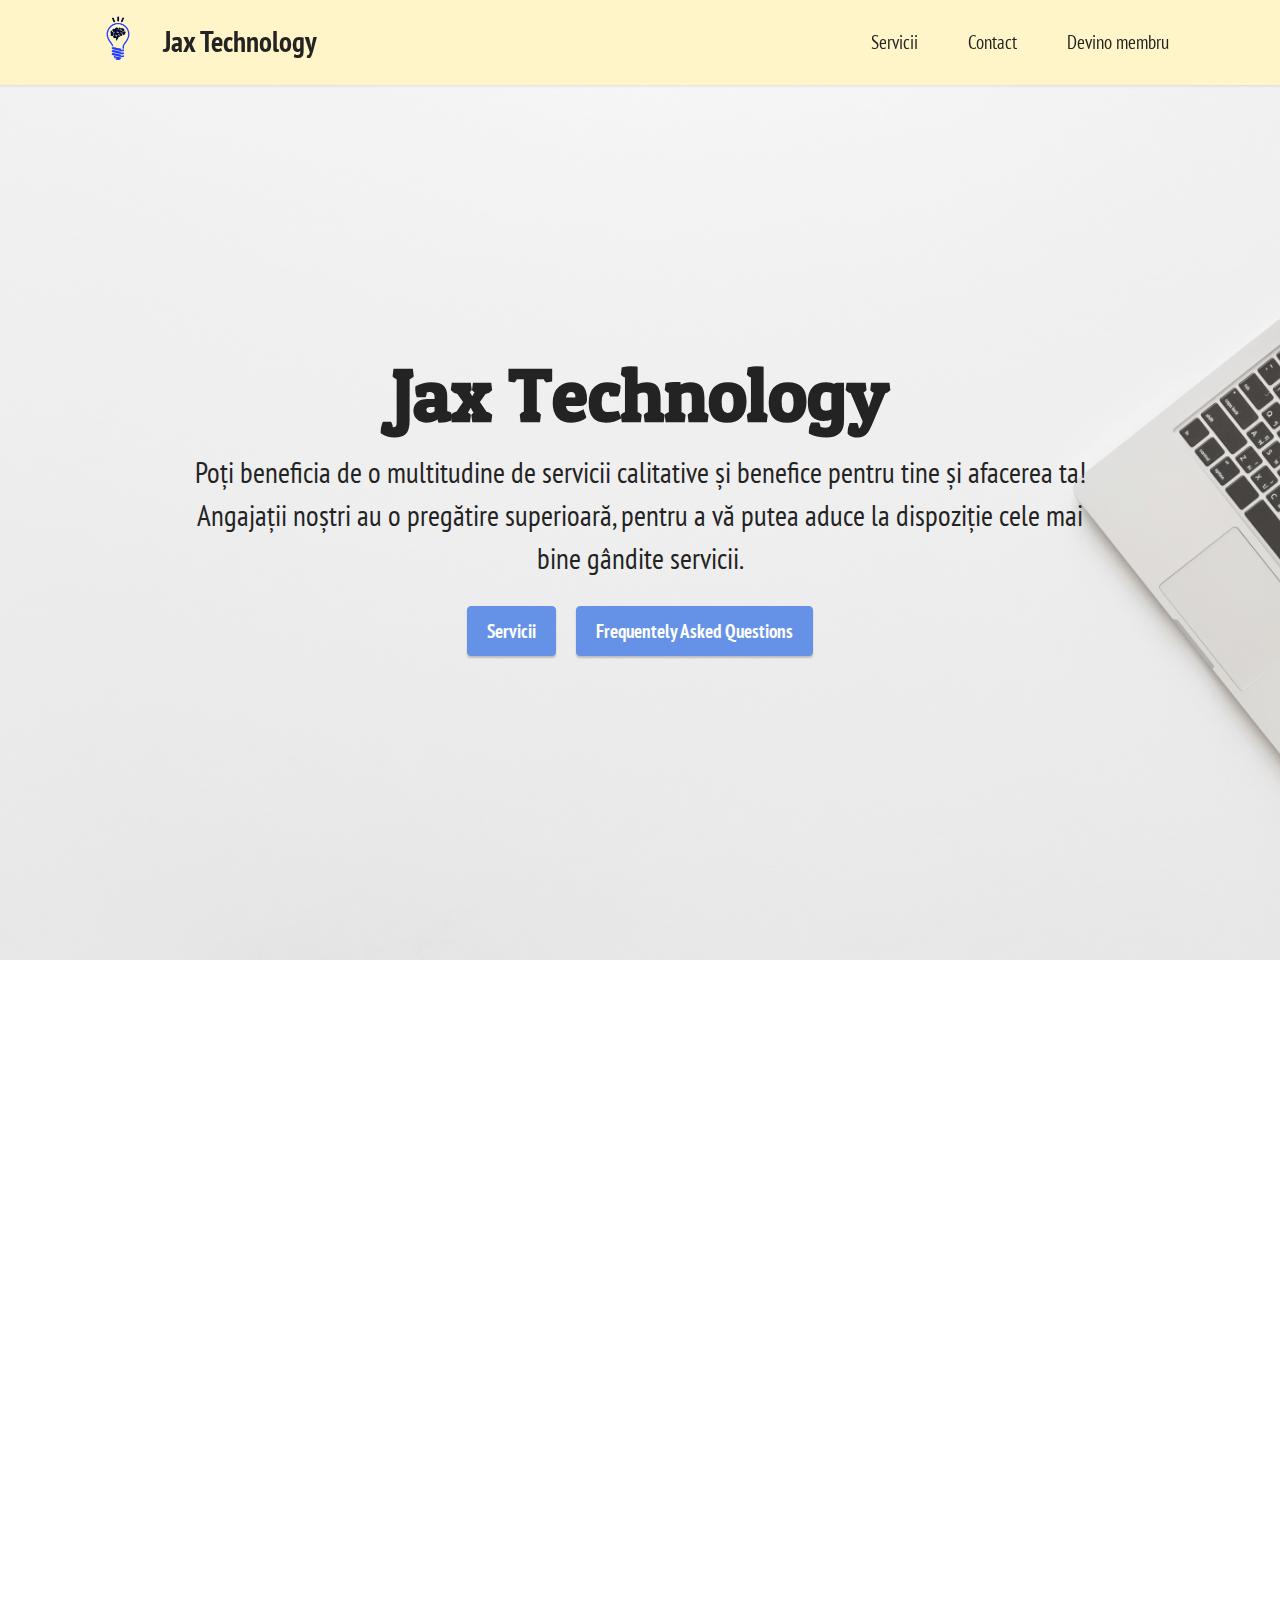
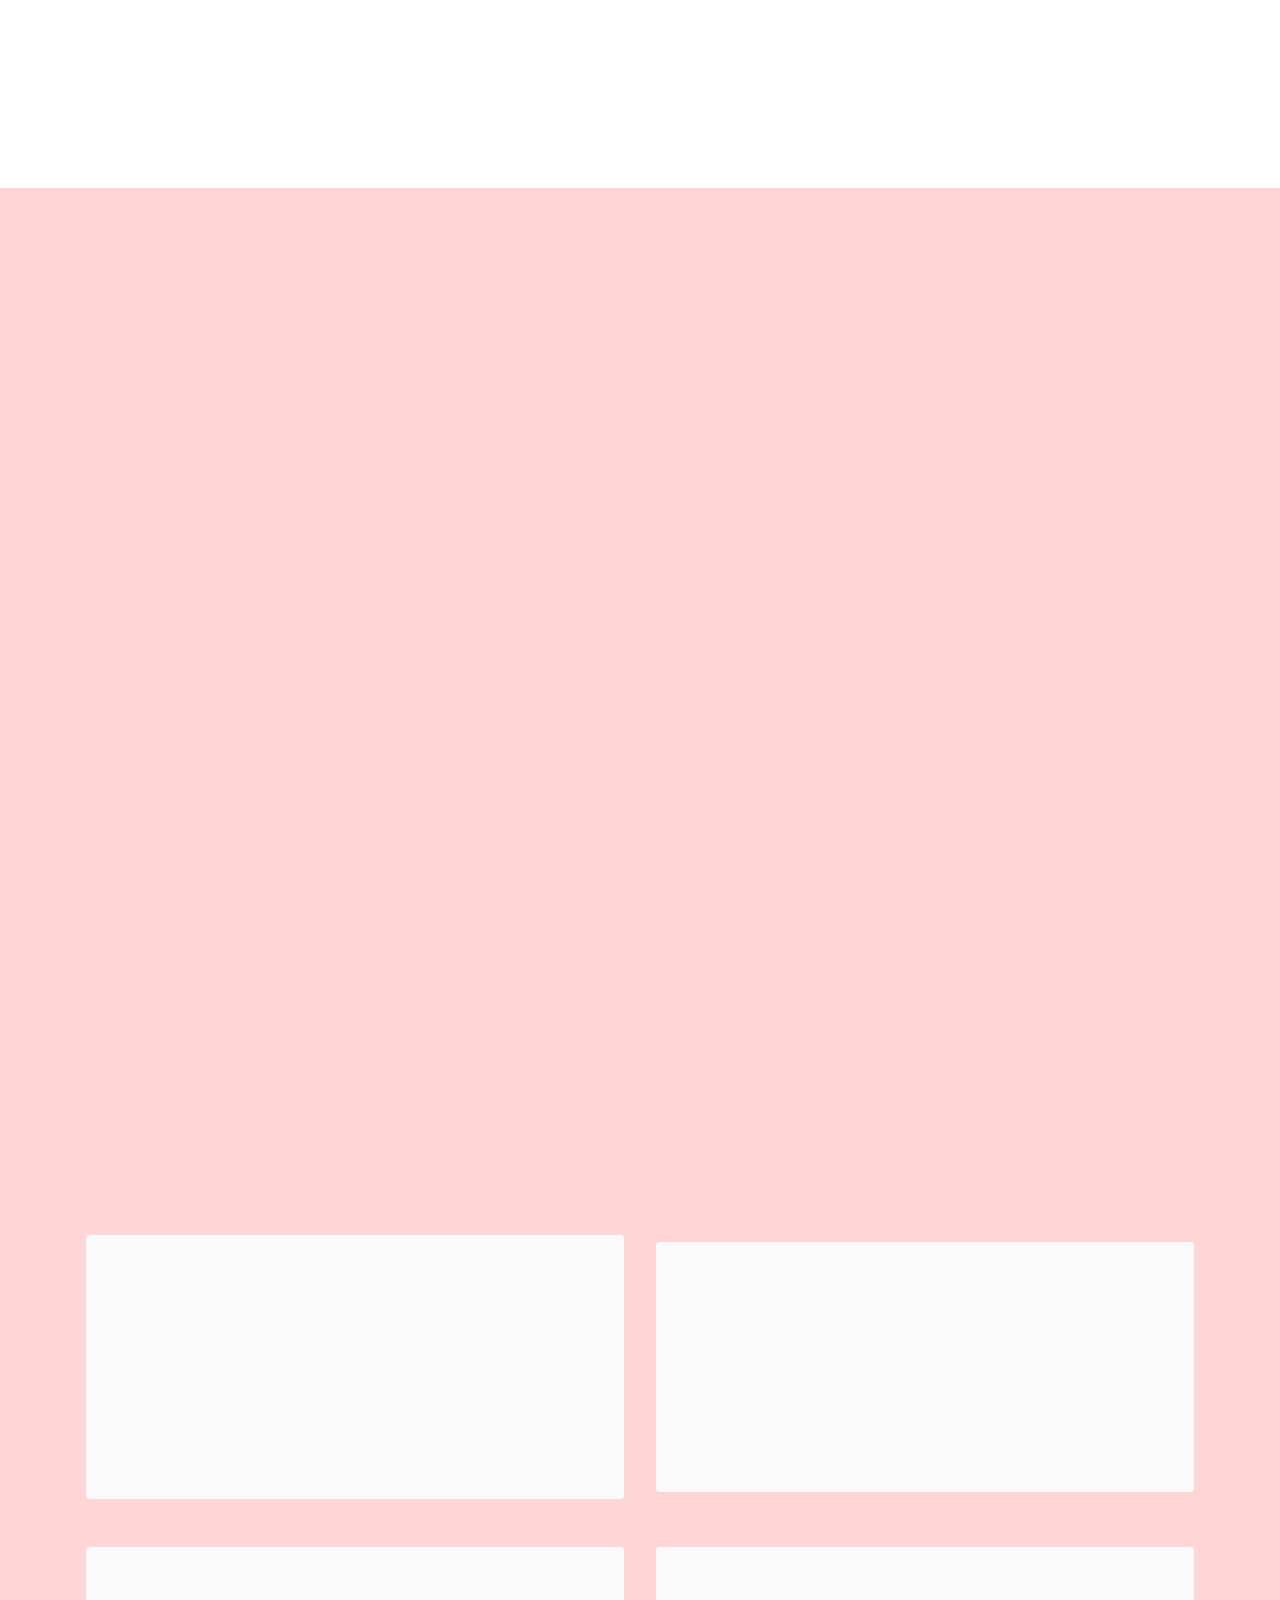
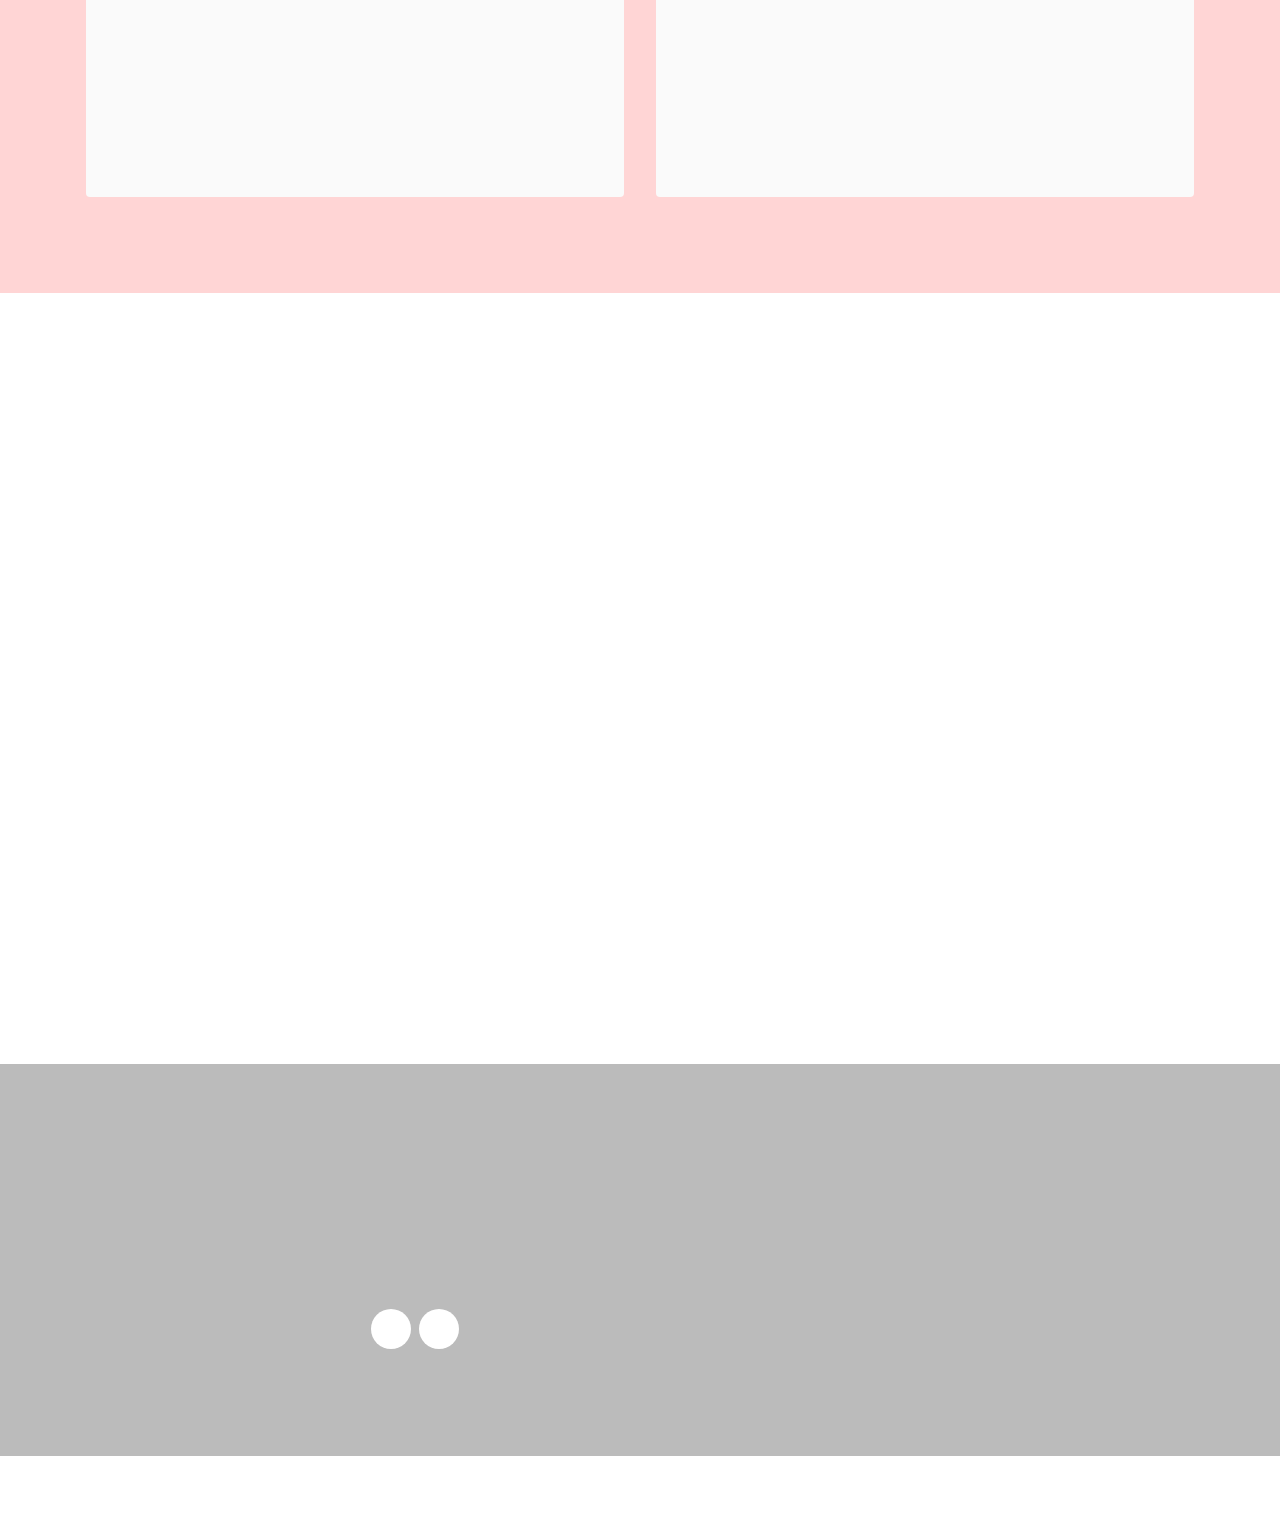
<file: index.html>
<!DOCTYPE html>
<html  >
<head>
  <!-- Site made with Mobirise Website Builder v5.6.3, https://mobirise.com -->
  <meta charset="UTF-8">
  <meta http-equiv="X-UA-Compatible" content="IE=edge">
  <meta name="generator" content="Mobirise v5.6.3, mobirise.com">
  <meta name="viewport" content="width=device-width, initial-scale=1, minimum-scale=1">
  <link rel="shortcut icon" href="assets/images/bec.png" type="image/x-icon">
  <meta name="description" content="">
  
  
  <title>Acasă</title>
  <link rel="stylesheet" href="assets/web/assets/mobirise-icons2/mobirise2.css">
  <link rel="stylesheet" href="assets/bootstrap/css/bootstrap.min.css">
  <link rel="stylesheet" href="assets/bootstrap/css/bootstrap-grid.min.css">
  <link rel="stylesheet" href="assets/bootstrap/css/bootstrap-reboot.min.css">
  <link rel="stylesheet" href="assets/animatecss/animate.css">
  <link rel="stylesheet" href="assets/dropdown/css/style.css">
  <link rel="stylesheet" href="assets/socicon/css/styles.css">
  <link rel="stylesheet" href="assets/theme/css/style.css">
  <link rel="preload" href="https://fonts.googleapis.com/css?family=Patua+One:400&display=swap" as="style" onload="this.onload=null;this.rel='stylesheet'">
  <noscript><link rel="stylesheet" href="https://fonts.googleapis.com/css?family=Patua+One:400&display=swap"></noscript>
  <link rel="preload" href="https://fonts.googleapis.com/css?family=Jost:100,200,300,400,500,600,700,800,900,100i,200i,300i,400i,500i,600i,700i,800i,900i&display=swap" as="style" onload="this.onload=null;this.rel='stylesheet'">
  <noscript><link rel="stylesheet" href="https://fonts.googleapis.com/css?family=Jost:100,200,300,400,500,600,700,800,900,100i,200i,300i,400i,500i,600i,700i,800i,900i&display=swap"></noscript>
  <link rel="preload" href="https://fonts.googleapis.com/css?family=PT+Serif:400,400i,700,700i&display=swap" as="style" onload="this.onload=null;this.rel='stylesheet'">
  <noscript><link rel="stylesheet" href="https://fonts.googleapis.com/css?family=PT+Serif:400,400i,700,700i&display=swap"></noscript>
  <link rel="preload" href="https://fonts.googleapis.com/css?family=PT+Sans+Narrow:400,700&display=swap" as="style" onload="this.onload=null;this.rel='stylesheet'">
  <noscript><link rel="stylesheet" href="https://fonts.googleapis.com/css?family=PT+Sans+Narrow:400,700&display=swap"></noscript>
  <link rel="preload" as="style" href="assets/mobirise/css/mbr-additional.css"><link rel="stylesheet" href="assets/mobirise/css/mbr-additional.css" type="text/css">
  
  
  
  
</head>
<body>
  
  <section data-bs-version="5.1" class="menu menu1 cid-tpHBV06L3q" once="menu" id="menu1-0">
    

    <nav class="navbar navbar-dropdown navbar-fixed-top navbar-expand-lg">
        <div class="container">
            <div class="navbar-brand">
                <span class="navbar-logo">
                    <a href="index.html">
                        <img src="assets/images/bec.png" alt="logo cu bec" style="height: 4rem;">
                    </a>
                </span>
                <span class="navbar-caption-wrap"><a class="navbar-caption text-black text-primary display-7" href="index.html">Jax Technology</a></span>
            </div>
            <button class="navbar-toggler" type="button" data-toggle="collapse" data-bs-toggle="collapse" data-target="#navbarSupportedContent" data-bs-target="#navbarSupportedContent" aria-controls="navbarNavAltMarkup" aria-expanded="false" aria-label="Toggle navigation">
                <div class="hamburger">
                    <span></span>
                    <span></span>
                    <span></span>
                    <span></span>
                </div>
            </button>
            <div class="collapse navbar-collapse" id="navbarSupportedContent">
                <ul class="navbar-nav nav-dropdown nav-right" data-app-modern-menu="true"><li class="nav-item"><a class="nav-link link text-black text-primary display-4" href="servicii.html">
                            Servicii</a></li><li class="nav-item"><a class="nav-link link text-black text-primary display-4" href="contact.html">Contact</a>
                    </li><li class="nav-item"><a class="nav-link link text-black text-primary display-4" href="devino-membru.html">Devino membru</a></li></ul>
                
                
            </div>
        </div>
    </nav>
</section>

<section data-bs-version="5.1" class="header13 cid-tpHC16wqlQ mbr-fullscreen" id="header13-1">

    

    <div class="mbr-overlay" style="opacity: 0.2; background-color: rgb(255, 255, 255);"></div>

    <div class="align-center container">
        <div class="row justify-content-center">
            <div class="col-12 col-lg-10">
                <h1 class="mbr-section-title mbr-fonts-style mb-3 display-1"><strong>Jax Technology</strong><br></h1>
                
                <p class="mbr-text mbr-fonts-style mb-3 display-7">Poți beneficia de o multitudine de servicii calitative și benefice pentru tine și afacerea ta! Angajații noștri au o pregătire superioară, pentru a vă putea aduce la dispoziție cele mai bine gândite servicii.</p>
                <div class="mbr-section-btn mt-3"><a class="btn btn-primary display-4" href="servicii.html">Servicii</a> <a class="btn btn-primary display-4" href="FAQ.html">Frequentely Asked Questions</a></div>
                
            </div>
        </div>
    </div>
</section>

<section data-bs-version="5.1" class="slider2 cid-trXGzrBoSq" id="slider2-1q">
    

    
    <div class="container">
        <div class="row justify-content-center">
            <div class="col-12 col-md-9">
                <div class="carousel slide" id="tthLnHIbmG" data-ride="carousel" data-bs-ride="carousel" data-interval="5000" data-bs-interval="5000">
                    
                    <ol class="carousel-indicators">
                        <li data-slide-to="0" data-bs-slide-to="0" class="active" data-target="#tthLnHIbmG" data-bs-target="#tthLnHIbmG"></li>
                        <li data-slide-to="1" data-bs-slide-to="1" data-target="#tthLnHIbmG" data-bs-target="#tthLnHIbmG"></li><li data-slide-to="2" data-bs-slide-to="2" data-target="#tthLnHIbmG" data-bs-target="#tthLnHIbmG"></li>
                        
                    </ol>
                    <div class="carousel-inner">
                        
                        <div class="carousel-item slider-image item active">
                            <div class="item-wrapper">
                                <img class="d-block w-100" src="assets/images/office-2.jpg" alt="Mobirise Website Builder" data-slide-to="0" data-bs-slide-to="0">
                                <div class="carousel-caption d-none d-md-block">
                                    <h5 class="mbr-section-subtitle mbr-fonts-style display-7"><strong>Gândire rapidă</strong></h5>
                                    
                                </div>
                            </div>
                        </div>
                        <div class="carousel-item slider-image item">
                            <div class="item-wrapper">
                                <img class="d-block w-100" src="assets/images/laptop-4.jpg" alt="Mobirise Website Builder" data-slide-to="1" data-bs-slide-to="1">
                                <div class="carousel-caption d-none d-md-block">
                                    <h5 class="mbr-section-subtitle mbr-fonts-style display-7"><strong>Soluții eficiente</strong></h5>
                                    
                                </div>
                            </div>
                        </div><div class="carousel-item slider-image item">
                            <div class="item-wrapper">
                                <img class="d-block w-100" src="assets/images/notebook-2.jpg" alt="Mobirise Website Builder" data-slide-to="2" data-bs-slide-to="2">
                                <div class="carousel-caption d-none d-md-block">
                                    <h5 class="mbr-section-subtitle mbr-fonts-style display-7"><strong>Servicii calitative</strong></h5>
                                    
                                </div>
                            </div>
                        </div>
                    </div>
                    <a class="carousel-control carousel-control-prev" role="button" data-slide="prev" data-bs-slide="prev" href="#tthLnHIbmG">
                        <span class="mobi-mbri mobi-mbri-arrow-prev" aria-hidden="true"></span>
                        <span class="sr-only visually-hidden">Previous</span>
                    </a>
                    <a class="carousel-control carousel-control-next" role="button" data-slide="next" data-bs-slide="next" href="#tthLnHIbmG">
                        <span class="mobi-mbri mobi-mbri-arrow-next" aria-hidden="true"></span>
                        <span class="sr-only visually-hidden">Next</span>
                    </a>
                </div>
            </div>
        </div>
    </div>
</section>

<section data-bs-version="5.1" class="content4 cid-tqPnryKwjy" id="content4-1g">
    
    
    <div class="container">
        <div class="row justify-content-center">
            <div class="title col-md-12 col-lg-10">
                <h3 class="mbr-section-title mbr-fonts-style align-center mb-4 display-2"><strong>Despre Jax Technology</strong></h3>
                
                
            </div>
        </div>
    </div>
</section>

<section data-bs-version="5.1" class="features11 cid-tqPoKEMSN8" id="features12-1h">

    
    
    <div class="container">
        <div class="m-0 row align-items-center">
            <div class="col-12 col-lg">
                <div class="card-wrapper">
                    <div class="card-box">
                        <h4 class="card-title mbr-fonts-style mb-4 display-5"><strong>Cine suntem noi?</strong></h4>
                        <p class="mbr-text mbr-fonts-style mb-4 display-7">Suntem o firmă de Start-up IT, care își dorește să exceleze în domeniu alături de clienții săi. Oferim servicii cuprinzătoare și suntem pregătiți să soluționăm orice problemă ai avea. Acoperim o gamă largă de servicii, de la evaluarea inițială la planificare, testare, implementare și până la mentenanța pe parcursul întregului ciclu de viață. Ne dezvoltăm constant, învățăm cu fiecare proiect, fiind permanent dornici să devenim mai buni, păstrând mereu clientul în centrul acestei dinamici. </p>
                        
                        
                    </div>
                </div>
            </div>
            <div class="p-0 col-12 col-lg-6 md-pb">
                <div class="image-wrapper">
                    <img src="assets/images/office1-1.jpg" alt="O încăpere cu mai multe birouri galbene, scaune albe la fiecare masă, calculatoare, în partea dreaptă a imaginii și în partea stângă se vede o altă încăpere despărțită printr-un perete de sticlă">
                </div>
            </div>
        </div>
    </div>
</section>

<section data-bs-version="5.1" class="features4 cid-tpZlBV5RgD" id="features5-z">

    

    
    <div class="container">
        <div class="row">
            <div class="col-12 col-lg-6">
                <div class="card-wrapper">
                    <div class="row">
                        <div class="col-12 col-md-7">
                            <div class="text-wrapper">
                                
                                <h5 class="card-title mbr-fonts-style display-7"><strong>Perspectivă
</strong><div><strong>de ansamblu</strong></div></h5>
                                <p class="mbr-text mbr-fonts-style mb-5 display-4">Portofoliul nostru extins ne oferă o perspectivă clară</p>
                                
                            </div>
                        </div>
                        <div class="col-12 col-md-5">
                            <div class="img-wrapper">
                                <img src="assets/images/sticker1-removebg-preview.png" alt="Mobirise Website Builder">
                            </div>
                        </div>
                    </div>
                </div>
            </div>
            <div class="col-12 col-lg-6">
                <div class="card-wrapper">
                    <div class="row">
                        <div class="col-12 col-md-7">
                            <div class="text-wrapper">
                                
                                <h5 class="card-title mbr-fonts-style display-7"><strong>Securitate</strong></h5>
                                <p class="mbr-text mbr-fonts-style mb-5 display-4">Una din preocupările noastre permanente este, desigur, secuitatea.&nbsp;<br>Ne interesează siguranța!</p>
                                
                            </div>
                        </div>
                        <div class="col-12 col-md-5">
                            <div class="img-wrapper">
                                <img src="assets/images/sticker2-removebg-preview.png" alt="Mobirise Website Builder">
                            </div>
                        </div>
                    </div>
                </div>
            </div>
        </div>
    </div>
</section>

<section data-bs-version="5.1" class="features4 cid-tqiNt1VLJz" id="features5-17">

    

    
    <div class="container">
        <div class="row">
            <div class="col-12 col-lg-6">
                <div class="card-wrapper">
                    <div class="row">
                        <div class="col-12 col-md-7">
                            <div class="text-wrapper">
                                
                                <h5 class="card-title mbr-fonts-style display-7"><strong>Tineri și curioși</strong></h5>
                                <p class="mbr-text mbr-fonts-style mb-5 display-4">Ne plac provocările! Suntem tineri, dinamici, entuziaști, creativi, curioși și avem o viziune pe termen lung.</p>
                                
                            </div>
                        </div>
                        <div class="col-12 col-md-5">
                            <div class="img-wrapper">
                                <img src="assets/images/logo1.png" alt="Mobirise Website Builder">
                            </div>
                        </div>
                    </div>
                </div>
            </div>
            <div class="col-12 col-lg-6">
                <div class="card-wrapper">
                    <div class="row">
                        <div class="col-12 col-md-7">
                            <div class="text-wrapper">
                                
                                <h5 class="card-title mbr-fonts-style display-7"><strong>Rapizi</strong></h5>
                                <p class="mbr-text mbr-fonts-style mb-5 display-4">Căutăm mereu cele mai rapide soluții pentru orice problemă care îți apare în cale.</p>
                                
                            </div>
                        </div>
                        <div class="col-12 col-md-5">
                            <div class="img-wrapper">
                                <img src="assets/images/logo2.png" alt="Mobirise Website Builder">
                            </div>
                        </div>
                    </div>
                </div>
            </div>
        </div>
    </div>
</section>

<section data-bs-version="5.1" class="testimonials2 cid-trY506gxNq" id="testimonials2-20">
    
    
    <div class="container">
        <h3 class="mbr-section-title mbr-fonts-style align-center mb-4 display-5"><strong>Ce spun clienții noștri</strong></h3>
        <div class="row justify-content-center">
            <div class="card col-12 col-md-6">
                <p class="mbr-text mbr-fonts-style mb-4 display-7">Este o plăcere să lucrezi alături de întreaga echipă! Chiar dau dovadă de profesionalism și colegialitate. Serviciile sunt foarte calitative și la prețuri cum rar mai întâlnești!</p>
                <div class="d-flex mb-md-0 mb-4">
                    <div class="image-wrapper">
                        <img src="assets/images/business-woman.jpeg" alt="Doamnă blondă cu ochelari, are părul prins la spate și e îmbrăcată în cămașă și sacou">
                    </div>
                    <div class="text-wrapper">
                        <p class="name mbr-fonts-style mb-1 display-4"><strong>Anca Bănică</strong></p>
                        
                    </div>
                </div>
            </div>
            <div class="card col-12 col-md-6">
                <p class="mbr-text mbr-fonts-style mb-4 display-7">Lucrez cu cei de la Jax de când i-am descoperit ca și firmă de start-up. Pot spune că lucrează la un nivel înalt, nemaivăzut de mine până acum, chiar dacă se află la început de drum. Recomand cu încredere!</p>
                <div class="d-flex mb-md-0 mb-4">
                    <div class="image-wrapper">
                        <img src="assets/images/adult-beard.jpeg" alt="Domn cu barbă care are o ceașcă în mână și imbrăcat la costum">
                    </div>
                    <div class="text-wrapper">
                        <p class="name mbr-fonts-style mb-1 display-4"><strong>David Lucas</strong></p>
                        
                    </div>
                </div>
            </div>
        </div>
    </div>
</section>

<section data-bs-version="5.1" class="testimonials2 cid-trY50C5w7M" id="testimonials2-21">
    
    
    <div class="container">
        
        <div class="row justify-content-center">
            <div class="card col-12 col-md-6">
                <p class="mbr-text mbr-fonts-style mb-4 display-7">Am rămas plăcut surprinsă să văd cât de bine lucrează cei de la Jax. Recomand cu mare drag oricui dorește să lucreze cu o echip bine pregătită!</p>
                <div class="d-flex mb-md-0 mb-4">
                    <div class="image-wrapper">
                        <img src="assets/images/testimonial-poza.jpeg" alt="O fată cu părul lung, drept, cu cercei rotunzi mari, zâmbește și e machiată frumos">
                    </div>
                    <div class="text-wrapper">
                        <p class="name mbr-fonts-style mb-1 display-4"><strong>Alexandra Ackles</strong></p>
                        
                    </div>
                </div>
            </div>
            <div class="card col-12 col-md-6">
                <p class="mbr-text mbr-fonts-style mb-4 display-7">Singurul lucru care mă supără este faptul că nu pot ajunge la sediul lor superb din Cluj! Lucrez la o firmă din Austria și suntem extrem de mulțumiți.</p>
                <div class="d-flex mb-md-0 mb-4">
                    <div class="image-wrapper">
                        <img src="assets/images/brbat-testimonial.jpeg" alt="Bărbat cu ochelari care zâmbește, imbrăcat cu un tricou gri și  cămașă maro">
                    </div>
                    <div class="text-wrapper">
                        <p class="name mbr-fonts-style mb-1 display-4">
                            <strong>Jensen Pop</strong></p>
                        
                    </div>
                </div>
            </div>
        </div>
    </div>
</section>

<section data-bs-version="5.1" class="footer4 cid-trXZMk1DQ1" once="footers" id="footer4-1x">

    
    
    <div class="container">
        <div class="row mbr-white">
            <div class="col-6 col-lg-3">
                <div class="media-wrap col-md-8 col-12">
                    <a href="index.html">
                        <img src="assets/images/bec.png" alt="Logo bec">
                    </a>
                </div>
            </div>
            <div class="col-12 col-md-6 col-lg-3">
                <h5 class="mbr-section-subtitle mbr-fonts-style mb-2 display-7"><strong>Contactează-ne!</strong></h5>
                <p class="mbr-text mbr-fonts-style mb-4 display-4">Tel.: 0711 22 33 44 55<br>Email: jaxtecnology@gmail.com<br>Fax: 0533 66 99 88</p>
                <h5 class="mbr-section-subtitle mbr-fonts-style mb-3 display-7"><strong>Urmărește-ne!</strong></h5>
                <div class="social-row display-7">
                    <div class="soc-item">
                        <a href="https://www.facebook.com/" target="_blank">
                            <span class="mbr-iconfont socicon-facebook socicon"></span>
                        </a>
                    </div>
                    <div class="soc-item">
                        <a href="https://www.instagram.com/" target="_blank">
                            <span class="mbr-iconfont socicon-instagram socicon"></span>
                        </a>
                    </div>
                    
                    
                </div>
            </div>
            <div class="col-12 col-md-6 col-lg-3">
                <h5 class="mbr-section-subtitle mbr-fonts-style mb-2 display-7"><strong>Adresă</strong></h5>
                <ul class="list mbr-fonts-style display-4">
                    <li class="mbr-text item-wrap">Bulevardul 21 Decembrie 1989, nr. 8</li><li class="mbr-text item-wrap">Cluj-Napoca</li><li class="mbr-text item-wrap">România</li>
                </ul>
            </div>
            <div class="col-12 col-md-6 col-lg-3">
                <h5 class="mbr-section-subtitle mbr-fonts-style mb-2 display-7"><strong>Alătură-te echipei!</strong></h5>
                <ul class="list mbr-fonts-style display-4">
                    <li class="mbr-text item-wrap">Nu ezita să ne lași datele tale pentru a putea face parte din echipa Jax!</li>
                </ul>
            </div>
            <div class="col-12 mt-4">
                <p class="mbr-text mb-0 mbr-fonts-style copyright align-center display-7">
                    © Copyright 2022 JaxTechnology - All Rights Reserved
                </p>
            </div>
        </div>
    </div>
</section><section class="display-7" style="padding: 0;align-items: center;justify-content: center;flex-wrap: wrap;    align-content: center;display: flex;position: relative;height: 4rem;"><a href="https://mobiri.se/2616962" style="flex: 1 1;height: 4rem;position: absolute;width: 100%;z-index: 1;"><img alt="" style="height: 4rem;" src="[data-uri]"></a><p style="margin: 0;text-align: center;" class="display-7">Made with &#8204;</p><a style="z-index:1" href="https://mobirise.com/builder/landing-page-software.html">Landing Page Software</a></section><script src="assets/bootstrap/js/bootstrap.bundle.min.js"></script>  <script src="assets/smoothscroll/smooth-scroll.js"></script>  <script src="assets/ytplayer/index.js"></script>  <script src="assets/dropdown/js/navbar-dropdown.js"></script>  <script src="assets/theme/js/script.js"></script>  
  
  
  <input name="animation" type="hidden">
  </body>
</html>
</file>
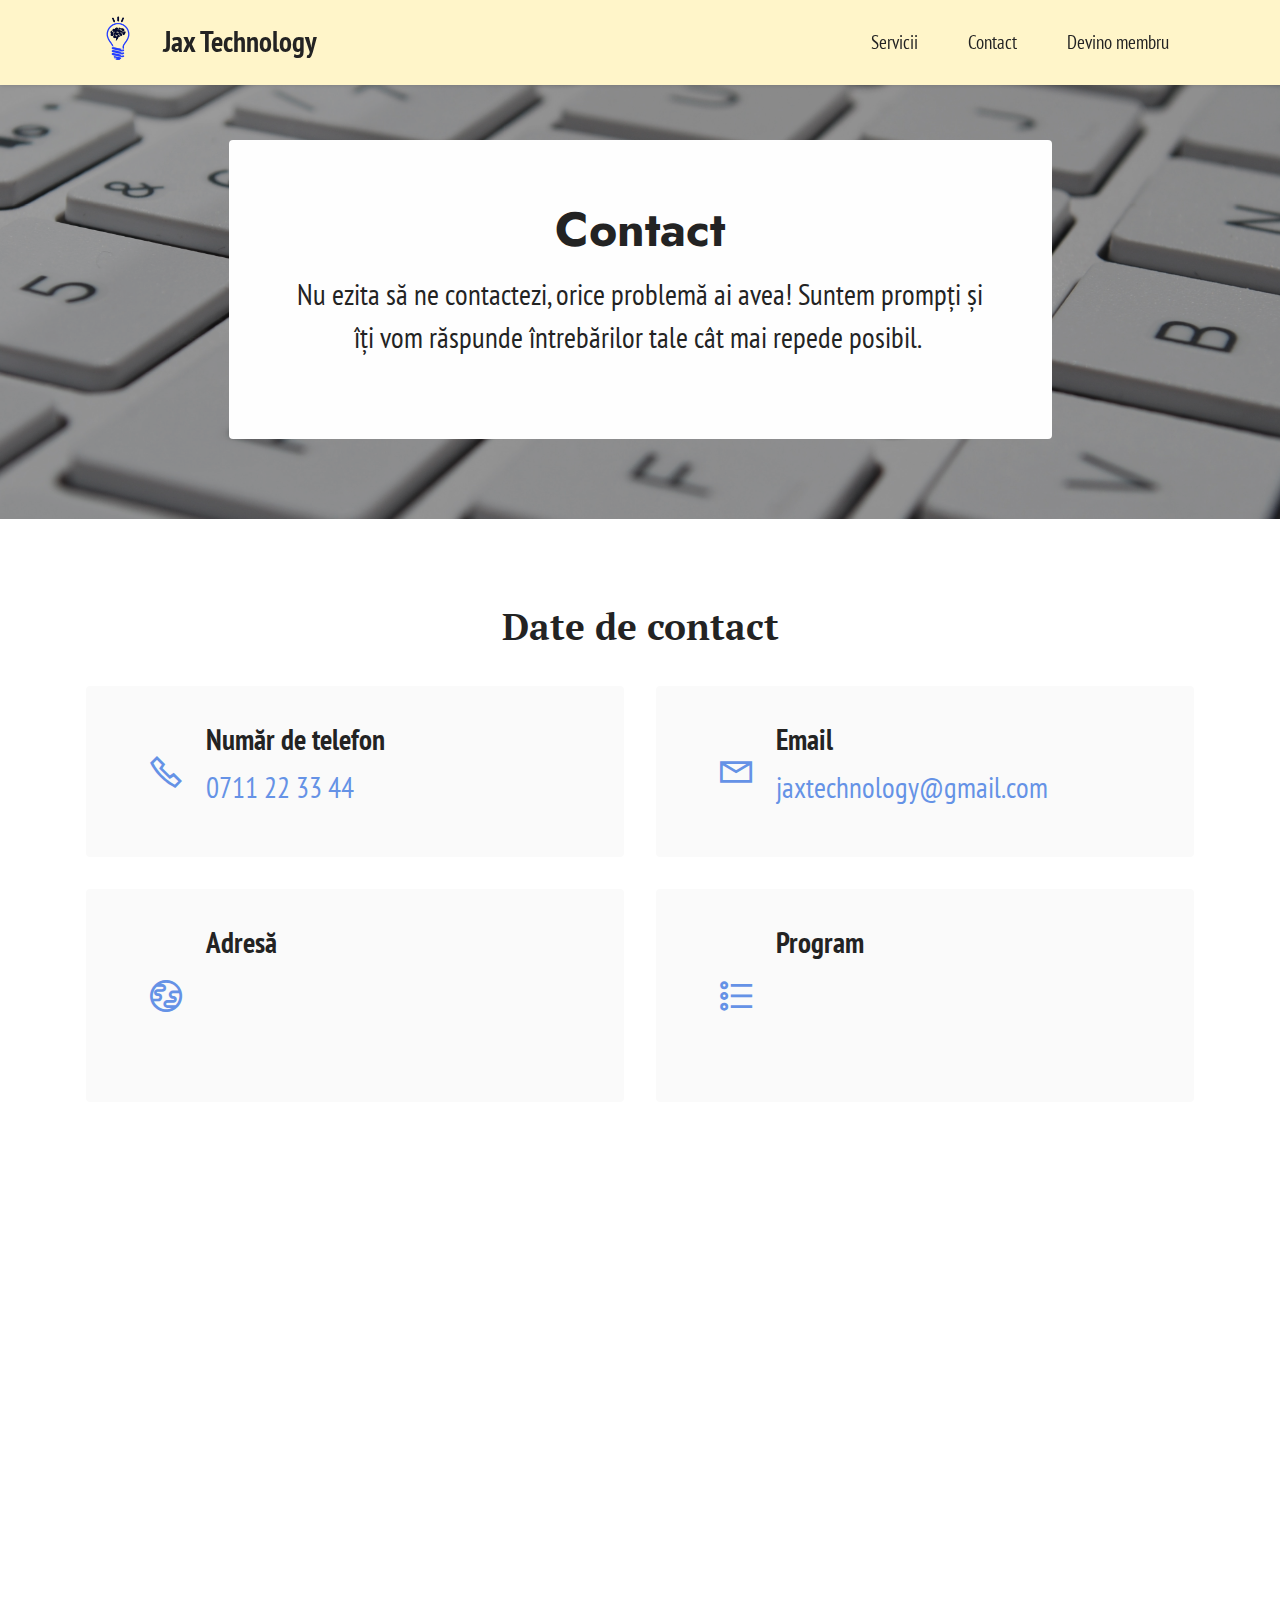
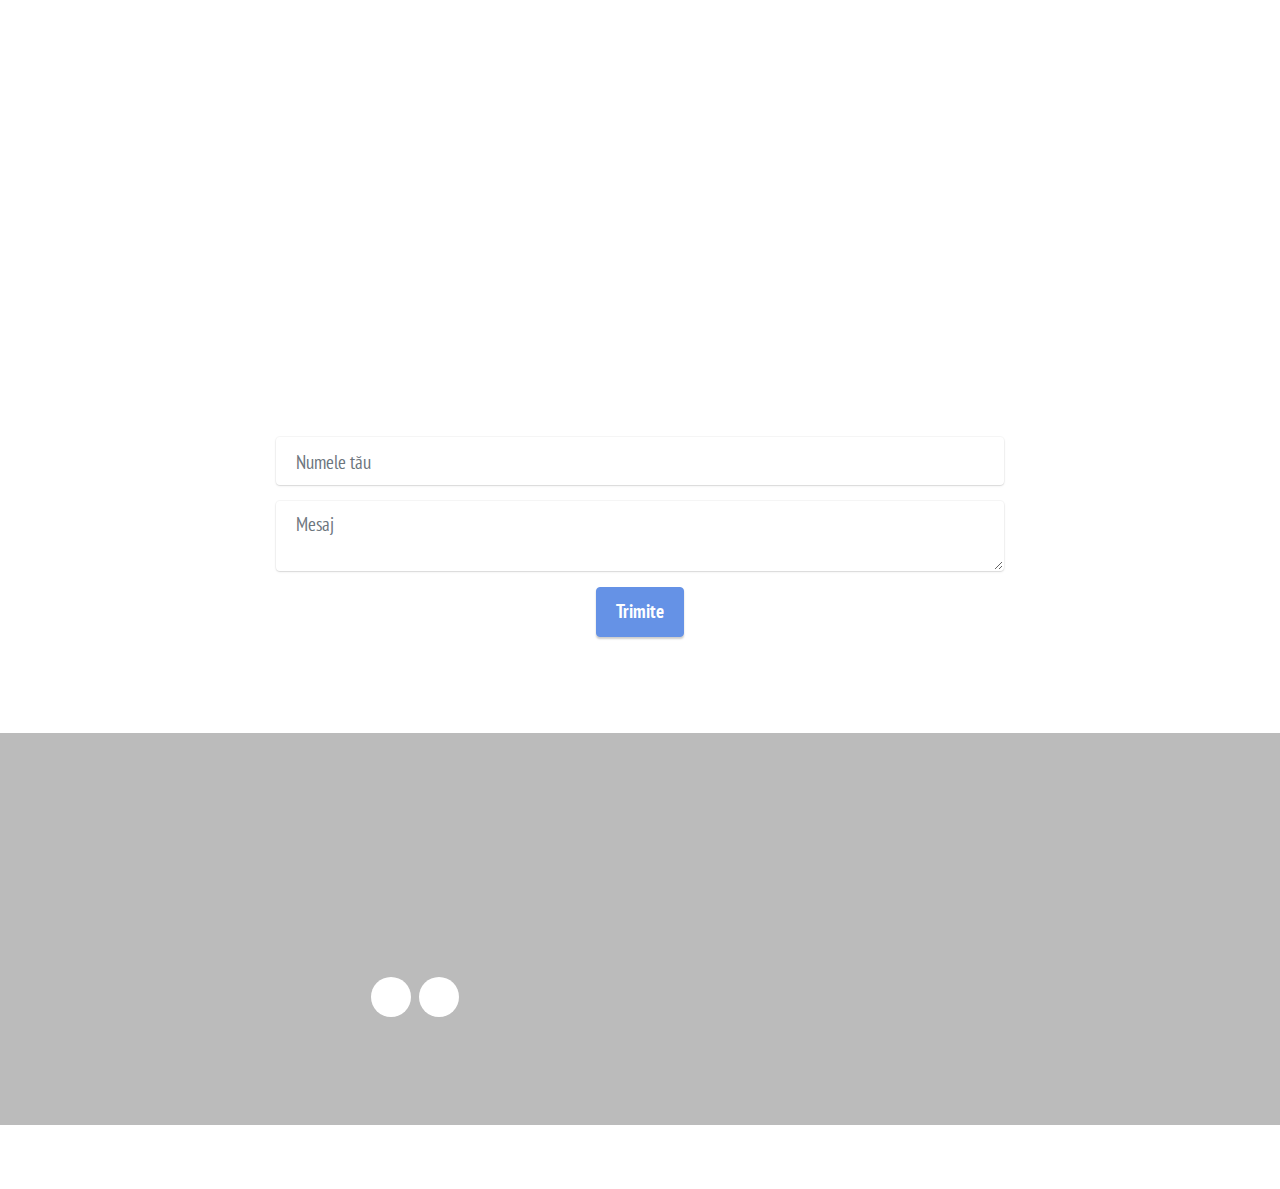
<file: contact.html>
<!DOCTYPE html>
<html  >
<head>
  <!-- Site made with Mobirise Website Builder v5.6.3, https://mobirise.com -->
  <meta charset="UTF-8">
  <meta http-equiv="X-UA-Compatible" content="IE=edge">
  <meta name="generator" content="Mobirise v5.6.3, mobirise.com">
  <meta name="viewport" content="width=device-width, initial-scale=1, minimum-scale=1">
  <link rel="shortcut icon" href="assets/images/bec.png" type="image/x-icon">
  <meta name="description" content="">
  
  
  <title>Contact</title>
  <link rel="stylesheet" href="assets/web/assets/mobirise-icons2/mobirise2.css">
  <link rel="stylesheet" href="assets/bootstrap/css/bootstrap.min.css">
  <link rel="stylesheet" href="assets/bootstrap/css/bootstrap-grid.min.css">
  <link rel="stylesheet" href="assets/bootstrap/css/bootstrap-reboot.min.css">
  <link rel="stylesheet" href="assets/parallax/jarallax.css">
  <link rel="stylesheet" href="assets/animatecss/animate.css">
  <link rel="stylesheet" href="assets/dropdown/css/style.css">
  <link rel="stylesheet" href="assets/socicon/css/styles.css">
  <link rel="stylesheet" href="assets/theme/css/style.css">
  <link rel="preload" href="https://fonts.googleapis.com/css?family=Patua+One:400&display=swap" as="style" onload="this.onload=null;this.rel='stylesheet'">
  <noscript><link rel="stylesheet" href="https://fonts.googleapis.com/css?family=Patua+One:400&display=swap"></noscript>
  <link rel="preload" href="https://fonts.googleapis.com/css?family=Jost:100,200,300,400,500,600,700,800,900,100i,200i,300i,400i,500i,600i,700i,800i,900i&display=swap" as="style" onload="this.onload=null;this.rel='stylesheet'">
  <noscript><link rel="stylesheet" href="https://fonts.googleapis.com/css?family=Jost:100,200,300,400,500,600,700,800,900,100i,200i,300i,400i,500i,600i,700i,800i,900i&display=swap"></noscript>
  <link rel="preload" href="https://fonts.googleapis.com/css?family=PT+Serif:400,400i,700,700i&display=swap" as="style" onload="this.onload=null;this.rel='stylesheet'">
  <noscript><link rel="stylesheet" href="https://fonts.googleapis.com/css?family=PT+Serif:400,400i,700,700i&display=swap"></noscript>
  <link rel="preload" href="https://fonts.googleapis.com/css?family=PT+Sans+Narrow:400,700&display=swap" as="style" onload="this.onload=null;this.rel='stylesheet'">
  <noscript><link rel="stylesheet" href="https://fonts.googleapis.com/css?family=PT+Sans+Narrow:400,700&display=swap"></noscript>
  <link rel="preload" as="style" href="assets/mobirise/css/mbr-additional.css"><link rel="stylesheet" href="assets/mobirise/css/mbr-additional.css" type="text/css">
  
  
  
  
</head>
<body>
  
  <section data-bs-version="5.1" class="menu menu1 cid-tpHBV06L3q" once="menu" id="menu1-n">
    

    <nav class="navbar navbar-dropdown navbar-fixed-top navbar-expand-lg">
        <div class="container">
            <div class="navbar-brand">
                <span class="navbar-logo">
                    <a href="index.html">
                        <img src="assets/images/bec.png" alt="logo cu bec" style="height: 4rem;">
                    </a>
                </span>
                <span class="navbar-caption-wrap"><a class="navbar-caption text-black text-primary display-7" href="index.html">Jax Technology</a></span>
            </div>
            <button class="navbar-toggler" type="button" data-toggle="collapse" data-bs-toggle="collapse" data-target="#navbarSupportedContent" data-bs-target="#navbarSupportedContent" aria-controls="navbarNavAltMarkup" aria-expanded="false" aria-label="Toggle navigation">
                <div class="hamburger">
                    <span></span>
                    <span></span>
                    <span></span>
                    <span></span>
                </div>
            </button>
            <div class="collapse navbar-collapse" id="navbarSupportedContent">
                <ul class="navbar-nav nav-dropdown nav-right" data-app-modern-menu="true"><li class="nav-item"><a class="nav-link link text-black text-primary display-4" href="servicii.html">
                            Servicii</a></li><li class="nav-item"><a class="nav-link link text-black text-primary display-4" href="contact.html">Contact</a>
                    </li><li class="nav-item"><a class="nav-link link text-black text-primary display-4" href="devino-membru.html">Devino membru</a></li></ul>
                
                
            </div>
        </div>
    </nav>
</section>

<section data-bs-version="5.1" class="header12 cid-tr8ba4wDPh mbr-parallax-background" id="header12-1j">

    

    <div class="mbr-overlay" style="opacity: 0.3; background-color: rgb(35, 35, 35);">
    </div>
    <div class="container">
        <div class="row justify-content-center">
            <div class="card col-12 col-md-12 col-lg-9">
                <div class="card-wrapper">
                    <div class="card-box align-center">
                        <h1 class="card-title mbr-fonts-style mb-3 display-2">
                            <strong>Contact</strong></h1>
                        <p class="mbr-text mbr-fonts-style display-7">Nu ezita să ne contactezi, orice problemă ai avea! Suntem prompți și îți vom răspunde întrebărilor tale cât mai repede posibil.&nbsp;</p>
                        
                    </div>
                </div>
            </div>
        </div>
    </div>
</section>

<section data-bs-version="5.1" class="contacts2 cid-tpV169chl4" id="contacts2-o">
    <!---->
    
    
    <div class="container">
        <div class="mbr-section-head">
            <h3 class="mbr-section-title mbr-fonts-style align-center mb-0 display-5"><strong>Date de contact</strong></h3>
            
        </div>
        <div class="row justify-content-center mt-4">
            <div class="card col-12 col-md-6">
                <div class="card-wrapper">
                    <div class="image-wrapper">
                        <span class="mbr-iconfont mobi-mbri-phone mobi-mbri"></span>
                    </div>
                    <div class="text-wrapper">
                        <h6 class="card-title mbr-fonts-style mb-1 display-7"><strong>Număr de telefon</strong></h6>
                        <p class="mbr-text mbr-fonts-style display-7">
                            <a href="tel:+12345678910" class="text-primary">0</a>711 22 33 44</p>
                    </div>
                </div>
            </div>
            <div class="card col-12 col-md-6">
                <div class="card-wrapper">
                    <div class="image-wrapper">
                        <span class="mbr-iconfont mobi-mbri-letter mobi-mbri"></span>
                    </div>
                    <div class="text-wrapper">
                        <h6 class="card-title mbr-fonts-style mb-1 display-7">
                            <strong>Email</strong>
                        </h6>
                        <p class="mbr-text mbr-fonts-style display-7">jaxtechnology@gmail.com</p>
                    </div>
                </div>
            </div>
            <div class="card col-12 col-md-6">
                <div class="card-wrapper">
                    <div class="image-wrapper">
                        <span class="mbr-iconfont mobi-mbri-globe mobi-mbri"></span>
                    </div>
                    <div class="text-wrapper">
                        <h6 class="card-title mbr-fonts-style mb-1 display-7">
                            <strong>Adresă</strong></h6>
                        <p class="mbr-text mbr-fonts-style display-7">Bulevardul 21 Decembrie, numărul 8, Cluj-Napoca</p>
                    </div>
                </div>
            </div>
            <div class="card col-12 col-md-6">
                <div class="card-wrapper">
                    <div class="image-wrapper">
                        <span class="mbr-iconfont mobi-mbri-bulleted-list mobi-mbri"></span>
                    </div>
                    <div class="text-wrapper">
                        <h6 class="card-title mbr-fonts-style mb-1 display-7"><strong>Program</strong></h6>
                        <p class="mbr-text mbr-fonts-style display-7">
                            9:00 - 17:00
                        </p>
                    </div>
                </div>
            </div>
        </div>
    </div>
</section>

<section data-bs-version="5.1" class="map1 cid-tpVamSIDlN" id="map1-v">
    
    
    <div class="container">
        
        <div class="google-map"><iframe frameborder="0" style="border:0" src="https://www.google.com/maps/embed/v1/place?key=AIzaSyCNveGQ9bfpKFwWzQLLftrR9hNiHwdqQG8&amp;q=Bulevardul 21 Decembrie Cluj-Napoca" allowfullscreen=""></iframe></div>
    </div>
</section>

<section data-bs-version="5.1" class="form5 cid-trY3Uaa2Hr" id="form5-1z">
    
    
    <div class="container">
        <div class="mbr-section-head">
            <h3 class="mbr-section-title mbr-fonts-style align-center mb-0 display-5"><strong>Lasă-ne mai rapid un mesaj</strong></h3>
            
        </div>
        <div class="row justify-content-center mt-4">
            <div class="col-lg-8 mx-auto mbr-form" data-form-type="formoid">
                <form action="https://mobirise.eu/" method="POST" class="mbr-form form-with-styler" data-form-title="Form Name"><input type="hidden" name="email" data-form-email="true" value="UFGFCnZWUSaQj9DxkMa3t51vlAk4LV8NOpxdR2lkQgHzM5M25SynRjRtR7d+04LrC/HdEL8jXk0xnzFWE/R5/M/06A4CHmnTAO2ZKCDGDhOC244og27CH3sHzPtJkOLR">
                    <div class="row">
                        <div hidden="hidden" data-form-alert="" class="alert alert-success col-12">Mulțumim! Vom reveni cu un răspuns cât mai repede!</div>
                        <div hidden="hidden" data-form-alert-danger="" class="alert alert-danger col-12">
                            Oops...! some problem!
                        </div>
                    </div>
                    <div class="dragArea row">
                        <div class="col-md col-sm-12 form-group mb-3" data-for="name">
                            <input type="text" name="name" placeholder="Numele tău" data-form-field="name" class="form-control" value="" id="name-form5-1z">
                        </div>
                        
                        
                        <div class="col-12 form-group mb-3" data-for="textarea">
                            <textarea name="textarea" placeholder="Mesaj" data-form-field="textarea" class="form-control" id="textarea-form5-1z"></textarea>
                        </div>
                        <div class="col-lg-12 col-md-12 col-sm-12 align-center mbr-section-btn"><button type="submit" class="btn btn-primary display-4">Trimite<br></button></div>
                    </div>
                </form>
            </div>
        </div>
    </div>
</section>

<section data-bs-version="5.1" class="footer4 cid-trXZMk1DQ1" once="footers" id="footer4-1x">

    
    
    <div class="container">
        <div class="row mbr-white">
            <div class="col-6 col-lg-3">
                <div class="media-wrap col-md-8 col-12">
                    <a href="index.html">
                        <img src="assets/images/bec.png" alt="Logo bec">
                    </a>
                </div>
            </div>
            <div class="col-12 col-md-6 col-lg-3">
                <h5 class="mbr-section-subtitle mbr-fonts-style mb-2 display-7"><strong>Contactează-ne!</strong></h5>
                <p class="mbr-text mbr-fonts-style mb-4 display-4">Tel.: 0711 22 33 44 55<br>Email: jaxtecnology@gmail.com<br>Fax: 0533 66 99 88</p>
                <h5 class="mbr-section-subtitle mbr-fonts-style mb-3 display-7"><strong>Urmărește-ne!</strong></h5>
                <div class="social-row display-7">
                    <div class="soc-item">
                        <a href="https://www.facebook.com/" target="_blank">
                            <span class="mbr-iconfont socicon-facebook socicon"></span>
                        </a>
                    </div>
                    <div class="soc-item">
                        <a href="https://www.instagram.com/" target="_blank">
                            <span class="mbr-iconfont socicon-instagram socicon"></span>
                        </a>
                    </div>
                    
                    
                </div>
            </div>
            <div class="col-12 col-md-6 col-lg-3">
                <h5 class="mbr-section-subtitle mbr-fonts-style mb-2 display-7"><strong>Adresă</strong></h5>
                <ul class="list mbr-fonts-style display-4">
                    <li class="mbr-text item-wrap">Bulevardul 21 Decembrie 1989, nr. 8</li><li class="mbr-text item-wrap">Cluj-Napoca</li><li class="mbr-text item-wrap">România</li>
                </ul>
            </div>
            <div class="col-12 col-md-6 col-lg-3">
                <h5 class="mbr-section-subtitle mbr-fonts-style mb-2 display-7"><strong>Alătură-te echipei!</strong></h5>
                <ul class="list mbr-fonts-style display-4">
                    <li class="mbr-text item-wrap">Nu ezita să ne lași datele tale pentru a putea face parte din echipa Jax!</li>
                </ul>
            </div>
            <div class="col-12 mt-4">
                <p class="mbr-text mb-0 mbr-fonts-style copyright align-center display-7">
                    © Copyright 2022 JaxTechnology - All Rights Reserved
                </p>
            </div>
        </div>
    </div>
</section><section class="display-7" style="padding: 0;align-items: center;justify-content: center;flex-wrap: wrap;    align-content: center;display: flex;position: relative;height: 4rem;"><a href="https://mobiri.se/2616962" style="flex: 1 1;height: 4rem;position: absolute;width: 100%;z-index: 1;"><img alt="" style="height: 4rem;" src="[data-uri]"></a><p style="margin: 0;text-align: center;" class="display-7">Built with &#8204;</p><a style="z-index:1" href="https://mobirise.com/builder/web-design-program.html">Website Design Program</a></section><script src="assets/bootstrap/js/bootstrap.bundle.min.js"></script>  <script src="assets/parallax/jarallax.js"></script>  <script src="assets/smoothscroll/smooth-scroll.js"></script>  <script src="assets/ytplayer/index.js"></script>  <script src="assets/dropdown/js/navbar-dropdown.js"></script>  <script src="assets/theme/js/script.js"></script>  <script src="assets/formoid/formoid.min.js"></script>  
  
  
  <input name="animation" type="hidden">
  </body>
</html>
</file>
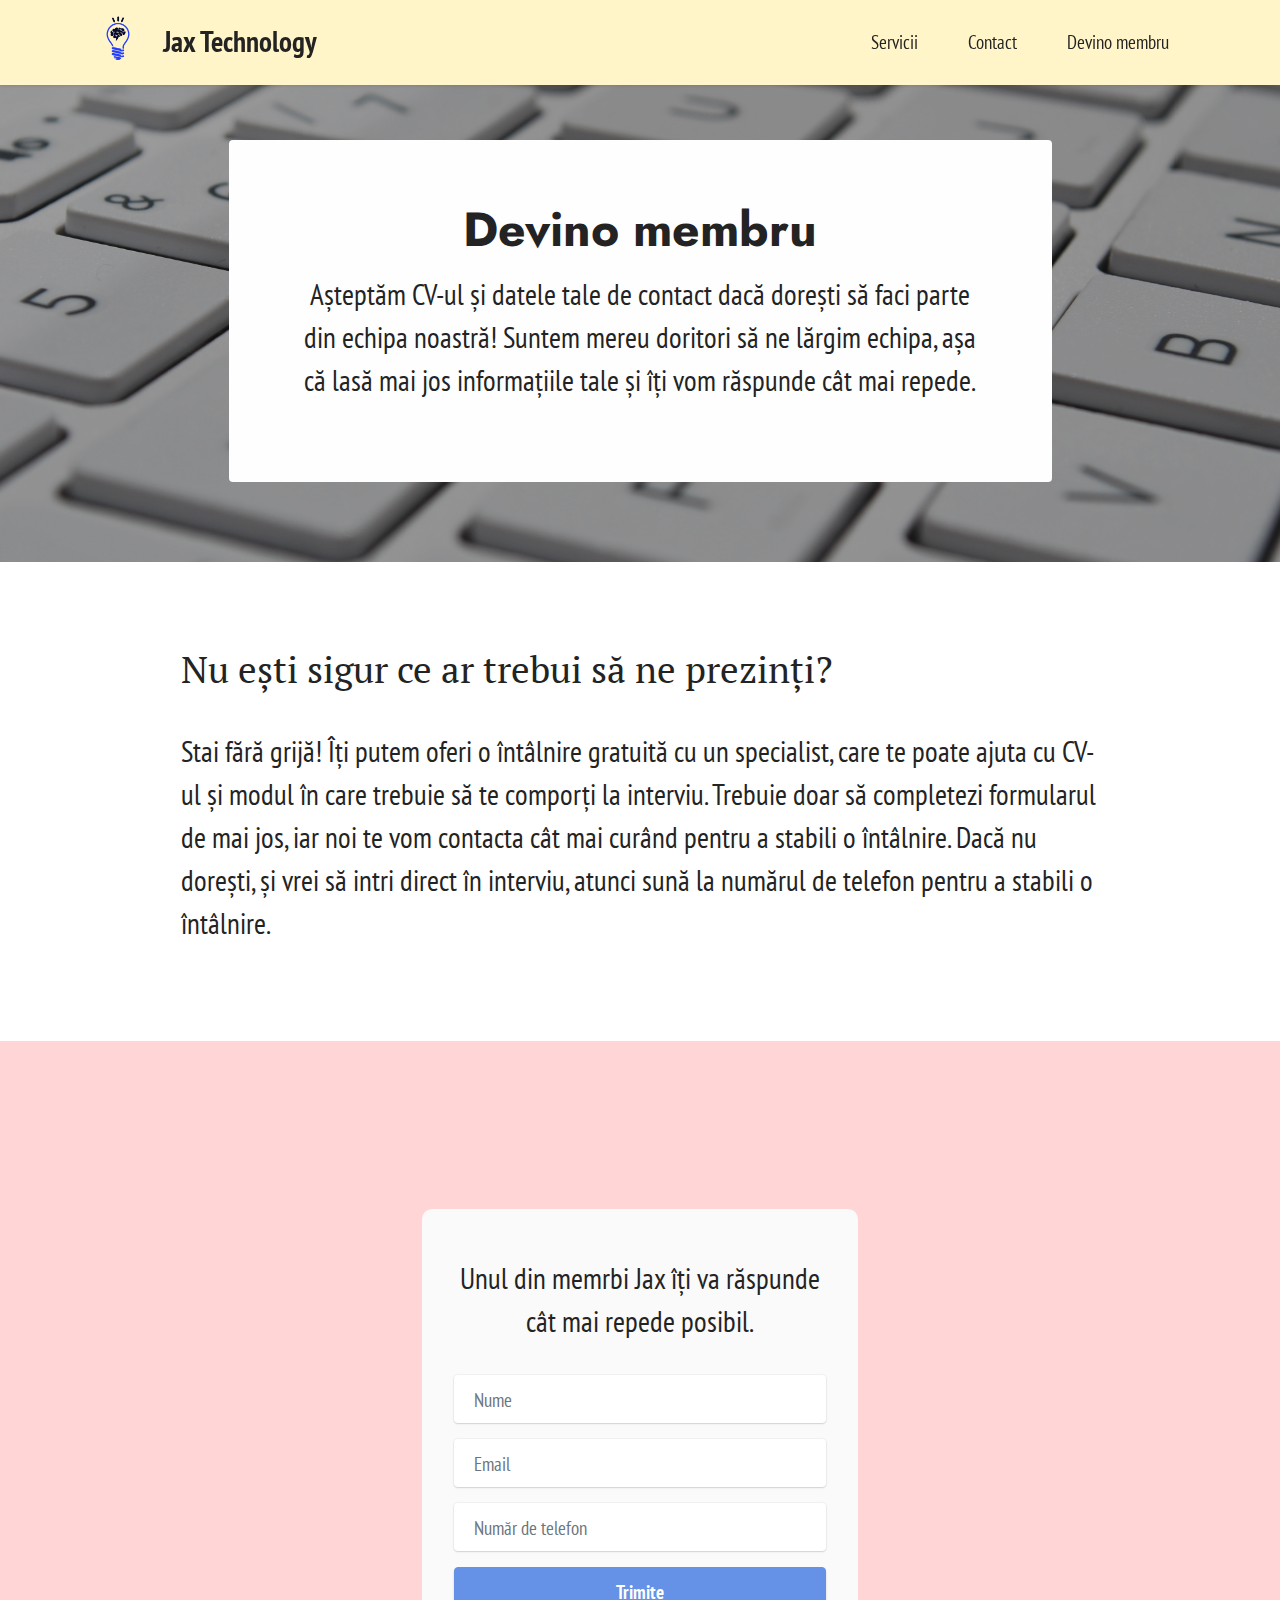
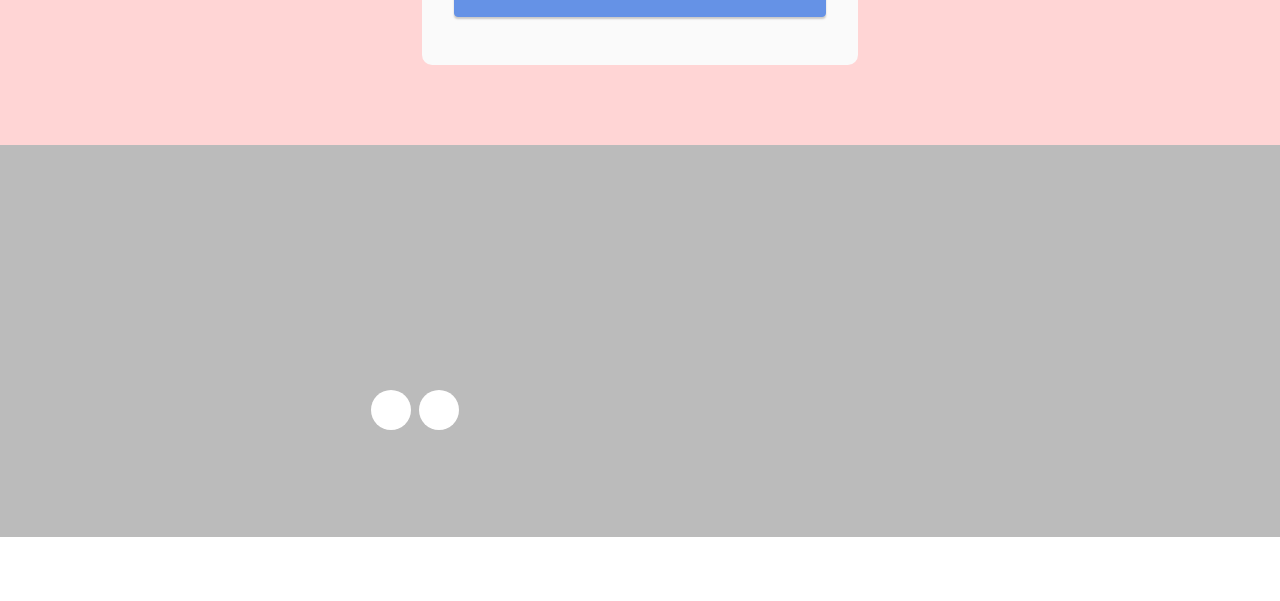
<file: devino-membru.html>
<!DOCTYPE html>
<html  >
<head>
  <!-- Site made with Mobirise Website Builder v5.6.3, https://mobirise.com -->
  <meta charset="UTF-8">
  <meta http-equiv="X-UA-Compatible" content="IE=edge">
  <meta name="generator" content="Mobirise v5.6.3, mobirise.com">
  <meta name="viewport" content="width=device-width, initial-scale=1, minimum-scale=1">
  <link rel="shortcut icon" href="assets/images/bec.png" type="image/x-icon">
  <meta name="description" content="">
  
  
  <title>Devino membru</title>
  <link rel="stylesheet" href="assets/bootstrap/css/bootstrap.min.css">
  <link rel="stylesheet" href="assets/bootstrap/css/bootstrap-grid.min.css">
  <link rel="stylesheet" href="assets/bootstrap/css/bootstrap-reboot.min.css">
  <link rel="stylesheet" href="assets/parallax/jarallax.css">
  <link rel="stylesheet" href="assets/animatecss/animate.css">
  <link rel="stylesheet" href="assets/dropdown/css/style.css">
  <link rel="stylesheet" href="assets/socicon/css/styles.css">
  <link rel="stylesheet" href="assets/theme/css/style.css">
  <link rel="preload" href="https://fonts.googleapis.com/css?family=Patua+One:400&display=swap" as="style" onload="this.onload=null;this.rel='stylesheet'">
  <noscript><link rel="stylesheet" href="https://fonts.googleapis.com/css?family=Patua+One:400&display=swap"></noscript>
  <link rel="preload" href="https://fonts.googleapis.com/css?family=Jost:100,200,300,400,500,600,700,800,900,100i,200i,300i,400i,500i,600i,700i,800i,900i&display=swap" as="style" onload="this.onload=null;this.rel='stylesheet'">
  <noscript><link rel="stylesheet" href="https://fonts.googleapis.com/css?family=Jost:100,200,300,400,500,600,700,800,900,100i,200i,300i,400i,500i,600i,700i,800i,900i&display=swap"></noscript>
  <link rel="preload" href="https://fonts.googleapis.com/css?family=PT+Serif:400,400i,700,700i&display=swap" as="style" onload="this.onload=null;this.rel='stylesheet'">
  <noscript><link rel="stylesheet" href="https://fonts.googleapis.com/css?family=PT+Serif:400,400i,700,700i&display=swap"></noscript>
  <link rel="preload" href="https://fonts.googleapis.com/css?family=PT+Sans+Narrow:400,700&display=swap" as="style" onload="this.onload=null;this.rel='stylesheet'">
  <noscript><link rel="stylesheet" href="https://fonts.googleapis.com/css?family=PT+Sans+Narrow:400,700&display=swap"></noscript>
  <link rel="preload" as="style" href="assets/mobirise/css/mbr-additional.css"><link rel="stylesheet" href="assets/mobirise/css/mbr-additional.css" type="text/css">
  
  
  
  
</head>
<body>
  
  <section data-bs-version="5.1" class="menu menu1 cid-tpHBV06L3q" once="menu" id="menu1-11">
    

    <nav class="navbar navbar-dropdown navbar-fixed-top navbar-expand-lg">
        <div class="container">
            <div class="navbar-brand">
                <span class="navbar-logo">
                    <a href="index.html">
                        <img src="assets/images/bec.png" alt="logo cu bec" style="height: 4rem;">
                    </a>
                </span>
                <span class="navbar-caption-wrap"><a class="navbar-caption text-black text-primary display-7" href="index.html">Jax Technology</a></span>
            </div>
            <button class="navbar-toggler" type="button" data-toggle="collapse" data-bs-toggle="collapse" data-target="#navbarSupportedContent" data-bs-target="#navbarSupportedContent" aria-controls="navbarNavAltMarkup" aria-expanded="false" aria-label="Toggle navigation">
                <div class="hamburger">
                    <span></span>
                    <span></span>
                    <span></span>
                    <span></span>
                </div>
            </button>
            <div class="collapse navbar-collapse" id="navbarSupportedContent">
                <ul class="navbar-nav nav-dropdown nav-right" data-app-modern-menu="true"><li class="nav-item"><a class="nav-link link text-black text-primary display-4" href="servicii.html">
                            Servicii</a></li><li class="nav-item"><a class="nav-link link text-black text-primary display-4" href="contact.html">Contact</a>
                    </li><li class="nav-item"><a class="nav-link link text-black text-primary display-4" href="devino-membru.html">Devino membru</a></li></ul>
                
                
            </div>
        </div>
    </nav>
</section>

<section data-bs-version="5.1" class="header12 cid-tr8d5dQzUz mbr-parallax-background" id="header12-1k">

    

    <div class="mbr-overlay" style="opacity: 0.3; background-color: rgb(35, 35, 35);">
    </div>
    <div class="container">
        <div class="row justify-content-center">
            <div class="card col-12 col-md-12 col-lg-9">
                <div class="card-wrapper">
                    <div class="card-box align-center">
                        <h1 class="card-title mbr-fonts-style mb-3 display-2"><strong>Devino membru</strong></h1>
                        <p class="mbr-text mbr-fonts-style display-7">Așteptăm CV-ul și datele tale de contact dacă dorești să faci parte din echipa noastră! Suntem mereu doritori să ne lărgim echipa, așa că lasă mai jos informațiile tale și îți vom răspunde cât mai repede.<br></p>
                        
                    </div>
                </div>
            </div>
        </div>
    </div>
</section>

<section data-bs-version="5.1" class="content5 cid-tpZm8mvcpB" id="content5-14">
    
    <div class="container">
        <div class="row justify-content-center">
            <div class="col-md-12 col-lg-10">
                
                <h4 class="mbr-section-subtitle mbr-fonts-style mb-4 display-5">Nu ești sigur ce ar trebui să ne prezinți?</h4>
                <p class="mbr-text mbr-fonts-style display-7">Stai fără grijă! Îți putem oferi o întâlnire gratuită cu un specialist, care te poate ajuta cu CV-ul și modul în care trebuie să te comporți la interviu. Trebuie doar să completezi formularul de mai jos, iar noi te vom contacta cât mai curând pentru a stabili o întâlnire. Dacă nu dorești, și vrei să intri direct în interviu, atunci sună la numărul de telefon pentru a stabili o întâlnire.</p>
            </div>
        </div>
    </div>
</section>

<section data-bs-version="5.1" class="form7 cid-tpZmbY3Ovx" id="form7-15">
    
    
    <div class="container">
        <div class="mbr-section-head">
            <h3 class="mbr-section-title mbr-fonts-style align-center mb-0 display-5"><strong>Completează formularul</strong></h3>
            
        </div>
        <div class="row justify-content-center mt-4">
            <div class="col-lg-8 mx-auto mbr-form" data-form-type="formoid">
                <form action="https://mobirise.eu/" method="POST" class="mbr-form form-with-styler mx-auto" data-form-title="Form Name"><input type="hidden" name="email" data-form-email="true" value="AQpn6gp+rKamEjX+vTnLfFgly4XzLgLNkZOcR6ui/4CGHvdKbXuYR7vsCtbF3FysEjcbT5RrdE5sPBcX39N2X4ZA6qiYzk2tocTZ/u7gGI99X1DinX3GT4vFsHvjuOlY">
                    <p class="mbr-text mbr-fonts-style align-center mb-4 display-7">Unul din memrbi Jax îți va răspunde cât mai repede posibil.</p>
                    <div class="row">
                        <div hidden="hidden" data-form-alert="" class="alert alert-success col-12">Vom reveni cu un răspuns!</div>
                        <div hidden="hidden" data-form-alert-danger="" class="alert alert-danger col-12">
                            Oops...! some problem!
                        </div>
                    </div>
                    <div class="dragArea row">
                        <div class="col-lg-12 col-md-12 col-sm-12 form-group mb-3" data-for="name">
                            <input type="text" name="name" placeholder="Nume" data-form-field="name" class="form-control" value="" id="name-form7-15">
                        </div>
                        <div class="col-lg-12 col-md-12 col-sm-12 form-group mb-3" data-for="email">
                            <input type="email" name="email" placeholder="Email" data-form-field="email" class="form-control" value="" id="email-form7-15">
                        </div>
                        <div data-for="phone" class="col-lg-12 col-md-12 col-sm-12 form-group mb-3">
                            <input type="tel" name="phone" placeholder="Număr de telefon" data-form-field="phone" class="form-control" value="" id="phone-form7-15">
                        </div>
                        <div class="col-auto mbr-section-btn align-center"><button type="submit" class="btn btn-primary display-4">Trimite</button></div>
                    </div>
                </form>
            </div>
        </div>
    </div>
</section>

<section data-bs-version="5.1" class="footer4 cid-trXZMk1DQ1" once="footers" id="footer4-1x">

    
    
    <div class="container">
        <div class="row mbr-white">
            <div class="col-6 col-lg-3">
                <div class="media-wrap col-md-8 col-12">
                    <a href="index.html">
                        <img src="assets/images/bec.png" alt="Logo bec">
                    </a>
                </div>
            </div>
            <div class="col-12 col-md-6 col-lg-3">
                <h5 class="mbr-section-subtitle mbr-fonts-style mb-2 display-7"><strong>Contactează-ne!</strong></h5>
                <p class="mbr-text mbr-fonts-style mb-4 display-4">Tel.: 0711 22 33 44 55<br>Email: jaxtecnology@gmail.com<br>Fax: 0533 66 99 88</p>
                <h5 class="mbr-section-subtitle mbr-fonts-style mb-3 display-7"><strong>Urmărește-ne!</strong></h5>
                <div class="social-row display-7">
                    <div class="soc-item">
                        <a href="https://www.facebook.com/" target="_blank">
                            <span class="mbr-iconfont socicon-facebook socicon"></span>
                        </a>
                    </div>
                    <div class="soc-item">
                        <a href="https://www.instagram.com/" target="_blank">
                            <span class="mbr-iconfont socicon-instagram socicon"></span>
                        </a>
                    </div>
                    
                    
                </div>
            </div>
            <div class="col-12 col-md-6 col-lg-3">
                <h5 class="mbr-section-subtitle mbr-fonts-style mb-2 display-7"><strong>Adresă</strong></h5>
                <ul class="list mbr-fonts-style display-4">
                    <li class="mbr-text item-wrap">Bulevardul 21 Decembrie 1989, nr. 8</li><li class="mbr-text item-wrap">Cluj-Napoca</li><li class="mbr-text item-wrap">România</li>
                </ul>
            </div>
            <div class="col-12 col-md-6 col-lg-3">
                <h5 class="mbr-section-subtitle mbr-fonts-style mb-2 display-7"><strong>Alătură-te echipei!</strong></h5>
                <ul class="list mbr-fonts-style display-4">
                    <li class="mbr-text item-wrap">Nu ezita să ne lași datele tale pentru a putea face parte din echipa Jax!</li>
                </ul>
            </div>
            <div class="col-12 mt-4">
                <p class="mbr-text mb-0 mbr-fonts-style copyright align-center display-7">
                    © Copyright 2022 JaxTechnology - All Rights Reserved
                </p>
            </div>
        </div>
    </div>
</section><section class="display-7" style="padding: 0;align-items: center;justify-content: center;flex-wrap: wrap;    align-content: center;display: flex;position: relative;height: 4rem;"><a href="https://mobiri.se/2616962" style="flex: 1 1;height: 4rem;position: absolute;width: 100%;z-index: 1;"><img alt="" style="height: 4rem;" src="[data-uri]"></a><p style="margin: 0;text-align: center;" class="display-7">Made with &#8204;</p><a style="z-index:1" href="https://mobirise.com/builder/easiest-website-builder.html">Easiest Website Builder</a></section><script src="assets/bootstrap/js/bootstrap.bundle.min.js"></script>  <script src="assets/parallax/jarallax.js"></script>  <script src="assets/smoothscroll/smooth-scroll.js"></script>  <script src="assets/ytplayer/index.js"></script>  <script src="assets/dropdown/js/navbar-dropdown.js"></script>  <script src="assets/theme/js/script.js"></script>  <script src="assets/formoid/formoid.min.js"></script>  
  
  
  <input name="animation" type="hidden">
  </body>
</html>
</file>
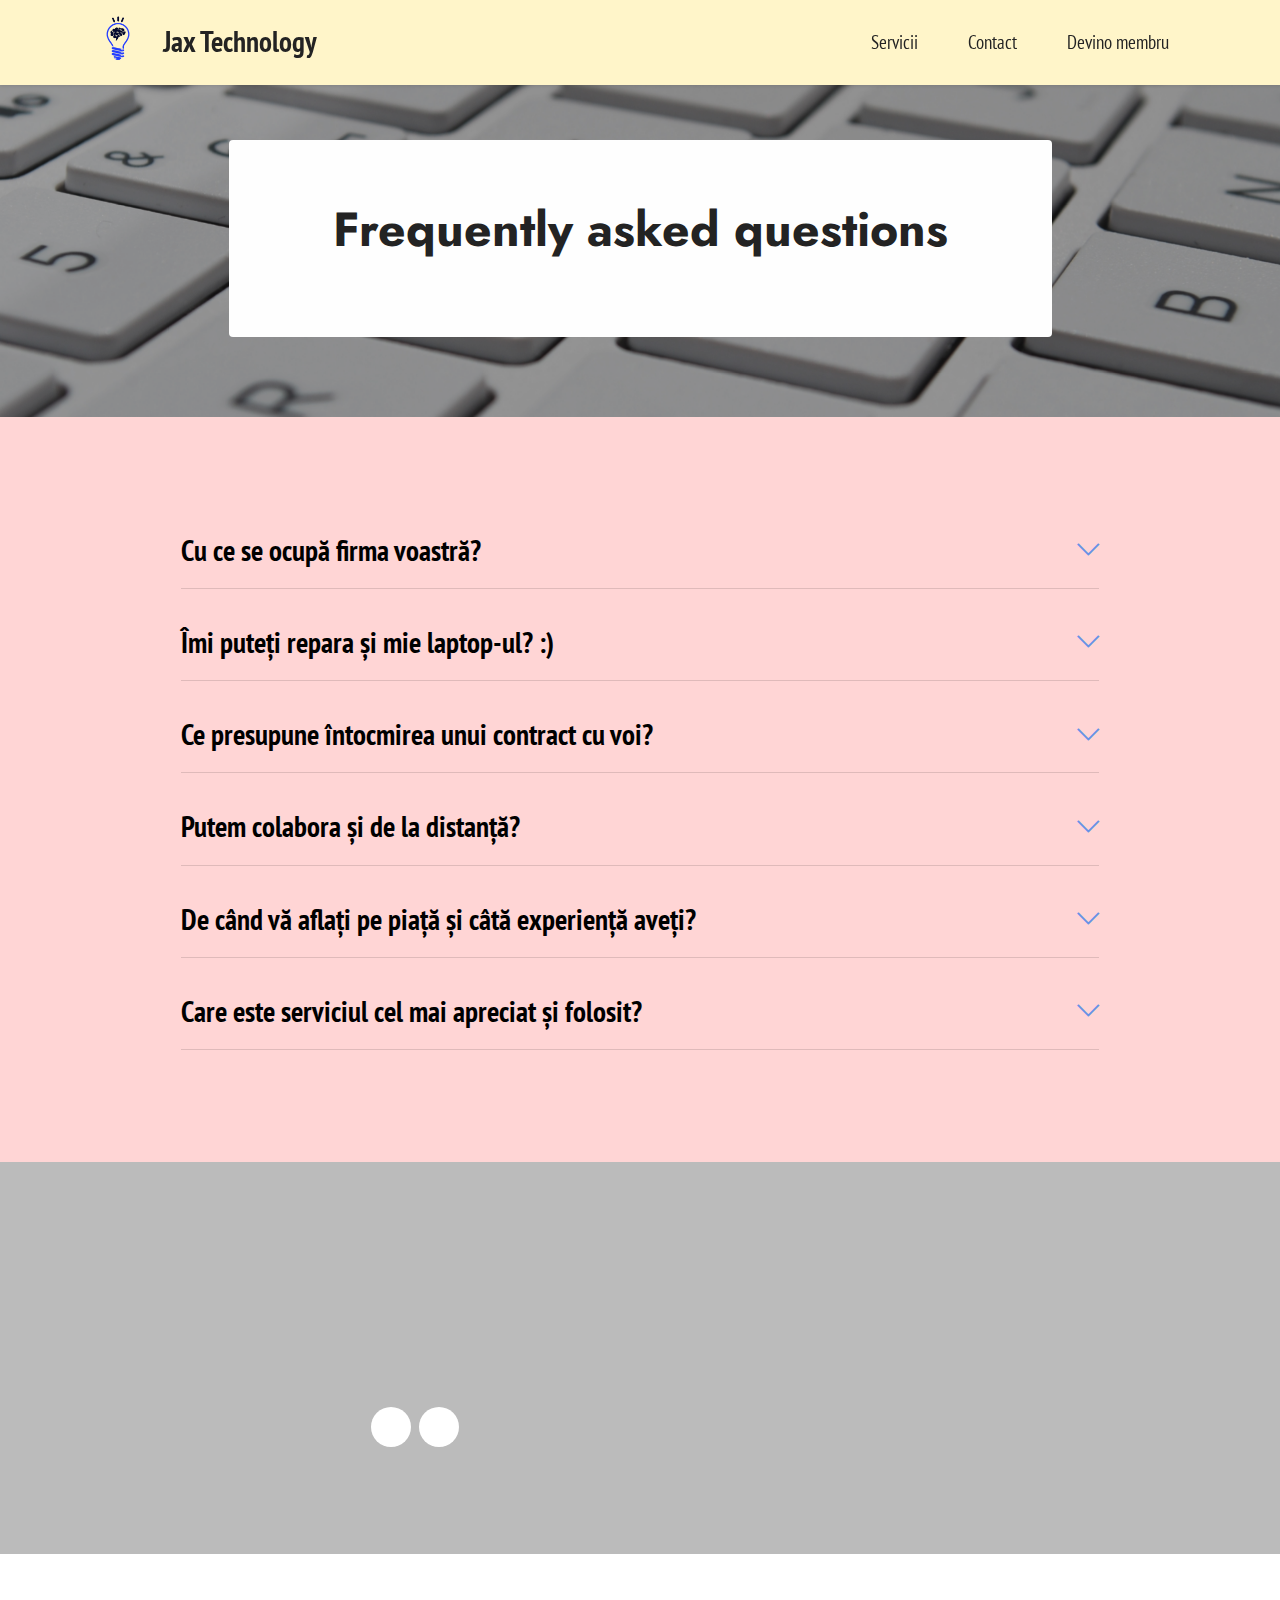
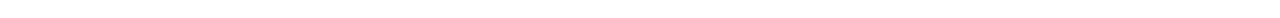
<file: FAQ.html>
<!DOCTYPE html>
<html  >
<head>
  <!-- Site made with Mobirise Website Builder v5.6.3, https://mobirise.com -->
  <meta charset="UTF-8">
  <meta http-equiv="X-UA-Compatible" content="IE=edge">
  <meta name="generator" content="Mobirise v5.6.3, mobirise.com">
  <meta name="viewport" content="width=device-width, initial-scale=1, minimum-scale=1">
  <link rel="shortcut icon" href="assets/images/bec.png" type="image/x-icon">
  <meta name="description" content="">
  
  
  <title>FAQ</title>
  <link rel="stylesheet" href="assets/web/assets/mobirise-icons2/mobirise2.css">
  <link rel="stylesheet" href="assets/web/assets/mobirise-icons/mobirise-icons.css">
  <link rel="stylesheet" href="assets/bootstrap/css/bootstrap.min.css">
  <link rel="stylesheet" href="assets/bootstrap/css/bootstrap-grid.min.css">
  <link rel="stylesheet" href="assets/bootstrap/css/bootstrap-reboot.min.css">
  <link rel="stylesheet" href="assets/parallax/jarallax.css">
  <link rel="stylesheet" href="assets/animatecss/animate.css">
  <link rel="stylesheet" href="assets/dropdown/css/style.css">
  <link rel="stylesheet" href="assets/socicon/css/styles.css">
  <link rel="stylesheet" href="assets/theme/css/style.css">
  <link rel="preload" href="https://fonts.googleapis.com/css?family=Patua+One:400&display=swap" as="style" onload="this.onload=null;this.rel='stylesheet'">
  <noscript><link rel="stylesheet" href="https://fonts.googleapis.com/css?family=Patua+One:400&display=swap"></noscript>
  <link rel="preload" href="https://fonts.googleapis.com/css?family=Jost:100,200,300,400,500,600,700,800,900,100i,200i,300i,400i,500i,600i,700i,800i,900i&display=swap" as="style" onload="this.onload=null;this.rel='stylesheet'">
  <noscript><link rel="stylesheet" href="https://fonts.googleapis.com/css?family=Jost:100,200,300,400,500,600,700,800,900,100i,200i,300i,400i,500i,600i,700i,800i,900i&display=swap"></noscript>
  <link rel="preload" href="https://fonts.googleapis.com/css?family=PT+Serif:400,400i,700,700i&display=swap" as="style" onload="this.onload=null;this.rel='stylesheet'">
  <noscript><link rel="stylesheet" href="https://fonts.googleapis.com/css?family=PT+Serif:400,400i,700,700i&display=swap"></noscript>
  <link rel="preload" href="https://fonts.googleapis.com/css?family=PT+Sans+Narrow:400,700&display=swap" as="style" onload="this.onload=null;this.rel='stylesheet'">
  <noscript><link rel="stylesheet" href="https://fonts.googleapis.com/css?family=PT+Sans+Narrow:400,700&display=swap"></noscript>
  <link rel="preload" as="style" href="assets/mobirise/css/mbr-additional.css"><link rel="stylesheet" href="assets/mobirise/css/mbr-additional.css" type="text/css">
  
  
  
  
</head>
<body>
  
  <section data-bs-version="5.1" class="menu menu1 cid-tpHBV06L3q" once="menu" id="menu1-w">
    

    <nav class="navbar navbar-dropdown navbar-fixed-top navbar-expand-lg">
        <div class="container">
            <div class="navbar-brand">
                <span class="navbar-logo">
                    <a href="index.html">
                        <img src="assets/images/bec.png" alt="logo cu bec" style="height: 4rem;">
                    </a>
                </span>
                <span class="navbar-caption-wrap"><a class="navbar-caption text-black text-primary display-7" href="index.html">Jax Technology</a></span>
            </div>
            <button class="navbar-toggler" type="button" data-toggle="collapse" data-bs-toggle="collapse" data-target="#navbarSupportedContent" data-bs-target="#navbarSupportedContent" aria-controls="navbarNavAltMarkup" aria-expanded="false" aria-label="Toggle navigation">
                <div class="hamburger">
                    <span></span>
                    <span></span>
                    <span></span>
                    <span></span>
                </div>
            </button>
            <div class="collapse navbar-collapse" id="navbarSupportedContent">
                <ul class="navbar-nav nav-dropdown nav-right" data-app-modern-menu="true"><li class="nav-item"><a class="nav-link link text-black text-primary display-4" href="servicii.html">
                            Servicii</a></li><li class="nav-item"><a class="nav-link link text-black text-primary display-4" href="contact.html">Contact</a>
                    </li><li class="nav-item"><a class="nav-link link text-black text-primary display-4" href="devino-membru.html">Devino membru</a></li></ul>
                
                
            </div>
        </div>
    </nav>
</section>

<section data-bs-version="5.1" class="header12 cid-tr8dRYXpSF mbr-parallax-background" id="header12-1l">

    

    <div class="mbr-overlay" style="opacity: 0.3; background-color: rgb(35, 35, 35);">
    </div>
    <div class="container">
        <div class="row justify-content-center">
            <div class="card col-12 col-md-12 col-lg-9">
                <div class="card-wrapper">
                    <div class="card-box align-center">
                        <h1 class="card-title mbr-fonts-style mb-3 display-2"><strong>Frequently asked questions</strong></h1>
                        
                        
                    </div>
                </div>
            </div>
        </div>
    </div>
</section>

<section data-bs-version="5.1" class="content17 cid-tpVdM13Vz5" id="content17-y">

    

    
    
    <div class="container">
        
            <div class="row justify-content-center">
                <div class="col-12 col-md-10">
                    
                    
                    <div id="bootstrap-toggle" class="toggle-panel accordionStyles tab-content">
                        <div class="card mb-3">
                            <div class="card-header" role="tab" id="headingOne">
                                <a role="button" class="collapsed panel-title text-black" data-toggle="collapse" data-bs-toggle="collapse" data-core="" href="#collapse1_32" aria-expanded="false" aria-controls="collapse1">
                                    <h6 class="panel-title-edit mbr-fonts-style mb-0 display-7"><strong>Cu ce se ocupă firma voastră?</strong>
                                </h6>
                                    <span class="sign mbr-iconfont mbri-arrow-down"></span>
                                </a>
                            </div>
                            <div id="collapse1_32" class="panel-collapse noScroll collapse" role="tabpanel" aria-labelledby="headingOne">
                                <div class="panel-body">
                                    <p class="mbr-fonts-style panel-text display-7">Jax Technology este o firmă de Start-up IT, adică implementăm servicii și ne ocupăm de problemele dvs.Iti oferim suport pentru toate procesele tale de business pentru ca totul sa mearga in firma ta. Preluam lucrurile incepand de la hardware si software pana la site web, generarea de clienti noi, vanzari si suport clienti, avem solutiile IT necesare ca sa poti vinde cu usurinta.</p>
                                </div>
                            </div>
                        </div>
                        <div class="card mb-3">
                            <div class="card-header" role="tab" id="headingTwo">
                                <a role="button" class="collapsed panel-title text-black" data-toggle="collapse" data-bs-toggle="collapse" data-core="" href="#collapse2_32" aria-expanded="false" aria-controls="collapse2">
                                    <h6 class="panel-title-edit mbr-fonts-style mb-0 display-7"><strong>Îmi puteți repara și mie laptop-ul? :)</strong></h6>
                                    <span class="sign mbr-iconfont mbri-arrow-down"></span>
                                </a>

                            </div>
                            <div id="collapse2_32" class="panel-collapse noScroll collapse" role="tabpanel" aria-labelledby="headingTwo">
                                <div class="panel-body">
                                    <p class="mbr-fonts-style panel-text display-7">Sigur! ;) Putem face și asta. Angajații noștri beneficiază de multiple skill-uri. Ei se pot ocupa și de: diagnosticare și reparații hardware,&nbsp;upgrade memorie, hard-disk, procesor, periferice.</p>
                                </div>
                            </div>
                        </div>
                        <div class="card mb-3">
                            <div class="card-header" role="tab" id="headingThree">
                                <a role="button" class="collapsed panel-title text-black" data-toggle="collapse" data-bs-toggle="collapse" data-core="" href="#collapse3_32" aria-expanded="false" aria-controls="collapse3">
                                    <h6 class="panel-title-edit mbr-fonts-style mb-0 display-7"><strong>Ce presupune întocmirea unui contract cu voi?</strong></h6>
                                    <span class="sign mbr-iconfont mbri-arrow-down"></span>
                                </a>
                            </div>
                            <div id="collapse3_32" class="panel-collapse noScroll collapse" role="tabpanel" aria-labelledby="headingThree">
                                <div class="panel-body">
                                    <p class="mbr-fonts-style panel-text display-7">Dacă alegi să lucrezi cu noi, îți putem oferi servicii foarte variate. Putem să ne ocupăm de toată firma ta, acțiune pentru care vom realiza un contract pe o perioadă de timp decisă împreună. Disponibilitatea noastră ne permite să luăm și proiecte individuale, spre exemplu întocmirea unui site etc. (pentru acestea nu este nevoie de un contract).</p>
                                </div>
                            </div>
                        </div>
                        <div class="card mb-3">
                            <div class="card-header" role="tab" id="headingThree">
                                <a role="button" class="collapsed panel-title text-black" data-toggle="collapse" data-bs-toggle="collapse" data-core="" href="#collapse4_32" aria-expanded="false" aria-controls="collapse4">
                                    <h6 class="panel-title-edit mbr-fonts-style mb-0 display-7"><strong>Putem colabora și de la distanță?</strong></h6>
                                    <span class="sign mbr-iconfont mbri-arrow-down"></span>
                                </a>
                            </div>
                            <div id="collapse4_32" class="panel-collapse noScroll collapse" role="tabpanel" aria-labelledby="headingThree">
                                <div class="panel-body">
                                    <p class="mbr-fonts-style panel-text display-7">Desigur! Putem colabora din orice oraș sau țară din întreaga lume! 50% din clienții noștri operează din țări precum Franța, Spania, Marea Britanie. Mulțumită aparaturii și programelor dezvoltate, avem posibilitatea de a comunica la orice oră din zi cu clienții noștri.</p>
                                </div>
                            </div>
                        </div>
                        <div class="card mb-3">
                            <div class="card-header" role="tab" id="headingThree">
                                <a role="button" class="collapsed panel-title text-black" data-toggle="collapse" data-bs-toggle="collapse" data-core="" href="#collapse5_32" aria-expanded="false" aria-controls="collapse5">
                                   <h6 class="panel-title-edit mbr-fonts-style mb-0 display-7"><strong>De când vă aflați pe piață și câtă experiență aveți?</strong></h6>
                                        <span class="mbr-iconfont mobi-mbri-arrow-down mobi-mbri"></span>
                                </a>
                            </div>
                            <div id="collapse5_32" class="panel-collapse noScroll collapse" role="tabpanel" aria-labelledby="headingThree">
                                <div class="panel-body">
                                    <p class="mbr-fonts-style panel-text display-7">Având în vedere că suntem o firmă de Start-up IT, asta înseamnă că noi nu suntem de foarte mult timp pe piața largă, ci mai exact de 9 luni în momentul de față. Totuși, acest lucru nu ne împiedică să avem experiență și pregătire excelentă. Toți angajații de la Jax au o pregătire foarte bună, fiind absolvenți ai celor mai bune facultăți de informatică și calculatoare din țară, cu cele mai top rezultate.</p>
                                </div>
                            </div>
                        </div>
                        <div class="card mb-3">
                            <div class="card-header" role="tab" id="headingThree">
                                <a role="button" class="collapsed panel-title text-black" data-toggle="collapse" data-bs-toggle="collapse" data-core="" href="#collapse6_32" aria-expanded="false" aria-controls="collapse6">
                                    <h6 class="panel-title-edit mbr-fonts-style mb-0 display-7"><strong>Care este serviciul cel mai apreciat și folosit?</strong></h6>
                                    <span class="mbr-iconfont mobi-mbri-arrow-down mobi-mbri"></span>
                                </a>
                            </div>
                            <div id="collapse6_32" class="panel-collapse noScroll collapse" role="tabpanel" aria-labelledby="headingThree">
                                <div class="panel-body">
                                    <p class="mbr-fonts-style panel-text display-7">De departe cel mai apreciat serviciu al nostru este acela de cloud hosting. Poți obține acces imediat la capacitățile de stocare și procesare pentru a-ți eficientiza afacerea, fără a fi nevoit să investești în hardware, care va deveni ulterior depășit. Clienții noștri apelează cel mai des la acesta, datorită încrederi pe care o au în noi.</p>
                                </div>
                            </div>
                        </div>
                    </div>
                </div>
            </div>
        </div>
</section>

<section data-bs-version="5.1" class="footer4 cid-trXZMk1DQ1" once="footers" id="footer4-1x">

    
    
    <div class="container">
        <div class="row mbr-white">
            <div class="col-6 col-lg-3">
                <div class="media-wrap col-md-8 col-12">
                    <a href="index.html">
                        <img src="assets/images/bec.png" alt="Logo bec">
                    </a>
                </div>
            </div>
            <div class="col-12 col-md-6 col-lg-3">
                <h5 class="mbr-section-subtitle mbr-fonts-style mb-2 display-7"><strong>Contactează-ne!</strong></h5>
                <p class="mbr-text mbr-fonts-style mb-4 display-4">Tel.: 0711 22 33 44 55<br>Email: jaxtecnology@gmail.com<br>Fax: 0533 66 99 88</p>
                <h5 class="mbr-section-subtitle mbr-fonts-style mb-3 display-7"><strong>Urmărește-ne!</strong></h5>
                <div class="social-row display-7">
                    <div class="soc-item">
                        <a href="https://www.facebook.com/" target="_blank">
                            <span class="mbr-iconfont socicon-facebook socicon"></span>
                        </a>
                    </div>
                    <div class="soc-item">
                        <a href="https://www.instagram.com/" target="_blank">
                            <span class="mbr-iconfont socicon-instagram socicon"></span>
                        </a>
                    </div>
                    
                    
                </div>
            </div>
            <div class="col-12 col-md-6 col-lg-3">
                <h5 class="mbr-section-subtitle mbr-fonts-style mb-2 display-7"><strong>Adresă</strong></h5>
                <ul class="list mbr-fonts-style display-4">
                    <li class="mbr-text item-wrap">Bulevardul 21 Decembrie 1989, nr. 8</li><li class="mbr-text item-wrap">Cluj-Napoca</li><li class="mbr-text item-wrap">România</li>
                </ul>
            </div>
            <div class="col-12 col-md-6 col-lg-3">
                <h5 class="mbr-section-subtitle mbr-fonts-style mb-2 display-7"><strong>Alătură-te echipei!</strong></h5>
                <ul class="list mbr-fonts-style display-4">
                    <li class="mbr-text item-wrap">Nu ezita să ne lași datele tale pentru a putea face parte din echipa Jax!</li>
                </ul>
            </div>
            <div class="col-12 mt-4">
                <p class="mbr-text mb-0 mbr-fonts-style copyright align-center display-7">
                    © Copyright 2022 JaxTechnology - All Rights Reserved
                </p>
            </div>
        </div>
    </div>
</section><section class="display-7" style="padding: 0;align-items: center;justify-content: center;flex-wrap: wrap;    align-content: center;display: flex;position: relative;height: 4rem;"><a href="https://mobiri.se/2616962" style="flex: 1 1;height: 4rem;position: absolute;width: 100%;z-index: 1;"><img alt="" style="height: 4rem;" src="[data-uri]"></a><p style="margin: 0;text-align: center;" class="display-7">Built with &#8204;</p><a style="z-index:1" href="https://mobirise.com/builder/web-design-program.html">Web Design Program</a></section><script src="assets/bootstrap/js/bootstrap.bundle.min.js"></script>  <script src="assets/parallax/jarallax.js"></script>  <script src="assets/smoothscroll/smooth-scroll.js"></script>  <script src="assets/ytplayer/index.js"></script>  <script src="assets/dropdown/js/navbar-dropdown.js"></script>  <script src="assets/mbr-switch-arrow/mbr-switch-arrow.js"></script>  <script src="assets/theme/js/script.js"></script>  
  
  
  <input name="animation" type="hidden">
  </body>
</html>
</file>
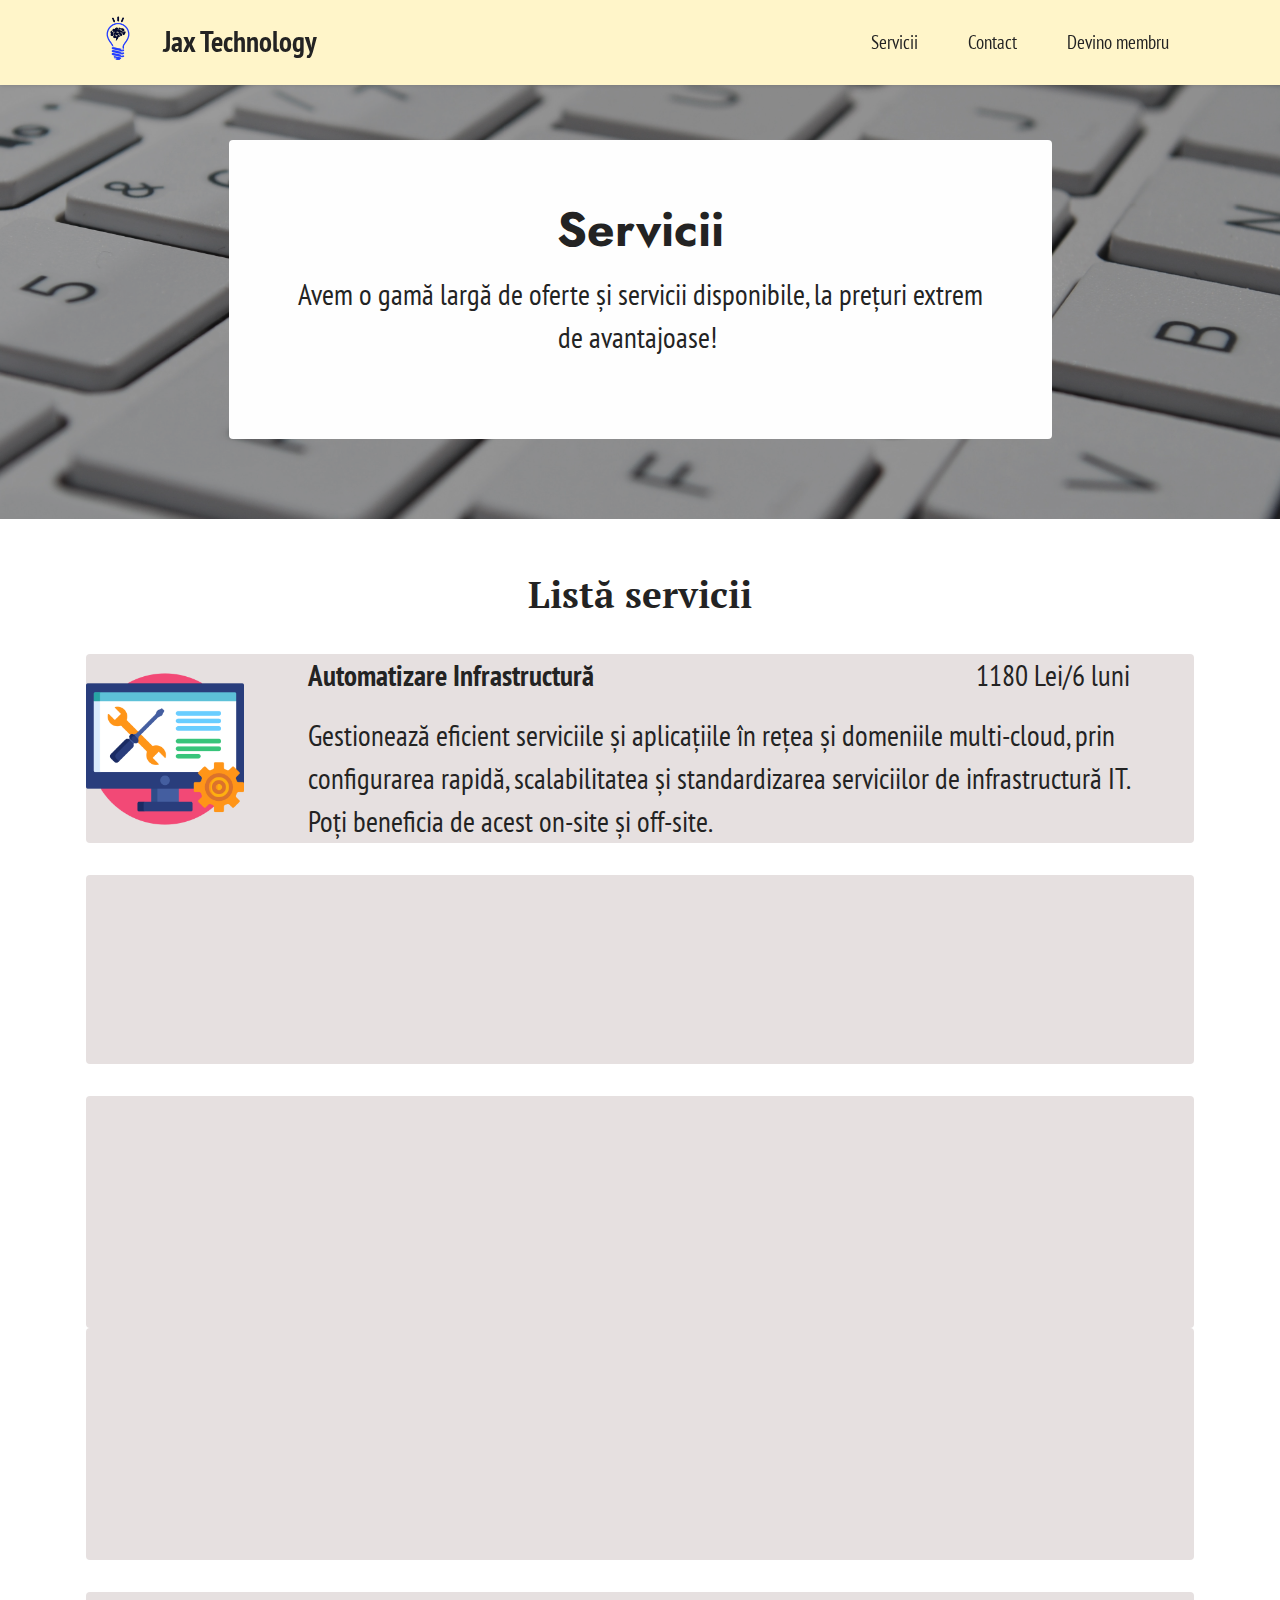
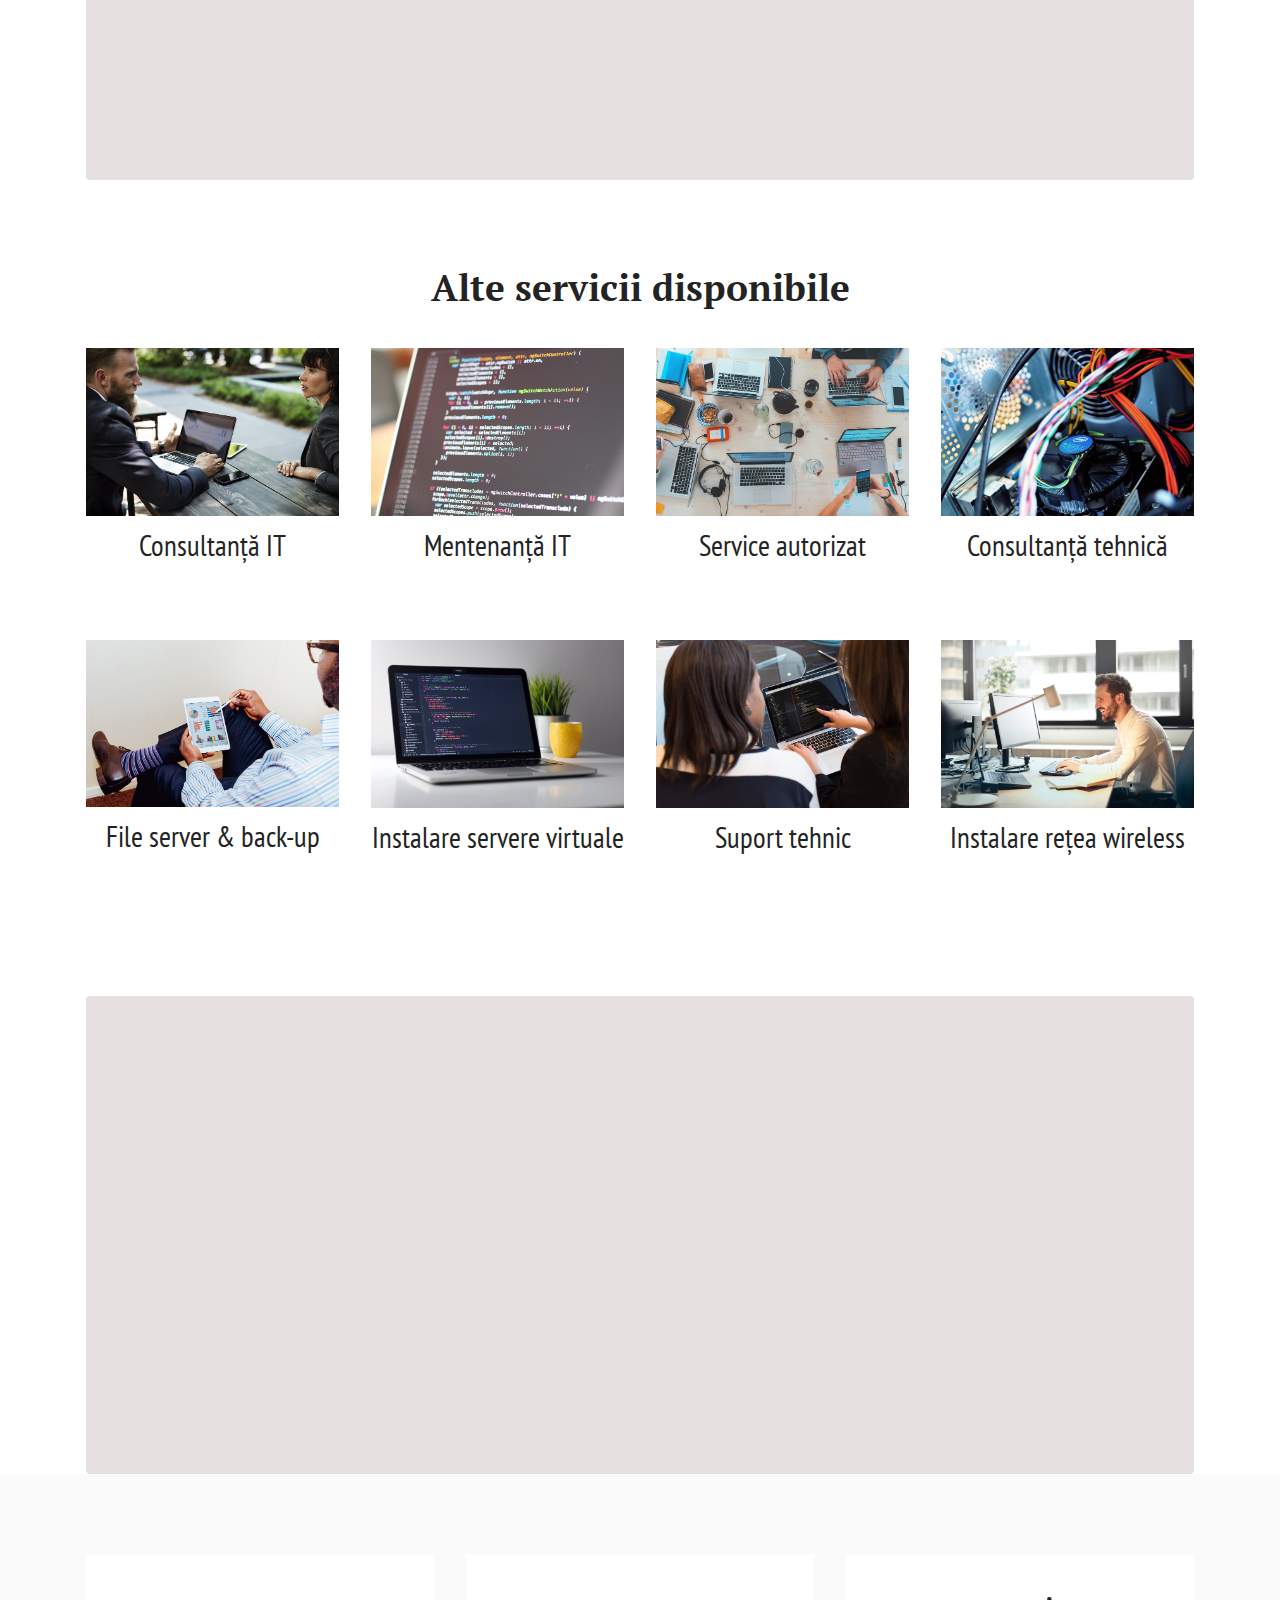
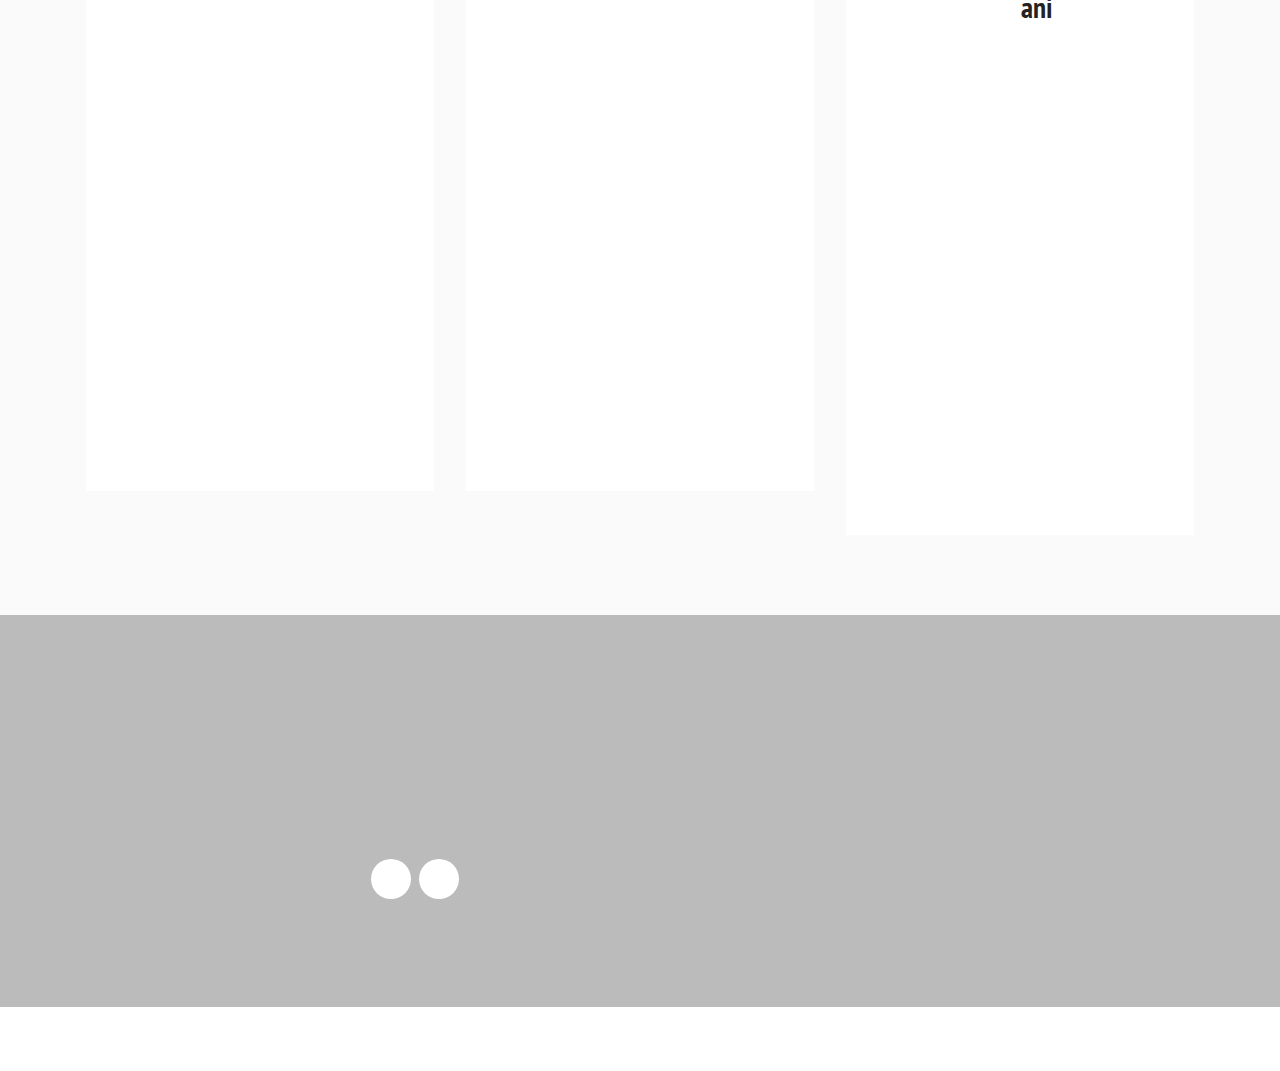
<file: servicii.html>
<!DOCTYPE html>
<html  >
<head>
  <!-- Site made with Mobirise Website Builder v5.6.3, https://mobirise.com -->
  <meta charset="UTF-8">
  <meta http-equiv="X-UA-Compatible" content="IE=edge">
  <meta name="generator" content="Mobirise v5.6.3, mobirise.com">
  <meta name="viewport" content="width=device-width, initial-scale=1, minimum-scale=1">
  <link rel="shortcut icon" href="assets/images/bec.png" type="image/x-icon">
  <meta name="description" content="">
  
  
  <title>Servicii</title>
  <link rel="stylesheet" href="assets/web/assets/mobirise-icons2/mobirise2.css">
  <link rel="stylesheet" href="assets/bootstrap/css/bootstrap.min.css">
  <link rel="stylesheet" href="assets/bootstrap/css/bootstrap-grid.min.css">
  <link rel="stylesheet" href="assets/bootstrap/css/bootstrap-reboot.min.css">
  <link rel="stylesheet" href="assets/parallax/jarallax.css">
  <link rel="stylesheet" href="assets/animatecss/animate.css">
  <link rel="stylesheet" href="assets/dropdown/css/style.css">
  <link rel="stylesheet" href="assets/socicon/css/styles.css">
  <link rel="stylesheet" href="assets/theme/css/style.css">
  <link rel="preload" href="https://fonts.googleapis.com/css?family=Patua+One:400&display=swap" as="style" onload="this.onload=null;this.rel='stylesheet'">
  <noscript><link rel="stylesheet" href="https://fonts.googleapis.com/css?family=Patua+One:400&display=swap"></noscript>
  <link rel="preload" href="https://fonts.googleapis.com/css?family=Jost:100,200,300,400,500,600,700,800,900,100i,200i,300i,400i,500i,600i,700i,800i,900i&display=swap" as="style" onload="this.onload=null;this.rel='stylesheet'">
  <noscript><link rel="stylesheet" href="https://fonts.googleapis.com/css?family=Jost:100,200,300,400,500,600,700,800,900,100i,200i,300i,400i,500i,600i,700i,800i,900i&display=swap"></noscript>
  <link rel="preload" href="https://fonts.googleapis.com/css?family=PT+Serif:400,400i,700,700i&display=swap" as="style" onload="this.onload=null;this.rel='stylesheet'">
  <noscript><link rel="stylesheet" href="https://fonts.googleapis.com/css?family=PT+Serif:400,400i,700,700i&display=swap"></noscript>
  <link rel="preload" href="https://fonts.googleapis.com/css?family=PT+Sans+Narrow:400,700&display=swap" as="style" onload="this.onload=null;this.rel='stylesheet'">
  <noscript><link rel="stylesheet" href="https://fonts.googleapis.com/css?family=PT+Sans+Narrow:400,700&display=swap"></noscript>
  <link rel="preload" as="style" href="assets/mobirise/css/mbr-additional.css"><link rel="stylesheet" href="assets/mobirise/css/mbr-additional.css" type="text/css">
  
  
  
  
</head>
<body>
  
  <section data-bs-version="5.1" class="menu menu1 cid-tpHCaZJxz3" once="menu" id="menu1-6">
    

    <nav class="navbar navbar-dropdown navbar-fixed-top navbar-expand-lg">
        <div class="container">
            <div class="navbar-brand">
                <span class="navbar-logo">
                    <a href="index.html">
                        <img src="assets/images/bec.png" alt="logo cu bec" style="height: 4rem;">
                    </a>
                </span>
                <span class="navbar-caption-wrap"><a class="navbar-caption text-black text-primary display-7" href="index.html">Jax Technology</a></span>
            </div>
            <button class="navbar-toggler" type="button" data-toggle="collapse" data-bs-toggle="collapse" data-target="#navbarSupportedContent" data-bs-target="#navbarSupportedContent" aria-controls="navbarNavAltMarkup" aria-expanded="false" aria-label="Toggle navigation">
                <div class="hamburger">
                    <span></span>
                    <span></span>
                    <span></span>
                    <span></span>
                </div>
            </button>
            <div class="collapse navbar-collapse" id="navbarSupportedContent">
                <ul class="navbar-nav nav-dropdown nav-right" data-app-modern-menu="true"><li class="nav-item"><a class="nav-link link text-black text-primary display-4" href="servicii.html">
                            Servicii</a></li><li class="nav-item"><a class="nav-link link text-black text-primary display-4" href="contact.html">Contact</a>
                    </li><li class="nav-item"><a class="nav-link link text-black text-primary display-4" href="devino-membru.html">Devino membru</a></li></ul>
                
                
            </div>
        </div>
    </nav>
</section>

<section data-bs-version="5.1" class="header12 cid-tr8e4SQ57t mbr-parallax-background" id="header12-1m">

    

    <div class="mbr-overlay" style="opacity: 0.3; background-color: rgb(35, 35, 35);">
    </div>
    <div class="container">
        <div class="row justify-content-center">
            <div class="card col-12 col-md-12 col-lg-9">
                <div class="card-wrapper">
                    <div class="card-box align-center">
                        <h1 class="card-title mbr-fonts-style mb-3 display-2"><strong>Servicii</strong></h1>
                        <p class="mbr-text mbr-fonts-style display-7">Avem o gamă largă de oferte și servicii disponibile, la prețuri extrem de avantajoase!&nbsp;</p>
                        
                    </div>
                </div>
            </div>
        </div>
    </div>
</section>

<section data-bs-version="5.1" class="features10 cid-tpHIiRDjCB" id="features11-9">
    <!---->
    
    
    <div class="container">
        <div class="title">
            <h3 class="mbr-section-title mbr-fonts-style mb-4 display-5"><strong>Listă servicii</strong></h3>
            
        </div>
        <div class="card">
            <div class="card-wrapper">
                <div class="row align-items-center">
                    <div class="col-12 col-md-2">
                        <div class="image-wrapper">
                            <img src="assets/images/technical-support-1.png" alt="" title="">
                        </div>
                    </div>
                    <div class="col-12 col-md">
                        <div class="card-box">
                            <div class="row">
                                <div class="col-12">
                                    <div class="top-line">
                                        <h4 class="card-title mbr-fonts-style display-7"><strong>Automatizare Infrastructură</strong></h4>
                                        <p class="cost mbr-fonts-style display-7">1180 Lei/6 luni</p>
                                    </div>
                                </div>
                                <div class="col-12">
                                    <div class="bottom-line">
                                        <p class="mbr-text mbr-fonts-style m-0 display-7">Gestionează eficient serviciile și aplicațiile în rețea și domeniile multi-cloud, prin configurarea rapidă, scalabilitatea și standardizarea serviciilor de infrastructură IT. Poți beneficia de acest on-site și off-site.</p>
                                    </div>
                                </div>
                            </div>
                        </div>
                    </div>
                </div>
            </div>
        </div>
        <div class="card">
            <div class="card-wrapper">
                <div class="row align-items-center">
                    <div class="col-12 col-md-2">
                        <div class="image-wrapper">
                            <img src="assets/images/technical-support.png" alt="" title="">
                        </div>
                    </div>
                    <div class="col-12 col-md">
                        <div class="card-box">
                            <div class="row">
                                <div class="col-12">
                                    <div class="top-line">
                                        <h4 class="card-title mbr-fonts-style display-7"><strong>Administrare Rețea</strong></h4>
                                        <p class="cost mbr-fonts-style display-7">40 Lei/Computer</p>
                                    </div>
                                </div>
                                <div class="col-12">
                                    <div class="bottom-line">
                                        <p class="mbr-text mbr-fonts-style m-0 display-7">Proiectăm, implementăm și operăm rețele de orice dimensiune și orice complexitate. Punem accentul pe securitate și disponibilitate. Poți opta pentru acest serviciu în orice moment al zilei.</p>
                                    </div>
                                </div>
                            </div>
                        </div>
                    </div>
                </div>
            </div>
        </div>
        <div class="card">
            <div class="card-wrapper">
                <div class="row align-items-center">
                    <div class="col-12 col-md-2">
                        <div class="image-wrapper">
                            <img src="assets/images/laptop.png" alt="" title="">
                        </div>
                    </div>
                    <div class="col-12 col-md">
                        <div class="card-box">
                            <div class="row">
                                <div class="col-12">
                                    <div class="top-line">
                                        <h4 class="card-title mbr-fonts-style display-7"><strong>Cloud DevOps</strong></h4>
                                        <p class="cost mbr-fonts-style display-7">400 Lei/6 luni</p>
                                    </div>
                                </div>
                                <div class="col-12">
                                    <div class="bottom-line">
                                        <p class="mbr-text mbr-fonts-style m-0 display-7">Oferă o combinație de practici și instrumente, concepute pentru a crește abilitățile utilizatorilor și pentru a permite organizației tale să livreze aplicații și servicii mult mai rapid. Echipele de dezvoltare și cele de operațiuni lucrează împreună.</p>
                                    </div>
                                </div>
                            </div>
                        </div>
                    </div>
                </div>
            </div>
        </div>
        
        
        
    </div>
</section>

<section data-bs-version="5.1" class="features10 cid-tr8lA5xBSQ" id="features11-1p">
    <!---->
    
    
    <div class="container">
        <div class="title">
            
            
        </div>
        <div class="card">
            <div class="card-wrapper">
                <div class="row align-items-center">
                    <div class="col-12 col-md-2">
                        <div class="image-wrapper">
                            <img src="assets/images/technical-support-1.png" alt="" title="">
                        </div>
                    </div>
                    <div class="col-12 col-md">
                        <div class="card-box">
                            <div class="row">
                                <div class="col-12">
                                    <div class="top-line">
                                        <h4 class="card-title mbr-fonts-style display-7"><strong>Outsourcing</strong></h4>
                                        <p class="cost mbr-fonts-style display-7">1900 Lei/an</p>
                                    </div>
                                </div>
                                <div class="col-12">
                                    <div class="bottom-line">
                                        <p class="mbr-text mbr-fonts-style m-0 display-7">Câștigă agilitate și libertate pentru a-ți scala și transforma organizația în mediul de afaceri dinamic de astăzi prin externalizarea operațiunilor care nu fac parte din activitățile de bază. Externalizează toate operațiunile IT către Jax Technology și atinge-ți potențialul.</p>
                                    </div>
                                </div>
                            </div>
                        </div>
                    </div>
                </div>
            </div>
        </div>
        <div class="card">
            <div class="card-wrapper">
                <div class="row align-items-center">
                    <div class="col-12 col-md-2">
                        <div class="image-wrapper">
                            <img src="assets/images/technical-support.png" alt="" title="">
                        </div>
                    </div>
                    <div class="col-12 col-md">
                        <div class="card-box">
                            <div class="row">
                                <div class="col-12">
                                    <div class="top-line">
                                        <h4 class="card-title mbr-fonts-style display-7"><strong>Consolidare Centre de Date</strong></h4>
                                        <p class="cost mbr-fonts-style display-7">255 Lei/lună</p>
                                    </div>
                                </div>
                                <div class="col-12">
                                    <div class="bottom-line">
                                        <p class="mbr-text mbr-fonts-style m-0 display-7">Poți obține optimizarea resursele hardware, asigurând în același timp disponibilitatea și reducând costurile cu energia și mentenanța, prin implementarea tehnologiilor moderne de consolidare a centrelor de date.</p>
                                    </div>
                                </div>
                            </div>
                        </div>
                    </div>
                </div>
            </div>
        </div>
        
        
        
        
    </div>
</section>

<section data-bs-version="5.1" class="gallery5 mbr-gallery cid-trXMqhtBxh" id="gallery5-1s">
    

    

    <div class="container">
        <div class="mbr-section-head">
            <h3 class="mbr-section-title mbr-fonts-style align-center m-0 display-5"><strong>Alte servicii disponibile</strong></h3>
            
        </div>
        <div class="row mbr-gallery mt-4">
            <div class="col-12 col-md-6 col-lg-3 item gallery-image active">
                <div class="item-wrapper" data-toggle="modal" data-bs-toggle="modal" data-target="#tthLouDLHR-modal" data-bs-target="#tthLouDLHR-modal">
                    <img class="w-100" src="assets/images/beard-2286443.jpg" alt="Un domn cu barbă îmbrăcat la costum și cu un laptop în față, stând la o masă în aer liber. În fața acestuia se află o doamnă cu un sacou gri" data-slide-to="0" data-bs-slide-to="0" data-target="#lb-tthLouDLHR" data-bs-target="#lb-tthLouDLHR">
                    <div class="icon-wrapper">
                        <span class="mobi-mbri mobi-mbri-search mbr-iconfont mbr-iconfont-btn"></span>
                    </div>
                </div>
                <h6 class="mbr-item-subtitle mbr-fonts-style align-center mb-2 mt-2 display-7">Consultanță IT</h6>
            </div>
            <div class="col-12 col-md-6 col-lg-3 item gallery-image">
                <div class="item-wrapper" data-toggle="modal" data-bs-toggle="modal" data-target="#tthLouDLHR-modal" data-bs-target="#tthLouDLHR-modal">
                    <img class="w-100" src="assets/images/code-820275.jpg" alt="Ecranul unui laptop deschis în Visual Studio Code și se vede codul scris" data-slide-to="1" data-bs-slide-to="1" data-target="#lb-tthLouDLHR" data-bs-target="#lb-tthLouDLHR">
                    <div class="icon-wrapper">
                        <span class="mobi-mbri mobi-mbri-search mbr-iconfont mbr-iconfont-btn"></span>
                    </div>
                </div>
                <h6 class="mbr-item-subtitle mbr-fonts-style align-center mb-2 mt-2 display-7">Mentenanță IT</h6>
            </div>
            <div class="col-12 col-md-6 col-lg-3 item gallery-image">
                <div class="item-wrapper" data-toggle="modal" data-bs-toggle="modal" data-target="#tthLouDLHR-modal" data-bs-target="#tthLouDLHR-modal">
                    <img class="w-100" src="assets/images/flatlay-2.jpg" alt="Masă dezordonată fotografiată de sus cu 5 laptop-uri deschise, două persoane cărora li se văd mâinile, căni, căști, telefoane, dezordonate pe masă" data-slide-to="2" data-bs-slide-to="2" data-target="#lb-tthLouDLHR" data-bs-target="#lb-tthLouDLHR">
                    <div class="icon-wrapper">
                        <span class="mobi-mbri mobi-mbri-search mbr-iconfont mbr-iconfont-btn"></span>
                    </div>
                </div>
                <h6 class="mbr-item-subtitle mbr-fonts-style align-center mb-2 mt-2 display-7">Service autorizat</h6>
            </div><div class="col-12 col-md-6 col-lg-3 item gallery-image">
                <div class="item-wrapper" data-toggle="modal" data-bs-toggle="modal" data-target="#tthLouDLHR-modal" data-bs-target="#tthLouDLHR-modal">
                    <img class="w-100" src="assets/images/computer-cpu.jpg" alt="Mai multe cabluri de la un calculator, de diferite culori, roșu, negru,  verde, galben" data-slide-to="3" data-bs-slide-to="3" data-target="#lb-tthLouDLHR" data-bs-target="#lb-tthLouDLHR">
                    <div class="icon-wrapper">
                        <span class="mobi-mbri mobi-mbri-search mbr-iconfont mbr-iconfont-btn"></span>
                    </div>
                </div>
                <h6 class="mbr-item-subtitle mbr-fonts-style align-center mb-2 mt-2 display-7">Consultanță tehnică<br></h6>
            </div>
            
        </div>

        <div class="modal mbr-slider" tabindex="-1" role="dialog" aria-hidden="true" id="tthLouDLHR-modal">
            <div class="modal-dialog" role="document">
                <div class="modal-content">
                    <div class="modal-body">
                        <div class="carousel slide" id="lb-tthLouDLHR" data-interval="5000" data-bs-interval="5000">
                            <div class="carousel-inner">
                                <div class="carousel-item active">
                                    <img class="d-block w-100" src="assets/images/beard-2286443.jpg" alt="Mobirise Website Builder">
                                </div>
                                <div class="carousel-item">
                                    <img class="d-block w-100" src="assets/images/code-820275.jpg" alt="Mobirise Website Builder">
                                </div>
                                <div class="carousel-item">
                                    <img class="d-block w-100" src="assets/images/flatlay-2.jpg" alt="Mobirise Website Builder">
                                </div><div class="carousel-item">
                                    <img class="d-block w-100" src="assets/images/computer-cpu.jpg" alt="Mobirise Website Builder">
                                </div>
                                
                            </div>
                            <ol class="carousel-indicators">
                                <li data-slide-to="0" data-bs-slide-to="0" class="active" data-target="#lb-tthLouDLHR" data-bs-target="#lb-tthLouDLHR"></li>
                                <li data-slide-to="1" data-bs-slide-to="1" data-target="#lb-tthLouDLHR" data-bs-target="#lb-tthLouDLHR"></li>
                                <li data-slide-to="2" data-bs-slide-to="2" data-target="#lb-tthLouDLHR" data-bs-target="#lb-tthLouDLHR"></li>
                                <li data-slide-to="3" data-bs-slide-to="3" data-target="#lb-tthLouDLHR" data-bs-target="#lb-tthLouDLHR"></li>
                            </ol>
                            <a role="button" href="" class="close" data-dismiss="modal" data-bs-dismiss="modal" aria-label="Close">
                            </a>
                            <a class="carousel-control-prev carousel-control" role="button" data-slide="prev" data-bs-slide="prev" href="#lb-tthLouDLHR">
                                <span class="mobi-mbri mobi-mbri-arrow-prev" aria-hidden="true"></span>
                                <span class="sr-only visually-hidden">Previous</span>
                            </a>
                            <a class="carousel-control-next carousel-control" role="button" data-slide="next" data-bs-slide="next" href="#lb-tthLouDLHR">
                                <span class="mobi-mbri mobi-mbri-arrow-next" aria-hidden="true"></span>
                                <span class="sr-only visually-hidden">Next</span>
                            </a>
                        </div>
                    </div>
                </div>
            </div>
        </div>
    </div>
</section>

<section data-bs-version="5.1" class="gallery5 mbr-gallery cid-trXMDGJIsN" id="gallery5-1u">
    

    

    <div class="container">
        
        <div class="row mbr-gallery mt-4">
            <div class="col-12 col-md-6 col-lg-3 item gallery-image">
                <div class="item-wrapper" data-toggle="modal" data-bs-toggle="modal" data-target="#tthLowzdhX-modal" data-bs-target="#tthLowzdhX-modal">
                    <img class="w-100" src="assets/images/analytics-1.jpg" alt="Un bărbat care stă picior peste picior cu o tabletă în mâna stângă și un pix în dreapta. Are pantofi maro și șosete în dungi, este îmbrăcat cu pantaloni elenagți și cămașă. " data-slide-to="0" data-bs-slide-to="0" data-target="#lb-tthLowzdhX" data-bs-target="#lb-tthLowzdhX">
                    <div class="icon-wrapper">
                        <span class="mobi-mbri mobi-mbri-search mbr-iconfont mbr-iconfont-btn"></span>
                    </div>
                </div>
                <h6 class="mbr-item-subtitle mbr-fonts-style align-center mb-2 mt-2 display-7">File server &amp; back-up</h6>
            </div>
            <div class="col-12 col-md-6 col-lg-3 item gallery-image">
                <div class="item-wrapper" data-toggle="modal" data-bs-toggle="modal" data-target="#tthLowzdhX-modal" data-bs-target="#tthLowzdhX-modal">
                    <img class="w-100" src="assets/images/programarea-este-viata-mea-1.jpg" alt="Un laptop deschis pe un birou, pe ecran se vede codul scris în Visual Studio Code, iar în dreapta acestuia se vede o cană galbenă și o plantă verde într-un ghiveci alb în spatele cănii" data-slide-to="1" data-bs-slide-to="1" data-target="#lb-tthLowzdhX" data-bs-target="#lb-tthLowzdhX">
                    <div class="icon-wrapper">
                        <span class="mobi-mbri mobi-mbri-search mbr-iconfont mbr-iconfont-btn"></span>
                    </div>
                </div>
                <h6 class="mbr-item-subtitle mbr-fonts-style align-center mb-2 mt-2 display-7">
                    Instalare servere virtuale</h6>
            </div>
            <div class="col-12 col-md-6 col-lg-3 item gallery-image">
                <div class="item-wrapper" data-toggle="modal" data-bs-toggle="modal" data-target="#tthLowzdhX-modal" data-bs-target="#tthLowzdhX-modal">
                    <img class="w-100" src="assets/images/code6-1.jpg" alt="Două doamne fotografiate de la spate, sunt brunete și li se vede doar capul. Cea din dreapta are un laptpop deschis în față și arată cu degetul pe ecran în timp ce doamna din stânga se uită." data-slide-to="2" data-bs-slide-to="2" data-target="#lb-tthLowzdhX" data-bs-target="#lb-tthLowzdhX">
                    <div class="icon-wrapper">
                        <span class="mobi-mbri mobi-mbri-search mbr-iconfont mbr-iconfont-btn"></span>
                    </div>
                </div>
                <h6 class="mbr-item-subtitle mbr-fonts-style align-center mb-2 mt-2 display-7">Suport tehnic</h6>
            </div>
            <div class="col-12 col-md-6 col-lg-3 item gallery-image">
                <div class="item-wrapper" data-toggle="modal" data-bs-toggle="modal" data-target="#tthLowzdhX-modal" data-bs-target="#tthLowzdhX-modal">
                    <img class="w-100" src="assets/images/beard-chair-computer-1.jpg" alt="Un bărbat îmbrăcat în cămașă albă, fotografiat din profi, care stă la birou și scrie la tastatura unui calculator. Pe masă mai are o lampă și un carnețel." data-slide-to="3" data-bs-slide-to="3" data-target="#lb-tthLowzdhX" data-bs-target="#lb-tthLowzdhX">
                    <div class="icon-wrapper">
                        <span class="mobi-mbri mobi-mbri-search mbr-iconfont mbr-iconfont-btn"></span>
                    </div>
                </div>
                <h6 class="mbr-item-subtitle mbr-fonts-style align-center mb-2 mt-2 display-7">
                    Instalare rețea wireless</h6>
            </div>
        </div>

        <div class="modal mbr-slider" tabindex="-1" role="dialog" aria-hidden="true" id="tthLowzdhX-modal">
            <div class="modal-dialog" role="document">
                <div class="modal-content">
                    <div class="modal-body">
                        <div class="carousel slide" id="lb-tthLowzdhX" data-interval="5000" data-bs-interval="5000">
                            <div class="carousel-inner">
                                <div class="carousel-item active">
                                    <img class="d-block w-100" src="assets/images/analytics-1.jpg" alt="Mobirise Website Builder">
                                </div>
                                <div class="carousel-item">
                                    <img class="d-block w-100" src="assets/images/programarea-este-viata-mea-1.jpg" alt="Mobirise Website Builder">
                                </div>
                                <div class="carousel-item">
                                    <img class="d-block w-100" src="assets/images/code6-1.jpg" alt="Mobirise Website Builder">
                                </div>
                                <div class="carousel-item">
                                    <img class="d-block w-100" src="assets/images/beard-chair-computer-1.jpg" alt="Mobirise Website Builder">
                                </div>
                            </div>
                            <ol class="carousel-indicators">
                                <li data-slide-to="0" data-bs-slide-to="0" class="active" data-target="#lb-tthLowzdhX" data-bs-target="#lb-tthLowzdhX"></li>
                                <li data-slide-to="1" data-bs-slide-to="1" data-target="#lb-tthLowzdhX" data-bs-target="#lb-tthLowzdhX"></li>
                                <li data-slide-to="2" data-bs-slide-to="2" data-target="#lb-tthLowzdhX" data-bs-target="#lb-tthLowzdhX"></li>
                                <li data-slide-to="3" data-bs-slide-to="3" data-target="#lb-tthLowzdhX" data-bs-target="#lb-tthLowzdhX"></li>
                            </ol>
                            <a role="button" href="" class="close" data-dismiss="modal" data-bs-dismiss="modal" aria-label="Close">
                            </a>
                            <a class="carousel-control-prev carousel-control" role="button" data-slide="prev" data-bs-slide="prev" href="#lb-tthLowzdhX">
                                <span class="mobi-mbri mobi-mbri-arrow-prev" aria-hidden="true"></span>
                                <span class="sr-only visually-hidden">Previous</span>
                            </a>
                            <a class="carousel-control-next carousel-control" role="button" data-slide="next" data-bs-slide="next" href="#lb-tthLowzdhX">
                                <span class="mobi-mbri mobi-mbri-arrow-next" aria-hidden="true"></span>
                                <span class="sr-only visually-hidden">Next</span>
                            </a>
                        </div>
                    </div>
                </div>
            </div>
        </div>
    </div>
</section>

<section data-bs-version="5.1" class="features6 cid-tpHOJt49CU" id="features7-c">
    <!---->
    

    
    <div class="container">
        <div class="card-wrapper">
            <div class="row align-items-center">
                <div class="col-12 col-lg-5">
                    <div class="image-wrapper">
                        <img src="assets/images/developer-3461405.png" alt="Imagine animată cu fundal galben, un bărbat cu o cămașă violet stâng pe un scaun, la un birou, cu spatele. În fața sa se află un computer și există animații care îi ies din cap">
                    </div>
                </div>
                <div class="col-12 col-lg">
                    <div class="text-box">
                        <h5 class="mbr-title mbr-fonts-style display-5"><p>&nbsp; &nbsp; Ofertă specială - Hosting</p></h5>
                        <p class="mbr-text mbr-fonts-style display-7">De curând am implementat un nou serviciu disponibil clienților npștri! Pachetele de găzduire oferite se adresează în principal companiilor, având specifice valori generoase de spaţiu şi trafic, şi putând susţine în acest fel site-uri web cu trafic intens. Găzduirea se face pe servere de ultimă generaţie, cu procesoare xeon, pe matrici raid care asigură redundanţă, dotate cu SSD pentru cache.</p>
                        
                        
                    </div>
                </div>
            </div>
        </div>
    </div>
</section>

<section data-bs-version="5.1" class="pricing2 cid-tpHQ4EngSv" id="pricing2-d">
    

    
    <div class="container">
        <div class="row justify-content-center">
            <div class="col-12 col-md-6 align-center col-lg-4">
                <div class="plan">
                    <div class="plan-header">
                        <h6 class="plan-title mbr-fonts-style mb-3 display-7"><strong><em>Lunar</em></strong></h6>
                        <div class="plan-price">
                            <p class="price mbr-fonts-style m-0 display-7"><strong>95 Lei/lună</strong></p>
                            <p class="price-term mbr-fonts-style mb-3 display-7"><strong>(suma se achită la inceputul lunii)</strong></p>
                        </div>
                    </div>
                    <div class="plan-body">
                        <div class="plan-list mb-4">
                            <ul class="list-group mbr-fonts-style list-group-flush display-7">
                                <li class="list-group-item">Spațiu alocat: 15GB</li><li class="list-group-item">Domenii găzduite: 5</li><li class="list-group-item">Conturi email: 10</li><li class="list-group-item">Contract: minim 6 luni</li>
                            </ul>
                        </div>
                        
                    </div>
                </div>
            </div>
            <div class="col-12 col-md-6 align-center col-lg-4">
                <div class="plan">
                    <div class="plan-header">
                        <h6 class="plan-title mbr-fonts-style mb-3 display-7"><strong><em>Anual</em></strong></h6>
                        <div class="plan-price">
                            <p class="price mbr-fonts-style m-0 display-7"><strong>1120 Lei/an</strong></p>
                            <p class="price-term mbr-fonts-style mb-3 display-7"><strong>(suma se achită la începutul anului)</strong></p>
                        </div>
                    </div>
                    <div class="plan-body">
                        <div class="plan-list mb-4">
                            <ul class="list-group mbr-fonts-style list-group-flush display-7">
                                <li class="list-group-item">Spațiu alocat: 30GB</li><li class="list-group-item">Domenii găzduite: 10</li><li class="list-group-item">Conturi email: 15</li><li class="list-group-item">Contract: minim 2 ani</li>
                            </ul>
                        </div>
                        
                    </div>
                </div>
            </div>
            <div class="col-12 col-md-6 align-center col-lg-4">
                <div class="plan">
                    <div class="plan-header">
                        <h6 class="plan-title mbr-fonts-style mb-3 display-7"><strong><em>15 </em>ani</strong></h6>
                        <div class="plan-price">
                            <p class="price mbr-fonts-style m-0 display-7"><strong>15.500 Lei</strong></p>
                            <p class="price-term mbr-fonts-style mb-3 display-7"><strong>(suma se achită o singură dată)</strong></p>
                        </div>
                    </div>
                    <div class="plan-body">
                        <div class="plan-list mb-4">
                            <ul class="list-group mbr-fonts-style list-group-flush display-7">
                                <li class="list-group-item">Spațiu alocat: 100GB</li><li class="list-group-item">Domenii găzduite: 30</li><li class="list-group-item">Conturi email: 50</li><li class="list-group-item">Bonus: Malware scanner</li>
                            </ul>
                        </div>
                        
                    </div>
                </div>
            </div>
            
        </div>
    </div>
</section>

<section data-bs-version="5.1" class="footer4 cid-trXZMk1DQ1" once="footers" id="footer4-1x">

    
    
    <div class="container">
        <div class="row mbr-white">
            <div class="col-6 col-lg-3">
                <div class="media-wrap col-md-8 col-12">
                    <a href="index.html">
                        <img src="assets/images/bec.png" alt="Logo bec">
                    </a>
                </div>
            </div>
            <div class="col-12 col-md-6 col-lg-3">
                <h5 class="mbr-section-subtitle mbr-fonts-style mb-2 display-7"><strong>Contactează-ne!</strong></h5>
                <p class="mbr-text mbr-fonts-style mb-4 display-4">Tel.: 0711 22 33 44 55<br>Email: jaxtecnology@gmail.com<br>Fax: 0533 66 99 88</p>
                <h5 class="mbr-section-subtitle mbr-fonts-style mb-3 display-7"><strong>Urmărește-ne!</strong></h5>
                <div class="social-row display-7">
                    <div class="soc-item">
                        <a href="https://www.facebook.com/" target="_blank">
                            <span class="mbr-iconfont socicon-facebook socicon"></span>
                        </a>
                    </div>
                    <div class="soc-item">
                        <a href="https://www.instagram.com/" target="_blank">
                            <span class="mbr-iconfont socicon-instagram socicon"></span>
                        </a>
                    </div>
                    
                    
                </div>
            </div>
            <div class="col-12 col-md-6 col-lg-3">
                <h5 class="mbr-section-subtitle mbr-fonts-style mb-2 display-7"><strong>Adresă</strong></h5>
                <ul class="list mbr-fonts-style display-4">
                    <li class="mbr-text item-wrap">Bulevardul 21 Decembrie 1989, nr. 8</li><li class="mbr-text item-wrap">Cluj-Napoca</li><li class="mbr-text item-wrap">România</li>
                </ul>
            </div>
            <div class="col-12 col-md-6 col-lg-3">
                <h5 class="mbr-section-subtitle mbr-fonts-style mb-2 display-7"><strong>Alătură-te echipei!</strong></h5>
                <ul class="list mbr-fonts-style display-4">
                    <li class="mbr-text item-wrap">Nu ezita să ne lași datele tale pentru a putea face parte din echipa Jax!</li>
                </ul>
            </div>
            <div class="col-12 mt-4">
                <p class="mbr-text mb-0 mbr-fonts-style copyright align-center display-7">
                    © Copyright 2022 JaxTechnology - All Rights Reserved
                </p>
            </div>
        </div>
    </div>
</section><section class="display-7" style="padding: 0;align-items: center;justify-content: center;flex-wrap: wrap;    align-content: center;display: flex;position: relative;height: 4rem;"><a href="https://mobiri.se/2616962" style="flex: 1 1;height: 4rem;position: absolute;width: 100%;z-index: 1;"><img alt="" style="height: 4rem;" src="[data-uri]"></a><p style="margin: 0;text-align: center;" class="display-7">Made with &#8204;</p><a style="z-index:1" href="https://mobirise.com/builder/no-code-website-builder.html">No Code Website Builder</a></section><script src="assets/bootstrap/js/bootstrap.bundle.min.js"></script>  <script src="assets/parallax/jarallax.js"></script>  <script src="assets/smoothscroll/smooth-scroll.js"></script>  <script src="assets/ytplayer/index.js"></script>  <script src="assets/dropdown/js/navbar-dropdown.js"></script>  <script src="assets/theme/js/script.js"></script>  
  
  
  <input name="animation" type="hidden">
  </body>
</html>
</file>
<file: assets/web/assets/mobirise-icons2/mobirise2.css>
@font-face {
  font-family: 'Moririse2';
  font-display: swap;
  src:  url('mobirise2.eot?f2bix4');
  src:  url('mobirise2.eot?f2bix4#iefix') format('embedded-opentype'),
    url('mobirise2.ttf?f2bix4') format('truetype'),
    url('mobirise2.woff?f2bix4') format('woff'),
    url('mobirise2.svg?f2bix4#mobirise2') format('svg');
  font-weight: normal;
  font-style: normal;
}

[class^="mobi-"], [class*=" mobi-"] {
  /* use !important to prevent issues with browser extensions that change fonts */
  font-family: 'Moririse2' !important;
  speak: none;
  font-style: normal;
  font-weight: normal;
  font-variant: normal;
  text-transform: none;
  line-height: 1;

  /* Better Font Rendering =========== */
  -webkit-font-smoothing: antialiased;
  -moz-osx-font-smoothing: grayscale;
}

.mobi-mbri-add-submenu:before {
  content: "\e900";
}
.mobi-mbri-alert:before {
  content: "\e901";
}
.mobi-mbri-align-center:before {
  content: "\e902";
}
.mobi-mbri-align-justify:before {
  content: "\e903";
}
.mobi-mbri-align-left:before {
  content: "\e904";
}
.mobi-mbri-align-right:before {
  content: "\e905";
}
.mobi-mbri-android:before {
  content: "\e906";
}
.mobi-mbri-apple:before {
  content: "\e907";
}
.mobi-mbri-arrow-down:before {
  content: "\e908";
}
.mobi-mbri-arrow-next:before {
  content: "\e909";
}
.mobi-mbri-arrow-prev:before {
  content: "\e90a";
}
.mobi-mbri-arrow-up:before {
  content: "\e90b";
}
.mobi-mbri-bold:before {
  content: "\e90c";
}
.mobi-mbri-bookmark:before {
  content: "\e90d";
}
.mobi-mbri-bootstrap:before {
  content: "\e90e";
}
.mobi-mbri-briefcase:before {
  content: "\e90f";
}
.mobi-mbri-browse:before {
  content: "\e910";
}
.mobi-mbri-bulleted-list:before {
  content: "\e911";
}
.mobi-mbri-calendar:before {
  content: "\e912";
}
.mobi-mbri-camera:before {
  content: "\e913";
}
.mobi-mbri-cart-add:before {
  content: "\e914";
}
.mobi-mbri-cart-full:before {
  content: "\e915";
}
.mobi-mbri-cash:before {
  content: "\e916";
}
.mobi-mbri-change-style:before {
  content: "\e917";
}
.mobi-mbri-chat:before {
  content: "\e918";
}
.mobi-mbri-clock:before {
  content: "\e919";
}
.mobi-mbri-close:before {
  content: "\e91a";
}
.mobi-mbri-cloud:before {
  content: "\e91b";
}
.mobi-mbri-code:before {
  content: "\e91c";
}
.mobi-mbri-contact-form:before {
  content: "\e91d";
}
.mobi-mbri-credit-card:before {
  content: "\e91e";
}
.mobi-mbri-cursor-click:before {
  content: "\e91f";
}
.mobi-mbri-cust-feedback:before {
  content: "\e920";
}
.mobi-mbri-database:before {
  content: "\e921";
}
.mobi-mbri-delivery:before {
  content: "\e922";
}
.mobi-mbri-desktop:before {
  content: "\e923";
}
.mobi-mbri-devices:before {
  content: "\e924";
}
.mobi-mbri-down:before {
  content: "\e925";
}
.mobi-mbri-download-2:before {
  content: "\e926";
}
.mobi-mbri-download:before {
  content: "\e927";
}
.mobi-mbri-drag-n-drop-2:before {
  content: "\e928";
}
.mobi-mbri-drag-n-drop:before {
  content: "\e929";
}
.mobi-mbri-edit-2:before {
  content: "\e92a";
}
.mobi-mbri-edit:before {
  content: "\e92b";
}
.mobi-mbri-error:before {
  content: "\e92c";
}
.mobi-mbri-extension:before {
  content: "\e92d";
}
.mobi-mbri-features:before {
  content: "\e92e";
}
.mobi-mbri-file:before {
  content: "\e92f";
}
.mobi-mbri-flag:before {
  content: "\e930";
}
.mobi-mbri-folder:before {
  content: "\e931";
}
.mobi-mbri-gift:before {
  content: "\e932";
}
.mobi-mbri-github:before {
  content: "\e933";
}
.mobi-mbri-globe-2:before {
  content: "\e934";
}
.mobi-mbri-globe:before {
  content: "\e935";
}
.mobi-mbri-growing-chart:before {
  content: "\e936";
}
.mobi-mbri-hearth:before {
  content: "\e937";
}
.mobi-mbri-help:before {
  content: "\e938";
}
.mobi-mbri-home:before {
  content: "\e939";
}
.mobi-mbri-hot-cup:before {
  content: "\e93a";
}
.mobi-mbri-idea:before {
  content: "\e93b";
}
.mobi-mbri-image-gallery:before {
  content: "\e93c";
}
.mobi-mbri-image-slider:before {
  content: "\e93d";
}
.mobi-mbri-info:before {
  content: "\e93e";
}
.mobi-mbri-italic:before {
  content: "\e93f";
}
.mobi-mbri-key:before {
  content: "\e940";
}
.mobi-mbri-laptop:before {
  content: "\e941";
}
.mobi-mbri-layers:before {
  content: "\e942";
}
.mobi-mbri-left-right:before {
  content: "\e943";
}
.mobi-mbri-left:before {
  content: "\e944";
}
.mobi-mbri-letter:before {
  content: "\e945";
}
.mobi-mbri-like:before {
  content: "\e946";
}
.mobi-mbri-link:before {
  content: "\e947";
}
.mobi-mbri-lock:before {
  content: "\e948";
}
.mobi-mbri-login:before {
  content: "\e949";
}
.mobi-mbri-logout:before {
  content: "\e94a";
}
.mobi-mbri-magic-stick:before {
  content: "\e94b";
}
.mobi-mbri-map-pin:before {
  content: "\e94c";
}
.mobi-mbri-menu:before {
  content: "\e94d";
}
.mobi-mbri-mobile-2:before {
  content: "\e94e";
}
.mobi-mbri-mobile-horizontal:before {
  content: "\e94f";
}
.mobi-mbri-mobile:before {
  content: "\e950";
}
.mobi-mbri-mobirise:before {
  content: "\e951";
}
.mobi-mbri-more-horizontal:before {
  content: "\e952";
}
.mobi-mbri-more-vertical:before {
  content: "\e953";
}
.mobi-mbri-music:before {
  content: "\e954";
}
.mobi-mbri-new-file:before {
  content: "\e955";
}
.mobi-mbri-numbered-list:before {
  content: "\e956";
}
.mobi-mbri-opened-folder:before {
  content: "\e957";
}
.mobi-mbri-pages:before {
  content: "\e958";
}
.mobi-mbri-paper-plane:before {
  content: "\e959";
}
.mobi-mbri-paperclip:before {
  content: "\e95a";
}
.mobi-mbri-phone:before {
  content: "\e95b";
}
.mobi-mbri-photo:before {
  content: "\e95c";
}
.mobi-mbri-photos:before {
  content: "\e95d";
}
.mobi-mbri-pin:before {
  content: "\e95e";
}
.mobi-mbri-play:before {
  content: "\e95f";
}
.mobi-mbri-plus:before {
  content: "\e960";
}
.mobi-mbri-preview:before {
  content: "\e961";
}
.mobi-mbri-print:before {
  content: "\e962";
}
.mobi-mbri-protect:before {
  content: "\e963";
}
.mobi-mbri-question:before {
  content: "\e964";
}
.mobi-mbri-quote-left:before {
  content: "\e965";
}
.mobi-mbri-quote-right:before {
  content: "\e966";
}
.mobi-mbri-redo:before {
  content: "\e967";
}
.mobi-mbri-refresh:before {
  content: "\e968";
}
.mobi-mbri-responsive-2:before {
  content: "\e969";
}
.mobi-mbri-responsive:before {
  content: "\e96a";
}
.mobi-mbri-right:before {
  content: "\e96b";
}
.mobi-mbri-rocket:before {
  content: "\e96c";
}
.mobi-mbri-sad-face:before {
  content: "\e96d";
}
.mobi-mbri-sale:before {
  content: "\e96e";
}
.mobi-mbri-save:before {
  content: "\e96f";
}
.mobi-mbri-search:before {
  content: "\e970";
}
.mobi-mbri-setting-2:before {
  content: "\e971";
}
.mobi-mbri-setting-3:before {
  content: "\e972";
}
.mobi-mbri-setting:before {
  content: "\e973";
}
.mobi-mbri-share:before {
  content: "\e974";
}
.mobi-mbri-shopping-bag:before {
  content: "\e975";
}
.mobi-mbri-shopping-basket:before {
  content: "\e976";
}
.mobi-mbri-shopping-cart:before {
  content: "\e977";
}
.mobi-mbri-sites:before {
  content: "\e978";
}
.mobi-mbri-smile-face:before {
  content: "\e979";
}
.mobi-mbri-speed:before {
  content: "\e97a";
}
.mobi-mbri-star:before {
  content: "\e97b";
}
.mobi-mbri-success:before {
  content: "\e97c";
}
.mobi-mbri-sun:before {
  content: "\e97d";
}
.mobi-mbri-sun2:before {
  content: "\e97e";
}
.mobi-mbri-tablet-vertical:before {
  content: "\e97f";
}
.mobi-mbri-tablet:before {
  content: "\e980";
}
.mobi-mbri-target:before {
  content: "\e981";
}
.mobi-mbri-timer:before {
  content: "\e982";
}
.mobi-mbri-to-ftp:before {
  content: "\e983";
}
.mobi-mbri-to-local-drive:before {
  content: "\e984";
}
.mobi-mbri-touch-swipe:before {
  content: "\e985";
}
.mobi-mbri-touch:before {
  content: "\e986";
}
.mobi-mbri-trash:before {
  content: "\e987";
}
.mobi-mbri-underline:before {
  content: "\e988";
}
.mobi-mbri-undo:before {
  content: "\e989";
}
.mobi-mbri-unlink:before {
  content: "\e98a";
}
.mobi-mbri-unlock:before {
  content: "\e98b";
}
.mobi-mbri-up-down:before {
  content: "\e98c";
}
.mobi-mbri-up:before {
  content: "\e98d";
}
.mobi-mbri-update:before {
  content: "\e98e";
}
.mobi-mbri-upload-2:before {
  content: "\e98f";
}
.mobi-mbri-upload:before {
  content: "\e990";
}
.mobi-mbri-user-2:before {
  content: "\e991";
}
.mobi-mbri-user:before {
  content: "\e992";
}
.mobi-mbri-users:before {
  content: "\e993";
}
.mobi-mbri-video-play:before {
  content: "\e994";
}
.mobi-mbri-video:before {
  content: "\e995";
}
.mobi-mbri-watch:before {
  content: "\e996";
}
.mobi-mbri-website-theme-2:before {
  content: "\e997";
}
.mobi-mbri-website-theme:before {
  content: "\e998";
}
.mobi-mbri-wifi:before {
  content: "\e999";
}
.mobi-mbri-windows:before {
  content: "\e99a";
}
.mobi-mbri-zoom-in:before {
  content: "\e99b";
}
.mobi-mbri-zoom-out:before {
  content: "\e99c";
}
</file>
<file: assets/dropdown/css/style.css>
.navbar-dropdown {
  left: 0;
  padding: 0;
  position: absolute;
  right: 0;
  top: 0;
  transition: all 0.45s ease;
  z-index: 1030;
  background: #282828; }
  .navbar-dropdown .navbar-logo {
    margin-right: 0.8rem;
    transition: margin 0.3s ease-in-out;
    vertical-align: middle; }
    .navbar-dropdown .navbar-logo img {
      height: 3.125rem;
      transition: all 0.3s ease-in-out; }
    .navbar-dropdown .navbar-logo.mbr-iconfont {
      font-size: 3.125rem;
      line-height: 3.125rem; }
  .navbar-dropdown .navbar-caption {
    font-weight: 700;
    white-space: normal;
    vertical-align: -4px;
    line-height: 3.125rem !important; }
    .navbar-dropdown .navbar-caption, .navbar-dropdown .navbar-caption:hover {
      color: inherit;
      text-decoration: none; }
  .navbar-dropdown .mbr-iconfont + .navbar-caption {
    vertical-align: -1px; }
  .navbar-dropdown.navbar-fixed-top {
    position: fixed; }
  .navbar-dropdown .navbar-brand span {
    vertical-align: -4px; }
  .navbar-dropdown.bg-color.transparent {
    background: none; }
  .navbar-dropdown.navbar-short .navbar-brand {
    padding: 0.625rem 0; }
    .navbar-dropdown.navbar-short .navbar-brand span {
      vertical-align: -1px; }
  .navbar-dropdown.navbar-short .navbar-caption {
    line-height: 2.375rem !important;
    vertical-align: -2px; }
  .navbar-dropdown.navbar-short .navbar-logo {
    margin-right: 0.5rem; }
    .navbar-dropdown.navbar-short .navbar-logo img {
      height: 2.375rem; }
    .navbar-dropdown.navbar-short .navbar-logo.mbr-iconfont {
      font-size: 2.375rem;
      line-height: 2.375rem; }
  .navbar-dropdown.navbar-short .mbr-table-cell {
    height: 3.625rem; }
  .navbar-dropdown .navbar-close {
    left: 0.6875rem;
    position: fixed;
    top: 0.75rem;
    z-index: 1000; }
  .navbar-dropdown .hamburger-icon {
    content: "";
    display: inline-block;
    vertical-align: middle;
    width: 16px;
    -webkit-box-shadow: 0 -6px 0 1px #282828,0 0 0 1px #282828,0 6px 0 1px #282828;
    -moz-box-shadow: 0 -6px 0 1px #282828,0 0 0 1px #282828,0 6px 0 1px #282828;
    box-shadow: 0 -6px 0 1px #282828,0 0 0 1px #282828,0 6px 0 1px #282828; }

.dropdown-menu .dropdown-toggle[data-toggle="dropdown-submenu"]::after {
  border-bottom: 0.35em solid transparent;
  border-left: 0.35em solid;
  border-right: 0;
  border-top: 0.35em solid transparent;
  margin-left: 0.3rem; }

.dropdown-menu .dropdown-item:focus {
  outline: 0; }

.nav-dropdown {
  font-size: 0.75rem;
  font-weight: 500;
  height: auto !important; }
  .nav-dropdown .nav-btn {
    padding-left: 1rem; }
  .nav-dropdown .link {
    margin: .667em 1.667em;
    font-weight: 500;
    padding: 0;
    transition: color .2s ease-in-out; }
    .nav-dropdown .link.dropdown-toggle {
      margin-right: 2.583em; }
      .nav-dropdown .link.dropdown-toggle::after {
        margin-left: .25rem;
        border-top: 0.35em solid;
        border-right: 0.35em solid transparent;
        border-left: 0.35em solid transparent;
        border-bottom: 0; }
      .nav-dropdown .link.dropdown-toggle[aria-expanded="true"] {
        margin: 0;
        padding: 0.667em 3.263em  0.667em 1.667em; }
  .nav-dropdown .link::after,
  .nav-dropdown .dropdown-item::after {
    color: inherit; }
  .nav-dropdown .btn {
    font-size: 0.75rem;
    font-weight: 700;
    letter-spacing: 0;
    margin-bottom: 0;
    padding-left: 1.25rem;
    padding-right: 1.25rem; }
  .nav-dropdown .dropdown-menu {
    border-radius: 0;
    border: 0;
    left: 0;
    margin: 0;
    padding-bottom: 1.25rem;
    padding-top: 1.25rem;
    position: relative; }
  .nav-dropdown .dropdown-submenu {
    margin-left: 0.125rem;
    top: 0; }
  .nav-dropdown .dropdown-item {
    font-weight: 500;
    line-height: 2;
    padding: 0.3846em 4.615em 0.3846em 1.5385em;
    position: relative;
    transition: color .2s ease-in-out, background-color .2s ease-in-out; }
    .nav-dropdown .dropdown-item::after {
      margin-top: -0.3077em;
      position: absolute;
      right: 1.1538em;
      top: 50%; }
    .nav-dropdown .dropdown-item:focus, .nav-dropdown .dropdown-item:hover {
      background: none; }

@media (max-width: 767px) {
  .nav-dropdown.navbar-toggleable-sm {
    bottom: 0;
    display: none;
    left: 0;
    overflow-x: hidden;
    position: fixed;
    top: 0;
    transform: translateX(-100%);
    -ms-transform: translateX(-100%);
    -webkit-transform: translateX(-100%);
    width: 18.75rem;
    z-index: 999; } }
.nav-dropdown.navbar-toggleable-xl {
  bottom: 0;
  display: none;
  left: 0;
  overflow-x: hidden;
  position: fixed;
  top: 0;
  transform: translateX(-100%);
  -ms-transform: translateX(-100%);
  -webkit-transform: translateX(-100%);
  width: 18.75rem;
  z-index: 999; }

.nav-dropdown-sm {
  display: block !important;
  overflow-x: hidden;
  overflow: auto;
  padding-top: 3.875rem; }
  .nav-dropdown-sm::after {
    content: "";
    display: block;
    height: 3rem;
    width: 100%; }
  .nav-dropdown-sm.collapse.in ~ .navbar-close {
    display: block !important; }
  .nav-dropdown-sm.collapsing, .nav-dropdown-sm.collapse.in {
    transform: translateX(0);
    -ms-transform: translateX(0);
    -webkit-transform: translateX(0);
    transition: all 0.25s ease-out;
    -webkit-transition: all 0.25s ease-out;
    background: #282828; }
  .nav-dropdown-sm.collapsing[aria-expanded="false"] {
    transform: translateX(-100%);
    -ms-transform: translateX(-100%);
    -webkit-transform: translateX(-100%); }
  .nav-dropdown-sm .nav-item {
    display: block;
    margin-left: 0 !important;
    padding-left: 0; }
  .nav-dropdown-sm .link,
  .nav-dropdown-sm .dropdown-item {
    border-top: 1px dotted rgba(255, 255, 255, 0.1);
    font-size: 0.8125rem;
    line-height: 1.6;
    margin: 0 !important;
    padding: 0.875rem 2.4rem 0.875rem 1.5625rem !important;
    position: relative;
    white-space: normal; }
    .nav-dropdown-sm .link:focus, .nav-dropdown-sm .link:hover,
    .nav-dropdown-sm .dropdown-item:focus,
    .nav-dropdown-sm .dropdown-item:hover {
      background: rgba(0, 0, 0, 0.2) !important;
      color: #c0a375; }
  .nav-dropdown-sm .nav-btn {
    position: relative;
    padding: 1.5625rem 1.5625rem 0 1.5625rem; }
    .nav-dropdown-sm .nav-btn::before {
      border-top: 1px dotted rgba(255, 255, 255, 0.1);
      content: "";
      left: 0;
      position: absolute;
      top: 0;
      width: 100%; }
    .nav-dropdown-sm .nav-btn + .nav-btn {
      padding-top: 0.625rem; }
      .nav-dropdown-sm .nav-btn + .nav-btn::before {
        display: none; }
  .nav-dropdown-sm .btn {
    padding: 0.625rem 0; }
  .nav-dropdown-sm .dropdown-toggle[data-toggle="dropdown-submenu"]::after {
    margin-left: .25rem;
    border-top: 0.35em solid;
    border-right: 0.35em solid transparent;
    border-left: 0.35em solid transparent;
    border-bottom: 0; }
  .nav-dropdown-sm .dropdown-toggle[data-toggle="dropdown-submenu"][aria-expanded="true"]::after {
    border-top: 0;
    border-right: 0.35em solid transparent;
    border-left: 0.35em solid transparent;
    border-bottom: 0.35em solid; }
  .nav-dropdown-sm .dropdown-menu {
    margin: 0;
    padding: 0;
    position: relative;
    top: 0;
    left: 0;
    width: 100%;
    border: 0;
    float: none;
    border-radius: 0;
    background: none; }
  .nav-dropdown-sm .dropdown-submenu {
    left: 100%;
    margin-left: 0.125rem;
    margin-top: -1.25rem;
    top: 0; }

.navbar-toggleable-sm .nav-dropdown .dropdown-menu {
  position: absolute; }

.navbar-toggleable-sm .nav-dropdown .dropdown-submenu {
  left: 100%;
  margin-left: 0.125rem;
  margin-top: -1.25rem;
  top: 0; }

.navbar-toggleable-sm.opened .nav-dropdown .dropdown-menu {
  position: relative; }

.navbar-toggleable-sm.opened .nav-dropdown .dropdown-submenu {
  left: 0;
  margin-left: 00rem;
  margin-top: 0rem;
  top: 0; }

.is-builder .nav-dropdown.collapsing {
  transition: none !important; }
</file>
<file: assets/socicon/css/styles.css>
@charset "UTF-8";

@font-face {
  font-family: 'Socicon';
  src:  url('../fonts/socicon.eot');
  src:  url('../fonts/socicon.eot?#iefix') format('embedded-opentype'),
    url('../fonts/socicon.woff2') format('woff2'),
    url('../fonts/socicon.ttf') format('truetype'),
    url('../fonts/socicon.woff') format('woff'),
    url('../fonts/socicon.svg#socicon') format('svg');
  font-weight: normal;
  font-style: normal;
  font-display: swap;
}

[data-icon]:before {
  font-family: "socicon" !important;
  content: attr(data-icon);
  font-style: normal !important;
  font-weight: normal !important;
  font-variant: normal !important;
  text-transform: none !important;
  speak: none;
  line-height: 1;
  -webkit-font-smoothing: antialiased;
  -moz-osx-font-smoothing: grayscale;
}

[class^="socicon-"], [class*=" socicon-"] {
  /* use !important to prevent issues with browser extensions that change fonts */
  font-family: 'Socicon' !important;
  speak: none;
  font-style: normal;
  font-weight: normal;
  font-variant: normal;
  text-transform: none;
  line-height: 1;

  /* Better Font Rendering =========== */
  -webkit-font-smoothing: antialiased;
  -moz-osx-font-smoothing: grayscale;
}

.socicon-eitaa:before {
  content: "\e97c";
}
.socicon-soroush:before {
  content: "\e97d";
}
.socicon-bale:before {
  content: "\e97e";
}
.socicon-zazzle:before {
  content: "\e97b";
}
.socicon-society6:before {
  content: "\e97a";
}
.socicon-redbubble:before {
  content: "\e979";
}
.socicon-avvo:before {
  content: "\e978";
}
.socicon-stitcher:before {
  content: "\e977";
}
.socicon-googlehangouts:before {
  content: "\e974";
}
.socicon-dlive:before {
  content: "\e975";
}
.socicon-vsco:before {
  content: "\e976";
}
.socicon-flipboard:before {
  content: "\e973";
}
.socicon-ubuntu:before {
  content: "\e958";
}
.socicon-artstation:before {
  content: "\e959";
}
.socicon-invision:before {
  content: "\e95a";
}
.socicon-torial:before {
  content: "\e95b";
}
.socicon-collectorz:before {
  content: "\e95c";
}
.socicon-seenthis:before {
  content: "\e95d";
}
.socicon-googleplaymusic:before {
  content: "\e95e";
}
.socicon-debian:before {
  content: "\e95f";
}
.socicon-filmfreeway:before {
  content: "\e960";
}
.socicon-gnome:before {
  content: "\e961";
}
.socicon-itchio:before {
  content: "\e962";
}
.socicon-jamendo:before {
  content: "\e963";
}
.socicon-mix:before {
  content: "\e964";
}
.socicon-sharepoint:before {
  content: "\e965";
}
.socicon-tinder:before {
  content: "\e966";
}
.socicon-windguru:before {
  content: "\e967";
}
.socicon-cdbaby:before {
  content: "\e968";
}
.socicon-elementaryos:before {
  content: "\e969";
}
.socicon-stage32:before {
  content: "\e96a";
}
.socicon-tiktok:before {
  content: "\e96b";
}
.socicon-gitter:before {
  content: "\e96c";
}
.socicon-letterboxd:before {
  content: "\e96d";
}
.socicon-threema:before {
  content: "\e96e";
}
.socicon-splice:before {
  content: "\e96f";
}
.socicon-metapop:before {
  content: "\e970";
}
.socicon-naver:before {
  content: "\e971";
}
.socicon-remote:before {
  content: "\e972";
}
.socicon-internet:before {
  content: "\e957";
}
.socicon-moddb:before {
  content: "\e94b";
}
.socicon-indiedb:before {
  content: "\e94c";
}
.socicon-traxsource:before {
  content: "\e94d";
}
.socicon-gamefor:before {
  content: "\e94e";
}
.socicon-pixiv:before {
  content: "\e94f";
}
.socicon-myanimelist:before {
  content: "\e950";
}
.socicon-blackberry:before {
  content: "\e951";
}
.socicon-wickr:before {
  content: "\e952";
}
.socicon-spip:before {
  content: "\e953";
}
.socicon-napster:before {
  content: "\e954";
}
.socicon-beatport:before {
  content: "\e955";
}
.socicon-hackerone:before {
  content: "\e956";
}
.socicon-hackernews:before {
  content: "\e946";
}
.socicon-smashwords:before {
  content: "\e947";
}
.socicon-kobo:before {
  content: "\e948";
}
.socicon-bookbub:before {
  content: "\e949";
}
.socicon-mailru:before {
  content: "\e94a";
}
.socicon-gitlab:before {
  content: "\e945";
}
.socicon-instructables:before {
  content: "\e944";
}
.socicon-portfolio:before {
  content: "\e943";
}
.socicon-codered:before {
  content: "\e940";
}
.socicon-origin:before {
  content: "\e941";
}
.socicon-nextdoor:before {
  content: "\e942";
}
.socicon-udemy:before {
  content: "\e93f";
}
.socicon-livemaster:before {
  content: "\e93e";
}
.socicon-crunchbase:before {
  content: "\e93b";
}
.socicon-homefy:before {
  content: "\e93c";
}
.socicon-calendly:before {
  content: "\e93d";
}
.socicon-realtor:before {
  content: "\e90f";
}
.socicon-tidal:before {
  content: "\e910";
}
.socicon-qobuz:before {
  content: "\e911";
}
.socicon-natgeo:before {
  content: "\e912";
}
.socicon-mastodon:before {
  content: "\e913";
}
.socicon-unsplash:before {
  content: "\e914";
}
.socicon-homeadvisor:before {
  content: "\e915";
}
.socicon-angieslist:before {
  content: "\e916";
}
.socicon-codepen:before {
  content: "\e917";
}
.socicon-slack:before {
  content: "\e918";
}
.socicon-openaigym:before {
  content: "\e919";
}
.socicon-logmein:before {
  content: "\e91a";
}
.socicon-fiverr:before {
  content: "\e91b";
}
.socicon-gotomeeting:before {
  content: "\e91c";
}
.socicon-aliexpress:before {
  content: "\e91d";
}
.socicon-guru:before {
  content: "\e91e";
}
.socicon-appstore:before {
  content: "\e91f";
}
.socicon-homes:before {
  content: "\e920";
}
.socicon-zoom:before {
  content: "\e921";
}
.socicon-alibaba:before {
  content: "\e922";
}
.socicon-craigslist:before {
  content: "\e923";
}
.socicon-wix:before {
  content: "\e924";
}
.socicon-redfin:before {
  content: "\e925";
}
.socicon-googlecalendar:before {
  content: "\e926";
}
.socicon-shopify:before {
  content: "\e927";
}
.socicon-freelancer:before {
  content: "\e928";
}
.socicon-seedrs:before {
  content: "\e929";
}
.socicon-bing:before {
  content: "\e92a";
}
.socicon-doodle:before {
  content: "\e92b";
}
.socicon-bonanza:before {
  content: "\e92c";
}
.socicon-squarespace:before {
  content: "\e92d";
}
.socicon-toptal:before {
  content: "\e92e";
}
.socicon-gust:before {
  content: "\e92f";
}
.socicon-ask:before {
  content: "\e930";
}
.socicon-trulia:before {
  content: "\e931";
}
.socicon-loomly:before {
  content: "\e932";
}
.socicon-ghost:before {
  content: "\e933";
}
.socicon-upwork:before {
  content: "\e934";
}
.socicon-fundable:before {
  content: "\e935";
}
.socicon-booking:before {
  content: "\e936";
}
.socicon-googlemaps:before {
  content: "\e937";
}
.socicon-zillow:before {
  content: "\e938";
}
.socicon-niconico:before {
  content: "\e939";
}
.socicon-toneden:before {
  content: "\e93a";
}
.socicon-augment:before {
  content: "\e908";
}
.socicon-bitbucket:before {
  content: "\e909";
}
.socicon-fyuse:before {
  content: "\e90a";
}
.socicon-yt-gaming:before {
  content: "\e90b";
}
.socicon-sketchfab:before {
  content: "\e90c";
}
.socicon-mobcrush:before {
  content: "\e90d";
}
.socicon-microsoft:before {
  content: "\e90e";
}
.socicon-pandora:before {
  content: "\e907";
}
.socicon-messenger:before {
  content: "\e906";
}
.socicon-gamewisp:before {
  content: "\e905";
}
.socicon-bloglovin:before {
  content: "\e904";
}
.socicon-tunein:before {
  content: "\e903";
}
.socicon-gamejolt:before {
  content: "\e901";
}
.socicon-trello:before {
  content: "\e902";
}
.socicon-spreadshirt:before {
  content: "\e900";
}
.socicon-500px:before {
  content: "\e000";
}
.socicon-8tracks:before {
  content: "\e001";
}
.socicon-airbnb:before {
  content: "\e002";
}
.socicon-alliance:before {
  content: "\e003";
}
.socicon-amazon:before {
  content: "\e004";
}
.socicon-amplement:before {
  content: "\e005";
}
.socicon-android:before {
  content: "\e006";
}
.socicon-angellist:before {
  content: "\e007";
}
.socicon-apple:before {
  content: "\e008";
}
.socicon-appnet:before {
  content: "\e009";
}
.socicon-baidu:before {
  content: "\e00a";
}
.socicon-bandcamp:before {
  content: "\e00b";
}
.socicon-battlenet:before {
  content: "\e00c";
}
.socicon-mixer:before {
  content: "\e00d";
}
.socicon-bebee:before {
  content: "\e00e";
}
.socicon-bebo:before {
  content: "\e00f";
}
.socicon-behance:before {
  content: "\e010";
}
.socicon-blizzard:before {
  content: "\e011";
}
.socicon-blogger:before {
  content: "\e012";
}
.socicon-buffer:before {
  content: "\e013";
}
.socicon-chrome:before {
  content: "\e014";
}
.socicon-coderwall:before {
  content: "\e015";
}
.socicon-curse:before {
  content: "\e016";
}
.socicon-dailymotion:before {
  content: "\e017";
}
.socicon-deezer:before {
  content: "\e018";
}
.socicon-delicious:before {
  content: "\e019";
}
.socicon-deviantart:before {
  content: "\e01a";
}
.socicon-diablo:before {
  content: "\e01b";
}
.socicon-digg:before {
  content: "\e01c";
}
.socicon-discord:before {
  content: "\e01d";
}
.socicon-disqus:before {
  content: "\e01e";
}
.socicon-douban:before {
  content: "\e01f";
}
.socicon-draugiem:before {
  content: "\e020";
}
.socicon-dribbble:before {
  content: "\e021";
}
.socicon-drupal:before {
  content: "\e022";
}
.socicon-ebay:before {
  content: "\e023";
}
.socicon-ello:before {
  content: "\e024";
}
.socicon-endomodo:before {
  content: "\e025";
}
.socicon-envato:before {
  content: "\e026";
}
.socicon-etsy:before {
  content: "\e027";
}
.socicon-facebook:before {
  content: "\e028";
}
.socicon-feedburner:before {
  content: "\e029";
}
.socicon-filmweb:before {
  content: "\e02a";
}
.socicon-firefox:before {
  content: "\e02b";
}
.socicon-flattr:before {
  content: "\e02c";
}
.socicon-flickr:before {
  content: "\e02d";
}
.socicon-formulr:before {
  content: "\e02e";
}
.socicon-forrst:before {
  content: "\e02f";
}
.socicon-foursquare:before {
  content: "\e030";
}
.socicon-friendfeed:before {
  content: "\e031";
}
.socicon-github:before {
  content: "\e032";
}
.socicon-goodreads:before {
  content: "\e033";
}
.socicon-google:before {
  content: "\e034";
}
.socicon-googlescholar:before {
  content: "\e035";
}
.socicon-googlegroups:before {
  content: "\e036";
}
.socicon-googlephotos:before {
  content: "\e037";
}
.socicon-googleplus:before {
  content: "\e038";
}
.socicon-grooveshark:before {
  content: "\e039";
}
.socicon-hackerrank:before {
  content: "\e03a";
}
.socicon-hearthstone:before {
  content: "\e03b";
}
.socicon-hellocoton:before {
  content: "\e03c";
}
.socicon-heroes:before {
  content: "\e03d";
}
.socicon-smashcast:before {
  content: "\e03e";
}
.socicon-horde:before {
  content: "\e03f";
}
.socicon-houzz:before {
  content: "\e040";
}
.socicon-icq:before {
  content: "\e041";
}
.socicon-identica:before {
  content: "\e042";
}
.socicon-imdb:before {
  content: "\e043";
}
.socicon-instagram:before {
  content: "\e044";
}
.socicon-issuu:before {
  content: "\e045";
}
.socicon-istock:before {
  content: "\e046";
}
.socicon-itunes:before {
  content: "\e047";
}
.socicon-keybase:before {
  content: "\e048";
}
.socicon-lanyrd:before {
  content: "\e049";
}
.socicon-lastfm:before {
  content: "\e04a";
}
.socicon-line:before {
  content: "\e04b";
}
.socicon-linkedin:before {
  content: "\e04c";
}
.socicon-livejournal:before {
  content: "\e04d";
}
.socicon-lyft:before {
  content: "\e04e";
}
.socicon-macos:before {
  content: "\e04f";
}
.socicon-mail:before {
  content: "\e050";
}
.socicon-medium:before {
  content: "\e051";
}
.socicon-meetup:before {
  content: "\e052";
}
.socicon-mixcloud:before {
  content: "\e053";
}
.socicon-modelmayhem:before {
  content: "\e054";
}
.socicon-mumble:before {
  content: "\e055";
}
.socicon-myspace:before {
  content: "\e056";
}
.socicon-newsvine:before {
  content: "\e057";
}
.socicon-nintendo:before {
  content: "\e058";
}
.socicon-npm:before {
  content: "\e059";
}
.socicon-odnoklassniki:before {
  content: "\e05a";
}
.socicon-openid:before {
  content: "\e05b";
}
.socicon-opera:before {
  content: "\e05c";
}
.socicon-outlook:before {
  content: "\e05d";
}
.socicon-overwatch:before {
  content: "\e05e";
}
.socicon-patreon:before {
  content: "\e05f";
}
.socicon-paypal:before {
  content: "\e060";
}
.socicon-periscope:before {
  content: "\e061";
}
.socicon-persona:before {
  content: "\e062";
}
.socicon-pinterest:before {
  content: "\e063";
}
.socicon-play:before {
  content: "\e064";
}
.socicon-player:before {
  content: "\e065";
}
.socicon-playstation:before {
  content: "\e066";
}
.socicon-pocket:before {
  content: "\e067";
}
.socicon-qq:before {
  content: "\e068";
}
.socicon-quora:before {
  content: "\e069";
}
.socicon-raidcall:before {
  content: "\e06a";
}
.socicon-ravelry:before {
  content: "\e06b";
}
.socicon-reddit:before {
  content: "\e06c";
}
.socicon-renren:before {
  content: "\e06d";
}
.socicon-researchgate:before {
  content: "\e06e";
}
.socicon-residentadvisor:before {
  content: "\e06f";
}
.socicon-reverbnation:before {
  content: "\e070";
}
.socicon-rss:before {
  content: "\e071";
}
.socicon-sharethis:before {
  content: "\e072";
}
.socicon-skype:before {
  content: "\e073";
}
.socicon-slideshare:before {
  content: "\e074";
}
.socicon-smugmug:before {
  content: "\e075";
}
.socicon-snapchat:before {
  content: "\e076";
}
.socicon-songkick:before {
  content: "\e077";
}
.socicon-soundcloud:before {
  content: "\e078";
}
.socicon-spotify:before {
  content: "\e079";
}
.socicon-stackexchange:before {
  content: "\e07a";
}
.socicon-stackoverflow:before {
  content: "\e07b";
}
.socicon-starcraft:before {
  content: "\e07c";
}
.socicon-stayfriends:before {
  content: "\e07d";
}
.socicon-steam:before {
  content: "\e07e";
}
.socicon-storehouse:before {
  content: "\e07f";
}
.socicon-strava:before {
  content: "\e080";
}
.socicon-streamjar:before {
  content: "\e081";
}
.socicon-stumbleupon:before {
  content: "\e082";
}
.socicon-swarm:before {
  content: "\e083";
}
.socicon-teamspeak:before {
  content: "\e084";
}
.socicon-teamviewer:before {
  content: "\e085";
}
.socicon-technorati:before {
  content: "\e086";
}
.socicon-telegram:before {
  content: "\e087";
}
.socicon-tripadvisor:before {
  content: "\e088";
}
.socicon-tripit:before {
  content: "\e089";
}
.socicon-triplej:before {
  content: "\e08a";
}
.socicon-tumblr:before {
  content: "\e08b";
}
.socicon-twitch:before {
  content: "\e08c";
}
.socicon-twitter:before {
  content: "\e08d";
}
.socicon-uber:before {
  content: "\e08e";
}
.socicon-ventrilo:before {
  content: "\e08f";
}
.socicon-viadeo:before {
  content: "\e090";
}
.socicon-viber:before {
  content: "\e091";
}
.socicon-viewbug:before {
  content: "\e092";
}
.socicon-vimeo:before {
  content: "\e093";
}
.socicon-vine:before {
  content: "\e094";
}
.socicon-vkontakte:before {
  content: "\e095";
}
.socicon-warcraft:before {
  content: "\e096";
}
.socicon-wechat:before {
  content: "\e097";
}
.socicon-weibo:before {
  content: "\e098";
}
.socicon-whatsapp:before {
  content: "\e099";
}
.socicon-wikipedia:before {
  content: "\e09a";
}
.socicon-windows:before {
  content: "\e09b";
}
.socicon-wordpress:before {
  content: "\e09c";
}
.socicon-wykop:before {
  content: "\e09d";
}
.socicon-xbox:before {
  content: "\e09e";
}
.socicon-xing:before {
  content: "\e09f";
}
.socicon-yahoo:before {
  content: "\e0a0";
}
.socicon-yammer:before {
  content: "\e0a1";
}
.socicon-yandex:before {
  content: "\e0a2";
}
.socicon-yelp:before {
  content: "\e0a3";
}
.socicon-younow:before {
  content: "\e0a4";
}
.socicon-youtube:before {
  content: "\e0a5";
}
.socicon-zapier:before {
  content: "\e0a6";
}
.socicon-zerply:before {
  content: "\e0a7";
}
.socicon-zomato:before {
  content: "\e0a8";
}
.socicon-zynga:before {
  content: "\e0a9";
}
</file>
<file: assets/theme/css/style.css>
@charset "UTF-8";
section {
  background-color: #ffffff;
}

body {
  font-style: normal;
  line-height: 1.5;
  font-weight: 400;
  color: #232323;
  position: relative;
}

button {
  background-color: transparent;
  border-color: transparent;
}

section,
.container,
.container-fluid {
  position: relative;
  word-wrap: break-word;
}

a.mbr-iconfont:hover {
  text-decoration: none;
}

.article .lead p,
.article .lead ul,
.article .lead ol,
.article .lead pre,
.article .lead blockquote {
  margin-bottom: 0;
}

a {
  font-style: normal;
  font-weight: 400;
  cursor: pointer;
}
a, a:hover {
  text-decoration: none;
}

.mbr-section-title {
  font-style: normal;
  line-height: 1.3;
}

.mbr-section-subtitle {
  line-height: 1.3;
}

.mbr-text {
  font-style: normal;
  line-height: 1.7;
}

h1,
h2,
h3,
h4,
h5,
h6,
.display-1,
.display-2,
.display-4,
.display-5,
.display-7,
span,
p,
a {
  line-height: 1;
  word-break: break-word;
  word-wrap: break-word;
  font-weight: 400;
}

b,
strong {
  font-weight: bold;
}

input:-webkit-autofill, input:-webkit-autofill:hover, input:-webkit-autofill:focus, input:-webkit-autofill:active {
  transition-delay: 9999s;
  -webkit-transition-property: background-color, color;
  transition-property: background-color, color;
}

textarea[type=hidden] {
  display: none;
}

section {
  background-position: 50% 50%;
  background-repeat: no-repeat;
  background-size: cover;
}
section .mbr-background-video,
section .mbr-background-video-preview {
  position: absolute;
  bottom: 0;
  left: 0;
  right: 0;
  top: 0;
}

.hidden {
  visibility: hidden;
}

.mbr-z-index20 {
  z-index: 20;
}

/*! Base colors */
.mbr-white {
  color: #ffffff;
}

.mbr-black {
  color: #111111;
}

.mbr-bg-white {
  background-color: #ffffff;
}

.mbr-bg-black {
  background-color: #000000;
}

/*! Text-aligns */
.align-left {
  text-align: left;
}

.align-center {
  text-align: center;
}

.align-right {
  text-align: right;
}

/*! Font-weight  */
.mbr-light {
  font-weight: 300;
}

.mbr-regular {
  font-weight: 400;
}

.mbr-semibold {
  font-weight: 500;
}

.mbr-bold {
  font-weight: 700;
}

/*! Media  */
.media-content {
  flex-basis: 100%;
}

.media-container-row {
  display: flex;
  flex-direction: row;
  flex-wrap: wrap;
  justify-content: center;
  align-content: center;
  align-items: start;
}
.media-container-row .media-size-item {
  width: 400px;
}

.media-container-column {
  display: flex;
  flex-direction: column;
  flex-wrap: wrap;
  justify-content: center;
  align-content: center;
  align-items: stretch;
}
.media-container-column > * {
  width: 100%;
}

@media (min-width: 992px) {
  .media-container-row {
    flex-wrap: nowrap;
  }
}
figure {
  margin-bottom: 0;
  overflow: hidden;
}

figure[mbr-media-size] {
  transition: width 0.1s;
}

img,
iframe {
  display: block;
  width: 100%;
}

.card {
  background-color: transparent;
  border: none;
}

.card-box {
  width: 100%;
}

.card-img {
  text-align: center;
  flex-shrink: 0;
  -webkit-flex-shrink: 0;
}

.media {
  max-width: 100%;
  margin: 0 auto;
}

.mbr-figure {
  align-self: center;
}

.media-container > div {
  max-width: 100%;
}

.mbr-figure img,
.card-img img {
  width: 100%;
}

@media (max-width: 991px) {
  .media-size-item {
    width: auto !important;
  }

  .media {
    width: auto;
  }

  .mbr-figure {
    width: 100% !important;
  }
}
/*! Buttons */
.mbr-section-btn {
  margin-left: -0.6rem;
  margin-right: -0.6rem;
  font-size: 0;
}

.btn {
  font-weight: 600;
  border-width: 1px;
  font-style: normal;
  margin: 0.6rem 0.6rem;
  white-space: normal;
  transition: all 0.2s ease-in-out;
  display: inline-flex;
  align-items: center;
  justify-content: center;
  word-break: break-word;
}

.btn-sm {
  font-weight: 600;
  letter-spacing: 0px;
  transition: all 0.3s ease-in-out;
}

.btn-md {
  font-weight: 600;
  letter-spacing: 0px;
  transition: all 0.3s ease-in-out;
}

.btn-lg {
  font-weight: 600;
  letter-spacing: 0px;
  transition: all 0.3s ease-in-out;
}

.btn-form {
  margin: 0;
}
.btn-form:hover {
  cursor: pointer;
}

nav .mbr-section-btn {
  margin-left: 0rem;
  margin-right: 0rem;
}

/*! Btn icon margin */
.btn .mbr-iconfont,
.btn.btn-sm .mbr-iconfont {
  order: 1;
  cursor: pointer;
  margin-left: 0.5rem;
  vertical-align: sub;
}

.btn.btn-md .mbr-iconfont,
.btn.btn-md .mbr-iconfont {
  margin-left: 0.8rem;
}

.mbr-regular {
  font-weight: 400;
}

.mbr-semibold {
  font-weight: 500;
}

.mbr-bold {
  font-weight: 700;
}

[type=submit] {
  -webkit-appearance: none;
}

/*! Full-screen */
.mbr-fullscreen .mbr-overlay {
  min-height: 100vh;
}

.mbr-fullscreen {
  display: flex;
  display: -moz-flex;
  display: -ms-flex;
  display: -o-flex;
  align-items: center;
  min-height: 100vh;
  padding-top: 3rem;
  padding-bottom: 3rem;
}

/*! Map */
.map {
  height: 25rem;
  position: relative;
}
.map iframe {
  width: 100%;
  height: 100%;
}

/*! Scroll to top arrow */
.mbr-arrow-up {
  bottom: 25px;
  right: 90px;
  position: fixed;
  text-align: right;
  z-index: 5000;
  color: #ffffff;
  font-size: 22px;
}

.mbr-arrow-up a {
  background: rgba(0, 0, 0, 0.2);
  border-radius: 50%;
  color: #fff;
  display: inline-block;
  height: 60px;
  width: 60px;
  border: 2px solid #fff;
  outline-style: none !important;
  position: relative;
  text-decoration: none;
  transition: all 0.3s ease-in-out;
  cursor: pointer;
  text-align: center;
}
.mbr-arrow-up a:hover {
  background-color: rgba(0, 0, 0, 0.4);
}
.mbr-arrow-up a i {
  line-height: 60px;
}

.mbr-arrow-up-icon {
  display: block;
  color: #fff;
}

.mbr-arrow-up-icon::before {
  content: "›";
  display: inline-block;
  font-family: serif;
  font-size: 22px;
  line-height: 1;
  font-style: normal;
  position: relative;
  top: 6px;
  left: -4px;
  transform: rotate(-90deg);
}

/*! Arrow Down */
.mbr-arrow {
  position: absolute;
  bottom: 45px;
  left: 50%;
  width: 60px;
  height: 60px;
  cursor: pointer;
  background-color: rgba(80, 80, 80, 0.5);
  border-radius: 50%;
  transform: translateX(-50%);
}
@media (max-width: 767px) {
  .mbr-arrow {
    display: none;
  }
}
.mbr-arrow > a {
  display: inline-block;
  text-decoration: none;
  outline-style: none;
  -webkit-animation: arrowdown 1.7s ease-in-out infinite;
          animation: arrowdown 1.7s ease-in-out infinite;
  color: #ffffff;
}
.mbr-arrow > a > i {
  position: absolute;
  top: -2px;
  left: 15px;
  font-size: 2rem;
}

#scrollToTop a i::before {
  content: "";
  position: absolute;
  display: block;
  border-bottom: 2.5px solid #fff;
  border-left: 2.5px solid #fff;
  width: 27.8%;
  height: 27.8%;
  left: 50%;
  top: 51%;
  transform: translateY(-30%) translateX(-50%) rotate(135deg);
}

@keyframes arrowdown {
  0% {
    transform: translateY(0px);
  }
  50% {
    transform: translateY(-5px);
  }
  100% {
    transform: translateY(0px);
  }
}
@-webkit-keyframes arrowdown {
  0% {
    transform: translateY(0px);
  }
  50% {
    transform: translateY(-5px);
  }
  100% {
    transform: translateY(0px);
  }
}
@media (max-width: 500px) {
  .mbr-arrow-up {
    left: 0;
    right: 0;
    text-align: center;
  }
}
/*Gradients animation*/
@keyframes gradient-animation {
  from {
    background-position: 0% 100%;
    -webkit-animation-timing-function: ease-in-out;
            animation-timing-function: ease-in-out;
  }
  to {
    background-position: 100% 0%;
    -webkit-animation-timing-function: ease-in-out;
            animation-timing-function: ease-in-out;
  }
}
@-webkit-keyframes gradient-animation {
  from {
    background-position: 0% 100%;
    -webkit-animation-timing-function: ease-in-out;
            animation-timing-function: ease-in-out;
  }
  to {
    background-position: 100% 0%;
    -webkit-animation-timing-function: ease-in-out;
            animation-timing-function: ease-in-out;
  }
}
.bg-gradient {
  background-size: 200% 200%;
  animation: gradient-animation 5s infinite alternate;
  -webkit-animation: gradient-animation 5s infinite alternate;
}

.menu .navbar-brand {
  display: -webkit-flex;
}
.menu .navbar-brand span {
  display: flex;
  display: -webkit-flex;
}
.menu .navbar-brand .navbar-caption-wrap {
  display: -webkit-flex;
}
.menu .navbar-brand .navbar-logo img {
  display: -webkit-flex;
  width: auto;
}
@media (min-width: 768px) and (max-width: 991px) {
  .menu .navbar-toggleable-sm .navbar-nav {
    display: -ms-flexbox;
  }
}
@media (max-width: 991px) {
  .menu .navbar-collapse {
    max-height: 93.5vh;
  }
  .menu .navbar-collapse.show {
    overflow: auto;
  }
}
@media (min-width: 992px) {
  .menu .navbar-nav.nav-dropdown {
    display: -webkit-flex;
  }
  .menu .navbar-toggleable-sm .navbar-collapse {
    display: -webkit-flex !important;
  }
  .menu .collapsed .navbar-collapse {
    max-height: 93.5vh;
  }
  .menu .collapsed .navbar-collapse.show {
    overflow: auto;
  }
}
@media (max-width: 767px) {
  .menu .navbar-collapse {
    max-height: 80vh;
  }
}

.nav-link .mbr-iconfont {
  margin-right: 0.5rem;
}

.navbar {
  display: -webkit-flex;
  -webkit-flex-wrap: wrap;
  -webkit-align-items: center;
  -webkit-justify-content: space-between;
}

.navbar-collapse {
  -webkit-flex-basis: 100%;
  -webkit-flex-grow: 1;
  -webkit-align-items: center;
}

.nav-dropdown .link {
  padding: 0.667em 1.667em !important;
  margin: 0 !important;
}

.nav {
  display: -webkit-flex;
  -webkit-flex-wrap: wrap;
}

.row {
  display: -webkit-flex;
  -webkit-flex-wrap: wrap;
}

.justify-content-center {
  -webkit-justify-content: center;
}

.form-inline {
  display: -webkit-flex;
}

.card-wrapper {
  -webkit-flex: 1;
}

.carousel-control {
  z-index: 10;
  display: -webkit-flex;
}

.carousel-controls {
  display: -webkit-flex;
}

.media {
  display: -webkit-flex;
}

.form-group:focus {
  outline: none;
}

.jq-selectbox__select {
  padding: 7px 0;
  position: relative;
}

.jq-selectbox__dropdown {
  overflow: hidden;
  border-radius: 10px;
  position: absolute;
  top: 100%;
  left: 0 !important;
  width: 100% !important;
}

.jq-selectbox__trigger-arrow {
  right: 0;
  transform: translateY(-50%);
}

.jq-selectbox li {
  padding: 1.07em 0.5em;
}

input[type=range] {
  padding-left: 0 !important;
  padding-right: 0 !important;
}

.modal-dialog,
.modal-content {
  height: 100%;
}

.modal-dialog .carousel-inner {
  height: calc(100vh - 1.75rem);
}
@media (max-width: 575px) {
  .modal-dialog .carousel-inner {
    height: calc(100vh - 1rem);
  }
}

.carousel-item {
  text-align: center;
}

.carousel-item img {
  margin: auto;
}

.navbar-toggler {
  align-self: flex-start;
  padding: 0.25rem 0.75rem;
  font-size: 1.25rem;
  line-height: 1;
  background: transparent;
  border: 1px solid transparent;
  border-radius: 0.25rem;
}

.navbar-toggler:focus,
.navbar-toggler:hover {
  text-decoration: none;
  box-shadow: none;
}

.navbar-toggler-icon {
  display: inline-block;
  width: 1.5em;
  height: 1.5em;
  vertical-align: middle;
  content: "";
  background: no-repeat center center;
  background-size: 100% 100%;
}

.navbar-toggler-left {
  position: absolute;
  left: 1rem;
}

.navbar-toggler-right {
  position: absolute;
  right: 1rem;
}

.card-img {
  width: auto;
}

.menu .navbar.collapsed:not(.beta-menu) {
  flex-direction: column;
}

.carousel-item.active,
.carousel-item-next,
.carousel-item-prev {
  display: flex;
}

.note-air-layout .dropup .dropdown-menu,
.note-air-layout .navbar-fixed-bottom .dropdown .dropdown-menu {
  bottom: initial !important;
}

html,
body {
  height: auto;
  min-height: 100vh;
}

.dropup .dropdown-toggle::after {
  display: none;
}

.form-asterisk {
  font-family: initial;
  position: absolute;
  top: -2px;
  font-weight: normal;
}

.form-control-label {
  position: relative;
  cursor: pointer;
  margin-bottom: 0.357em;
  padding: 0;
}

.alert {
  color: #ffffff;
  border-radius: 0;
  border: 0;
  font-size: 1.1rem;
  line-height: 1.5;
  margin-bottom: 1.875rem;
  padding: 1.25rem;
  position: relative;
  text-align: center;
}
.alert.alert-form::after {
  background-color: inherit;
  bottom: -7px;
  content: "";
  display: block;
  height: 14px;
  left: 50%;
  margin-left: -7px;
  position: absolute;
  transform: rotate(45deg);
  width: 14px;
}

.form-control {
  background-color: #ffffff;
  background-clip: border-box;
  color: #232323;
  line-height: 1rem !important;
  height: auto;
  padding: 0.6rem 1.2rem;
  transition: border-color 0.25s ease 0s;
  border: 1px solid transparent !important;
  border-radius: 4px;
  box-shadow: rgba(0, 0, 0, 0.07) 0px 1px 1px 0px, rgba(0, 0, 0, 0.07) 0px 1px 3px 0px, rgba(0, 0, 0, 0.03) 0px 0px 0px 1px;
}
.form-active .form-control:invalid {
  border-color: red;
}

form .row {
  margin-left: -0.6rem;
  margin-right: -0.6rem;
}
form .row [class*=col] {
  padding-left: 0.6rem;
  padding-right: 0.6rem;
}

form .mbr-section-btn {
  margin: 0;
  padding-left: 0.6rem;
  padding-right: 0.6rem;
}

form .btn {
  display: flex;
  padding: 0.6rem 1.2rem;
  margin: 0;
}

form .form-check-input {
  margin-top: 0.5;
}

textarea.form-control {
  line-height: 1.5rem !important;
}

.form-group {
  margin-bottom: 1.2rem;
}

.form-control,
form .btn {
  min-height: 48px;
}

.gdpr-block label span.textGDPR input[name=gdpr] {
  top: 7px;
}

.form-control:focus {
  box-shadow: none;
}

:focus {
  outline: none;
}

.mbr-overlay {
  background-color: #000;
  bottom: 0;
  left: 0;
  opacity: 0.5;
  position: absolute;
  right: 0;
  top: 0;
  z-index: 0;
  pointer-events: none;
}

blockquote {
  font-style: italic;
  padding: 3rem;
  font-size: 1.09rem;
  position: relative;
  border-left: 3px solid;
}

ul,
ol,
pre,
blockquote {
  margin-bottom: 2.3125rem;
}

.mt-4 {
  margin-top: 2rem !important;
}

.mb-4 {
  margin-bottom: 2rem !important;
}

@media (min-width: 992px) {
  .container {
    padding-left: 16px;
    padding-right: 16px;
  }

  .row {
    margin-left: -16px;
    margin-right: -16px;
  }
  .row > [class*=col] {
    padding-left: 16px;
    padding-right: 16px;
  }
}
@media (min-width: 768px) {
  .container-fluid {
    padding-left: 32px;
    padding-right: 32px;
  }
}
@media (min-width: 768px) and (max-width: 991px) {
  .mbr-container {
    padding-left: 32px;
    padding-right: 32px;
  }
}
@media (max-width: 767px) {
  .mbr-container {
    padding-left: 16px;
    padding-right: 16px;
  }
}
.card-wrapper,
.item-wrapper {
  overflow: hidden;
}

.app-video-wrapper > img {
  opacity: 1;
}

.item {
  position: relative;
}

.dropdown-menu .dropdown-menu {
  left: 100%;
}

.dropdown-item + .dropdown-menu {
  display: none;
}

.dropdown-item:hover + .dropdown-menu,
.dropdown-menu:hover {
  display: block;
}

@media (min-aspect-ratio: 16/9) {
  .mbr-video-foreground {
    height: 300% !important;
    top: -100% !important;
  }
}
@media (max-aspect-ratio: 16/9) {
  .mbr-video-foreground {
    width: 300% !important;
    left: -100% !important;
  }
}.engine {
	position: absolute;
	text-indent: -2400px;
	text-align: center;
	padding: 0;
	top: 0;
	left: -2400px;
}
</file>
<file: assets/mobirise/css/mbr-additional.css>
body {
  font-family: Jost;
}
.display-1 {
  font-family: 'Patua One', display;
  font-size: 4.6rem;
  line-height: 1.1;
}
.display-1 > .mbr-iconfont {
  font-size: 5.75rem;
}
.display-2 {
  font-family: 'Jost', sans-serif;
  font-size: 3rem;
  line-height: 1.1;
}
.display-2 > .mbr-iconfont {
  font-size: 3.75rem;
}
.display-4 {
  font-family: 'PT Sans Narrow', sans-serif;
  font-size: 1.2rem;
  line-height: 1.5;
}
.display-4 > .mbr-iconfont {
  font-size: 1.5rem;
}
.display-5 {
  font-family: 'PT Serif', serif;
  font-size: 2.3rem;
  line-height: 1.5;
}
.display-5 > .mbr-iconfont {
  font-size: 2.875rem;
}
.display-7 {
  font-family: 'PT Sans Narrow', sans-serif;
  font-size: 1.8rem;
  line-height: 1.5;
}
.display-7 > .mbr-iconfont {
  font-size: 2.25rem;
}
/* ---- Fluid typography for mobile devices ---- */
/* 1.4 - font scale ratio ( bootstrap == 1.42857 ) */
/* 100vw - current viewport width */
/* (48 - 20)  48 == 48rem == 768px, 20 == 20rem == 320px(minimal supported viewport) */
/* 0.65 - min scale variable, may vary */
@media (max-width: 992px) {
  .display-1 {
    font-size: 3.68rem;
  }
}
@media (max-width: 768px) {
  .display-1 {
    font-size: 3.22rem;
    font-size: calc( 2.26rem + (4.6 - 2.26) * ((100vw - 20rem) / (48 - 20)));
    line-height: calc( 1.1 * (2.26rem + (4.6 - 2.26) * ((100vw - 20rem) / (48 - 20))));
  }
  .display-2 {
    font-size: 2.4rem;
    font-size: calc( 1.7rem + (3 - 1.7) * ((100vw - 20rem) / (48 - 20)));
    line-height: calc( 1.3 * (1.7rem + (3 - 1.7) * ((100vw - 20rem) / (48 - 20))));
  }
  .display-4 {
    font-size: 0.96rem;
    font-size: calc( 1.07rem + (1.2 - 1.07) * ((100vw - 20rem) / (48 - 20)));
    line-height: calc( 1.4 * (1.07rem + (1.2 - 1.07) * ((100vw - 20rem) / (48 - 20))));
  }
  .display-5 {
    font-size: 1.84rem;
    font-size: calc( 1.455rem + (2.3 - 1.455) * ((100vw - 20rem) / (48 - 20)));
    line-height: calc( 1.4 * (1.455rem + (2.3 - 1.455) * ((100vw - 20rem) / (48 - 20))));
  }
  .display-7 {
    font-size: 1.44rem;
    font-size: calc( 1.28rem + (1.8 - 1.28) * ((100vw - 20rem) / (48 - 20)));
    line-height: calc( 1.4 * (1.28rem + (1.8 - 1.28) * ((100vw - 20rem) / (48 - 20))));
  }
}
/* Buttons */
.btn {
  padding: 0.6rem 1.2rem;
  border-radius: 4px;
}
.btn-sm {
  padding: 0.6rem 1.2rem;
  border-radius: 4px;
}
.btn-md {
  padding: 0.6rem 1.2rem;
  border-radius: 4px;
}
.btn-lg {
  padding: 1rem 2.6rem;
  border-radius: 4px;
}
.bg-primary {
  background-color: #6592e6 !important;
}
.bg-success {
  background-color: #40b0bf !important;
}
.bg-info {
  background-color: #47b5ed !important;
}
.bg-warning {
  background-color: #ffe161 !important;
}
.bg-danger {
  background-color: #ff9966 !important;
}
.btn-primary,
.btn-primary:active {
  background-color: #6592e6 !important;
  border-color: #6592e6 !important;
  color: #ffffff !important;
  box-shadow: 0 2px 2px 0 rgba(0, 0, 0, 0.2);
}
.btn-primary:hover,
.btn-primary:focus,
.btn-primary.focus,
.btn-primary.active {
  color: #ffffff !important;
  background-color: #2260d2 !important;
  border-color: #2260d2 !important;
  box-shadow: 0 2px 5px 0 rgba(0, 0, 0, 0.2);
}
.btn-primary.disabled,
.btn-primary:disabled {
  color: #ffffff !important;
  background-color: #2260d2 !important;
  border-color: #2260d2 !important;
}
.btn-secondary,
.btn-secondary:active {
  background-color: #ff6666 !important;
  border-color: #ff6666 !important;
  color: #ffffff !important;
  box-shadow: 0 2px 2px 0 rgba(0, 0, 0, 0.2);
}
.btn-secondary:hover,
.btn-secondary:focus,
.btn-secondary.focus,
.btn-secondary.active {
  color: #ffffff !important;
  background-color: #ff0f0f !important;
  border-color: #ff0f0f !important;
  box-shadow: 0 2px 5px 0 rgba(0, 0, 0, 0.2);
}
.btn-secondary.disabled,
.btn-secondary:disabled {
  color: #ffffff !important;
  background-color: #ff0f0f !important;
  border-color: #ff0f0f !important;
}
.btn-info,
.btn-info:active {
  background-color: #47b5ed !important;
  border-color: #47b5ed !important;
  color: #ffffff !important;
  box-shadow: 0 2px 2px 0 rgba(0, 0, 0, 0.2);
}
.btn-info:hover,
.btn-info:focus,
.btn-info.focus,
.btn-info.active {
  color: #ffffff !important;
  background-color: #148cca !important;
  border-color: #148cca !important;
  box-shadow: 0 2px 5px 0 rgba(0, 0, 0, 0.2);
}
.btn-info.disabled,
.btn-info:disabled {
  color: #ffffff !important;
  background-color: #148cca !important;
  border-color: #148cca !important;
}
.btn-success,
.btn-success:active {
  background-color: #40b0bf !important;
  border-color: #40b0bf !important;
  color: #ffffff !important;
  box-shadow: 0 2px 2px 0 rgba(0, 0, 0, 0.2);
}
.btn-success:hover,
.btn-success:focus,
.btn-success.focus,
.btn-success.active {
  color: #ffffff !important;
  background-color: #2a747e !important;
  border-color: #2a747e !important;
  box-shadow: 0 2px 5px 0 rgba(0, 0, 0, 0.2);
}
.btn-success.disabled,
.btn-success:disabled {
  color: #ffffff !important;
  background-color: #2a747e !important;
  border-color: #2a747e !important;
}
.btn-warning,
.btn-warning:active {
  background-color: #ffe161 !important;
  border-color: #ffe161 !important;
  color: #614f00 !important;
  box-shadow: 0 2px 2px 0 rgba(0, 0, 0, 0.2);
}
.btn-warning:hover,
.btn-warning:focus,
.btn-warning.focus,
.btn-warning.active {
  color: #0a0800 !important;
  background-color: #ffd10a !important;
  border-color: #ffd10a !important;
  box-shadow: 0 2px 5px 0 rgba(0, 0, 0, 0.2);
}
.btn-warning.disabled,
.btn-warning:disabled {
  color: #614f00 !important;
  background-color: #ffd10a !important;
  border-color: #ffd10a !important;
}
.btn-danger,
.btn-danger:active {
  background-color: #ff9966 !important;
  border-color: #ff9966 !important;
  color: #ffffff !important;
  box-shadow: 0 2px 2px 0 rgba(0, 0, 0, 0.2);
}
.btn-danger:hover,
.btn-danger:focus,
.btn-danger.focus,
.btn-danger.active {
  color: #ffffff !important;
  background-color: #ff5f0f !important;
  border-color: #ff5f0f !important;
  box-shadow: 0 2px 5px 0 rgba(0, 0, 0, 0.2);
}
.btn-danger.disabled,
.btn-danger:disabled {
  color: #ffffff !important;
  background-color: #ff5f0f !important;
  border-color: #ff5f0f !important;
}
.btn-white,
.btn-white:active {
  background-color: #fafafa !important;
  border-color: #fafafa !important;
  color: #7a7a7a !important;
  box-shadow: 0 2px 2px 0 rgba(0, 0, 0, 0.2);
}
.btn-white:hover,
.btn-white:focus,
.btn-white.focus,
.btn-white.active {
  color: #4f4f4f !important;
  background-color: #cfcfcf !important;
  border-color: #cfcfcf !important;
  box-shadow: 0 2px 5px 0 rgba(0, 0, 0, 0.2);
}
.btn-white.disabled,
.btn-white:disabled {
  color: #7a7a7a !important;
  background-color: #cfcfcf !important;
  border-color: #cfcfcf !important;
}
.btn-black,
.btn-black:active {
  background-color: #232323 !important;
  border-color: #232323 !important;
  color: #ffffff !important;
  box-shadow: 0 2px 2px 0 rgba(0, 0, 0, 0.2);
}
.btn-black:hover,
.btn-black:focus,
.btn-black.focus,
.btn-black.active {
  color: #ffffff !important;
  background-color: #000000 !important;
  border-color: #000000 !important;
  box-shadow: 0 2px 5px 0 rgba(0, 0, 0, 0.2);
}
.btn-black.disabled,
.btn-black:disabled {
  color: #ffffff !important;
  background-color: #000000 !important;
  border-color: #000000 !important;
}
.btn-primary-outline,
.btn-primary-outline:active {
  background-color: transparent !important;
  border-color: transparent;
  color: #6592e6;
}
.btn-primary-outline:hover,
.btn-primary-outline:focus,
.btn-primary-outline.focus,
.btn-primary-outline.active {
  color: #2260d2 !important;
  background-color: transparent!important;
  border-color: transparent!important;
  box-shadow: none!important;
}
.btn-primary-outline.disabled,
.btn-primary-outline:disabled {
  color: #ffffff !important;
  background-color: #6592e6 !important;
  border-color: #6592e6 !important;
}
.btn-secondary-outline,
.btn-secondary-outline:active {
  background-color: transparent !important;
  border-color: transparent;
  color: #ff6666;
}
.btn-secondary-outline:hover,
.btn-secondary-outline:focus,
.btn-secondary-outline.focus,
.btn-secondary-outline.active {
  color: #ff0f0f !important;
  background-color: transparent!important;
  border-color: transparent!important;
  box-shadow: none!important;
}
.btn-secondary-outline.disabled,
.btn-secondary-outline:disabled {
  color: #ffffff !important;
  background-color: #ff6666 !important;
  border-color: #ff6666 !important;
}
.btn-info-outline,
.btn-info-outline:active {
  background-color: transparent !important;
  border-color: transparent;
  color: #47b5ed;
}
.btn-info-outline:hover,
.btn-info-outline:focus,
.btn-info-outline.focus,
.btn-info-outline.active {
  color: #148cca !important;
  background-color: transparent!important;
  border-color: transparent!important;
  box-shadow: none!important;
}
.btn-info-outline.disabled,
.btn-info-outline:disabled {
  color: #ffffff !important;
  background-color: #47b5ed !important;
  border-color: #47b5ed !important;
}
.btn-success-outline,
.btn-success-outline:active {
  background-color: transparent !important;
  border-color: transparent;
  color: #40b0bf;
}
.btn-success-outline:hover,
.btn-success-outline:focus,
.btn-success-outline.focus,
.btn-success-outline.active {
  color: #2a747e !important;
  background-color: transparent!important;
  border-color: transparent!important;
  box-shadow: none!important;
}
.btn-success-outline.disabled,
.btn-success-outline:disabled {
  color: #ffffff !important;
  background-color: #40b0bf !important;
  border-color: #40b0bf !important;
}
.btn-warning-outline,
.btn-warning-outline:active {
  background-color: transparent !important;
  border-color: transparent;
  color: #ffe161;
}
.btn-warning-outline:hover,
.btn-warning-outline:focus,
.btn-warning-outline.focus,
.btn-warning-outline.active {
  color: #ffd10a !important;
  background-color: transparent!important;
  border-color: transparent!important;
  box-shadow: none!important;
}
.btn-warning-outline.disabled,
.btn-warning-outline:disabled {
  color: #614f00 !important;
  background-color: #ffe161 !important;
  border-color: #ffe161 !important;
}
.btn-danger-outline,
.btn-danger-outline:active {
  background-color: transparent !important;
  border-color: transparent;
  color: #ff9966;
}
.btn-danger-outline:hover,
.btn-danger-outline:focus,
.btn-danger-outline.focus,
.btn-danger-outline.active {
  color: #ff5f0f !important;
  background-color: transparent!important;
  border-color: transparent!important;
  box-shadow: none!important;
}
.btn-danger-outline.disabled,
.btn-danger-outline:disabled {
  color: #ffffff !important;
  background-color: #ff9966 !important;
  border-color: #ff9966 !important;
}
.btn-black-outline,
.btn-black-outline:active {
  background-color: transparent !important;
  border-color: transparent;
  color: #232323;
}
.btn-black-outline:hover,
.btn-black-outline:focus,
.btn-black-outline.focus,
.btn-black-outline.active {
  color: #000000 !important;
  background-color: transparent!important;
  border-color: transparent!important;
  box-shadow: none!important;
}
.btn-black-outline.disabled,
.btn-black-outline:disabled {
  color: #ffffff !important;
  background-color: #232323 !important;
  border-color: #232323 !important;
}
.btn-white-outline,
.btn-white-outline:active {
  background-color: transparent !important;
  border-color: transparent;
  color: #fafafa;
}
.btn-white-outline:hover,
.btn-white-outline:focus,
.btn-white-outline.focus,
.btn-white-outline.active {
  color: #cfcfcf !important;
  background-color: transparent!important;
  border-color: transparent!important;
  box-shadow: none!important;
}
.btn-white-outline.disabled,
.btn-white-outline:disabled {
  color: #7a7a7a !important;
  background-color: #fafafa !important;
  border-color: #fafafa !important;
}
.text-primary {
  color: #6592e6 !important;
}
.text-secondary {
  color: #ff6666 !important;
}
.text-success {
  color: #40b0bf !important;
}
.text-info {
  color: #47b5ed !important;
}
.text-warning {
  color: #ffe161 !important;
}
.text-danger {
  color: #ff9966 !important;
}
.text-white {
  color: #fafafa !important;
}
.text-black {
  color: #232323 !important;
}
a.text-primary:hover,
a.text-primary:focus,
a.text-primary.active {
  color: #205ac5 !important;
}
a.text-secondary:hover,
a.text-secondary:focus,
a.text-secondary.active {
  color: #ff0000 !important;
}
a.text-success:hover,
a.text-success:focus,
a.text-success.active {
  color: #266a73 !important;
}
a.text-info:hover,
a.text-info:focus,
a.text-info.active {
  color: #1283bc !important;
}
a.text-warning:hover,
a.text-warning:focus,
a.text-warning.active {
  color: #facb00 !important;
}
a.text-danger:hover,
a.text-danger:focus,
a.text-danger.active {
  color: #ff5500 !important;
}
a.text-white:hover,
a.text-white:focus,
a.text-white.active {
  color: #c7c7c7 !important;
}
a.text-black:hover,
a.text-black:focus,
a.text-black.active {
  color: #000000 !important;
}
a[class*="text-"]:not(.nav-link):not(.dropdown-item):not([role]):not(.navbar-caption) {
  position: relative;
  background-image: transparent;
  background-size: 10000px 2px;
  background-repeat: no-repeat;
  background-position: 0px 1.2em;
  background-position: -10000px 1.2em;
}
a[class*="text-"]:not(.nav-link):not(.dropdown-item):not([role]):not(.navbar-caption):hover {
  transition: background-position 2s ease-in-out;
  background-image: linear-gradient(currentColor 50%, currentColor 50%);
  background-position: 0px 1.2em;
}
.nav-tabs .nav-link.active {
  color: #6592e6;
}
.nav-tabs .nav-link:not(.active) {
  color: #232323;
}
.alert-success {
  background-color: #70c770;
}
.alert-info {
  background-color: #47b5ed;
}
.alert-warning {
  background-color: #ffe161;
}
.alert-danger {
  background-color: #ff9966;
}
.mbr-gallery-filter li.active .btn {
  background-color: #6592e6;
  border-color: #6592e6;
  color: #ffffff;
}
.mbr-gallery-filter li.active .btn:focus {
  box-shadow: none;
}
a,
a:hover {
  color: #6592e6;
}
.mbr-plan-header.bg-primary .mbr-plan-subtitle,
.mbr-plan-header.bg-primary .mbr-plan-price-desc {
  color: #ffffff;
}
.mbr-plan-header.bg-success .mbr-plan-subtitle,
.mbr-plan-header.bg-success .mbr-plan-price-desc {
  color: #a0d8df;
}
.mbr-plan-header.bg-info .mbr-plan-subtitle,
.mbr-plan-header.bg-info .mbr-plan-price-desc {
  color: #ffffff;
}
.mbr-plan-header.bg-warning .mbr-plan-subtitle,
.mbr-plan-header.bg-warning .mbr-plan-price-desc {
  color: #ffffff;
}
.mbr-plan-header.bg-danger .mbr-plan-subtitle,
.mbr-plan-header.bg-danger .mbr-plan-price-desc {
  color: #ffffff;
}
/* Scroll to top button*/
.scrollToTop_wraper {
  display: none;
}
.form-control {
  font-family: 'PT Sans Narrow', sans-serif;
  font-size: 1.2rem;
  line-height: 1.5;
  font-weight: 400;
}
.form-control > .mbr-iconfont {
  font-size: 1.5rem;
}
.form-control:hover,
.form-control:focus {
  box-shadow: rgba(0, 0, 0, 0.07) 0px 1px 1px 0px, rgba(0, 0, 0, 0.07) 0px 1px 3px 0px, rgba(0, 0, 0, 0.03) 0px 0px 0px 1px;
  border-color: #6592e6 !important;
}
.form-control:-webkit-input-placeholder {
  font-family: 'PT Sans Narrow', sans-serif;
  font-size: 1.2rem;
  line-height: 1.5;
  font-weight: 400;
}
.form-control:-webkit-input-placeholder > .mbr-iconfont {
  font-size: 1.5rem;
}
blockquote {
  border-color: #6592e6;
}
/* Forms */
.jq-selectbox li:hover,
.jq-selectbox li.selected {
  background-color: #6592e6;
  color: #ffffff;
}
.jq-number__spin {
  transition: 0.25s ease;
}
.jq-number__spin:hover {
  border-color: #6592e6;
}
.jq-selectbox .jq-selectbox__trigger-arrow,
.jq-number__spin.minus:after,
.jq-number__spin.plus:after {
  transition: 0.4s;
  border-top-color: #353535;
  border-bottom-color: #353535;
}
.jq-selectbox:hover .jq-selectbox__trigger-arrow,
.jq-number__spin.minus:hover:after,
.jq-number__spin.plus:hover:after {
  border-top-color: #6592e6;
  border-bottom-color: #6592e6;
}
.xdsoft_datetimepicker .xdsoft_calendar td.xdsoft_default,
.xdsoft_datetimepicker .xdsoft_calendar td.xdsoft_current,
.xdsoft_datetimepicker .xdsoft_timepicker .xdsoft_time_box > div > div.xdsoft_current {
  color: #ffffff !important;
  background-color: #6592e6 !important;
  box-shadow: none !important;
}
.xdsoft_datetimepicker .xdsoft_calendar td:hover,
.xdsoft_datetimepicker .xdsoft_timepicker .xdsoft_time_box > div > div:hover {
  color: #000000 !important;
  background: #ff6666 !important;
  box-shadow: none !important;
}
.lazy-bg {
  background-image: none !important;
}
.lazy-placeholder:not(section),
.lazy-none {
  display: block;
  position: relative;
  padding-bottom: 56.25%;
  width: 100%;
  height: auto;
}
iframe.lazy-placeholder,
.lazy-placeholder:after {
  content: '';
  position: absolute;
  width: 200px;
  height: 200px;
  background: transparent no-repeat center;
  background-size: contain;
  top: 50%;
  left: 50%;
  transform: translateX(-50%) translateY(-50%);
  background-image: url("data:image/svg+xml;charset=UTF-8,%3csvg width='32' height='32' viewBox='0 0 64 64' xmlns='http://www.w3.org/2000/svg' stroke='%236592e6' %3e%3cg fill='none' fill-rule='evenodd'%3e%3cg transform='translate(16 16)' stroke-width='2'%3e%3ccircle stroke-opacity='.5' cx='16' cy='16' r='16'/%3e%3cpath d='M32 16c0-9.94-8.06-16-16-16'%3e%3canimateTransform attributeName='transform' type='rotate' from='0 16 16' to='360 16 16' dur='1s' repeatCount='indefinite'/%3e%3c/path%3e%3c/g%3e%3c/g%3e%3c/svg%3e");
}
section.lazy-placeholder:after {
  opacity: 0.5;
}
body {
  overflow-x: hidden;
}
a {
  transition: color 0.6s;
}
.cid-tpHBV06L3q {
  z-index: 1000;
  width: 100%;
  position: relative;
  min-height: 60px;
}
.cid-tpHBV06L3q nav.navbar {
  position: fixed;
}
.cid-tpHBV06L3q .dropdown-item:before {
  font-family: Moririse2 !important;
  content: "\e966";
  display: inline-block;
  width: 0;
  position: absolute;
  left: 1rem;
  top: 0.5rem;
  margin-right: 0.5rem;
  line-height: 1;
  font-size: inherit;
  vertical-align: middle;
  text-align: center;
  overflow: hidden;
  transform: scale(0, 1);
  transition: all 0.25s ease-in-out;
}
.cid-tpHBV06L3q .dropdown-menu {
  padding: 0;
  border-radius: 4px;
  box-shadow: 0 1px 3px 0 rgba(0, 0, 0, 0.1);
}
.cid-tpHBV06L3q .dropdown-item {
  border-bottom: 1px solid #e6e6e6;
}
.cid-tpHBV06L3q .dropdown-item:hover,
.cid-tpHBV06L3q .dropdown-item:focus {
  background: #6592e6 !important;
  color: white !important;
}
.cid-tpHBV06L3q .dropdown-item:hover span {
  color: white;
}
.cid-tpHBV06L3q .dropdown-item:first-child {
  border-top-left-radius: 4px;
  border-top-right-radius: 4px;
}
.cid-tpHBV06L3q .dropdown-item:last-child {
  border-bottom: none;
  border-bottom-left-radius: 4px;
  border-bottom-right-radius: 4px;
}
.cid-tpHBV06L3q .nav-dropdown .link {
  padding: 0 0.3em !important;
  margin: 0.667em 1em !important;
}
.cid-tpHBV06L3q .nav-dropdown .link.dropdown-toggle::after {
  margin-left: 0.5rem;
  margin-top: 0.2rem;
}
.cid-tpHBV06L3q .nav-link {
  position: relative;
}
.cid-tpHBV06L3q .container {
  display: flex;
  margin: auto;
}
@media (min-width: 992px) {
  .cid-tpHBV06L3q .container {
    flex-wrap: nowrap;
  }
}
.cid-tpHBV06L3q .iconfont-wrapper {
  color: #000000 !important;
  font-size: 1.5rem;
  padding-right: 0.5rem;
}
.cid-tpHBV06L3q .dropdown-menu,
.cid-tpHBV06L3q .navbar.opened {
  background: #fff5c9 !important;
}
.cid-tpHBV06L3q .nav-item:focus,
.cid-tpHBV06L3q .nav-link:focus {
  outline: none;
}
.cid-tpHBV06L3q .dropdown .dropdown-menu .dropdown-item {
  width: auto;
  transition: all 0.25s ease-in-out;
}
.cid-tpHBV06L3q .dropdown .dropdown-menu .dropdown-item::after {
  right: 0.5rem;
}
.cid-tpHBV06L3q .dropdown .dropdown-menu .dropdown-item .mbr-iconfont {
  margin-right: 0.5rem;
  vertical-align: sub;
}
.cid-tpHBV06L3q .dropdown .dropdown-menu .dropdown-item .mbr-iconfont:before {
  display: inline-block;
  transform: scale(1, 1);
  transition: all 0.25s ease-in-out;
}
.cid-tpHBV06L3q .collapsed .dropdown-menu .dropdown-item:before {
  display: none;
}
.cid-tpHBV06L3q .collapsed .dropdown .dropdown-menu .dropdown-item {
  padding: 0.235em 1.5em 0.235em 1.5em !important;
  transition: none;
  margin: 0 !important;
}
.cid-tpHBV06L3q .navbar {
  min-height: 70px;
  transition: all 0.3s;
  border-bottom: 1px solid transparent;
  box-shadow: 0 1px 3px 0 rgba(0, 0, 0, 0.1);
  background: #fff5c9;
}
.cid-tpHBV06L3q .navbar.opened {
  transition: all 0.3s;
}
.cid-tpHBV06L3q .navbar .dropdown-item {
  padding: 0.5rem 1.8rem;
}
.cid-tpHBV06L3q .navbar .navbar-logo img {
  width: auto;
}
.cid-tpHBV06L3q .navbar .navbar-collapse {
  justify-content: flex-end;
  z-index: 1;
}
.cid-tpHBV06L3q .navbar.collapsed {
  justify-content: center;
}
.cid-tpHBV06L3q .navbar.collapsed .nav-item .nav-link::before {
  display: none;
}
.cid-tpHBV06L3q .navbar.collapsed.opened .dropdown-menu {
  top: 0;
}
@media (min-width: 992px) {
  .cid-tpHBV06L3q .navbar.collapsed.opened:not(.navbar-short) .navbar-collapse {
    max-height: calc(98.5vh - 4rem);
  }
}
.cid-tpHBV06L3q .navbar.collapsed .dropdown-menu .dropdown-submenu {
  left: 0 !important;
}
.cid-tpHBV06L3q .navbar.collapsed .dropdown-menu .dropdown-item:after {
  right: auto;
}
.cid-tpHBV06L3q .navbar.collapsed .dropdown-menu .dropdown-toggle[data-toggle="dropdown-submenu"]:after {
  margin-left: 0.5rem;
  margin-top: 0.2rem;
  border-top: 0.35em solid;
  border-right: 0.35em solid transparent;
  border-left: 0.35em solid transparent;
  border-bottom: 0;
  top: 41%;
}
.cid-tpHBV06L3q .navbar.collapsed ul.navbar-nav li {
  margin: auto;
}
.cid-tpHBV06L3q .navbar.collapsed .dropdown-menu .dropdown-item {
  padding: 0.25rem 1.5rem;
  text-align: center;
}
.cid-tpHBV06L3q .navbar.collapsed .icons-menu {
  padding-left: 0;
  padding-right: 0;
  padding-top: 0.5rem;
  padding-bottom: 0.5rem;
}
@media (max-width: 991px) {
  .cid-tpHBV06L3q .navbar .nav-item .nav-link::before {
    display: none;
  }
  .cid-tpHBV06L3q .navbar.opened .dropdown-menu {
    top: 0;
  }
  .cid-tpHBV06L3q .navbar .dropdown-menu .dropdown-submenu {
    left: 0 !important;
  }
  .cid-tpHBV06L3q .navbar .dropdown-menu .dropdown-item:after {
    right: auto;
  }
  .cid-tpHBV06L3q .navbar .dropdown-menu .dropdown-toggle[data-toggle="dropdown-submenu"]:after {
    margin-left: 0.5rem;
    margin-top: 0.2rem;
    border-top: 0.35em solid;
    border-right: 0.35em solid transparent;
    border-left: 0.35em solid transparent;
    border-bottom: 0;
    top: 40%;
  }
  .cid-tpHBV06L3q .navbar .navbar-logo img {
    height: 3rem !important;
  }
  .cid-tpHBV06L3q .navbar ul.navbar-nav li {
    margin: auto;
  }
  .cid-tpHBV06L3q .navbar .dropdown-menu .dropdown-item {
    padding: 0.25rem 1.5rem !important;
    text-align: center;
  }
  .cid-tpHBV06L3q .navbar .navbar-brand {
    flex-shrink: initial;
    flex-basis: auto;
    word-break: break-word;
    padding-right: 2rem;
  }
  .cid-tpHBV06L3q .navbar .navbar-toggler {
    flex-basis: auto;
  }
  .cid-tpHBV06L3q .navbar .icons-menu {
    padding-left: 0;
    padding-top: 0.5rem;
    padding-bottom: 0.5rem;
  }
}
.cid-tpHBV06L3q .navbar.navbar-short {
  min-height: 60px;
}
.cid-tpHBV06L3q .navbar.navbar-short .navbar-logo img {
  height: 2.5rem !important;
}
.cid-tpHBV06L3q .navbar.navbar-short .navbar-brand {
  min-height: 60px;
  padding: 0;
}
.cid-tpHBV06L3q .navbar-brand {
  min-height: 70px;
  flex-shrink: 0;
  align-items: center;
  margin-right: 0;
  padding: 10px 0;
  transition: all 0.3s;
  word-break: break-word;
  z-index: 1;
}
.cid-tpHBV06L3q .navbar-brand .navbar-caption {
  line-height: inherit !important;
}
.cid-tpHBV06L3q .navbar-brand .navbar-logo a {
  outline: none;
}
.cid-tpHBV06L3q .dropdown-item.active,
.cid-tpHBV06L3q .dropdown-item:active {
  background-color: transparent;
}
.cid-tpHBV06L3q .navbar-expand-lg .navbar-nav .nav-link {
  padding: 0;
}
.cid-tpHBV06L3q .nav-dropdown .link.dropdown-toggle {
  margin-right: 1.667em;
}
.cid-tpHBV06L3q .nav-dropdown .link.dropdown-toggle[aria-expanded="true"] {
  margin-right: 0;
  padding: 0.667em 1.667em;
}
.cid-tpHBV06L3q .navbar.navbar-expand-lg .dropdown .dropdown-menu {
  background: #fff5c9;
}
.cid-tpHBV06L3q .navbar.navbar-expand-lg .dropdown .dropdown-menu .dropdown-submenu {
  margin: 0;
  left: 100%;
}
.cid-tpHBV06L3q .navbar .dropdown.open > .dropdown-menu {
  display: block;
}
.cid-tpHBV06L3q ul.navbar-nav {
  flex-wrap: wrap;
}
.cid-tpHBV06L3q .navbar-buttons {
  text-align: center;
  min-width: 170px;
}
.cid-tpHBV06L3q button.navbar-toggler {
  outline: none;
  width: 31px;
  height: 20px;
  cursor: pointer;
  transition: all 0.2s;
  position: relative;
  align-self: center;
}
.cid-tpHBV06L3q button.navbar-toggler .hamburger span {
  position: absolute;
  right: 0;
  width: 30px;
  height: 2px;
  border-right: 5px;
  background-color: #000000;
}
.cid-tpHBV06L3q button.navbar-toggler .hamburger span:nth-child(1) {
  top: 0;
  transition: all 0.2s;
}
.cid-tpHBV06L3q button.navbar-toggler .hamburger span:nth-child(2) {
  top: 8px;
  transition: all 0.15s;
}
.cid-tpHBV06L3q button.navbar-toggler .hamburger span:nth-child(3) {
  top: 8px;
  transition: all 0.15s;
}
.cid-tpHBV06L3q button.navbar-toggler .hamburger span:nth-child(4) {
  top: 16px;
  transition: all 0.2s;
}
.cid-tpHBV06L3q nav.opened .hamburger span:nth-child(1) {
  top: 8px;
  width: 0;
  opacity: 0;
  right: 50%;
  transition: all 0.2s;
}
.cid-tpHBV06L3q nav.opened .hamburger span:nth-child(2) {
  transform: rotate(45deg);
  transition: all 0.25s;
}
.cid-tpHBV06L3q nav.opened .hamburger span:nth-child(3) {
  transform: rotate(-45deg);
  transition: all 0.25s;
}
.cid-tpHBV06L3q nav.opened .hamburger span:nth-child(4) {
  top: 8px;
  width: 0;
  opacity: 0;
  right: 50%;
  transition: all 0.2s;
}
.cid-tpHBV06L3q .navbar-dropdown {
  padding: 0 1rem;
  position: fixed;
}
.cid-tpHBV06L3q a.nav-link {
  display: flex;
  align-items: center;
  justify-content: center;
}
.cid-tpHBV06L3q .icons-menu {
  flex-wrap: nowrap;
  display: flex;
  justify-content: center;
  padding-left: 1rem;
  padding-right: 1rem;
  padding-top: 0.3rem;
  text-align: center;
}
@media screen and (-ms-high-contrast: active), (-ms-high-contrast: none) {
  .cid-tpHBV06L3q .navbar {
    height: 70px;
  }
  .cid-tpHBV06L3q .navbar.opened {
    height: auto;
  }
  .cid-tpHBV06L3q .nav-item .nav-link:hover::before {
    width: 175%;
    max-width: calc(100% + 2rem);
    left: -1rem;
  }
}
.cid-tpHC16wqlQ {
  background-image: url("../../../assets/images/computer-device-electronics-2.jpeg");
}
.cid-tpHC16wqlQ .social-row .soc-item {
  display: inline-block;
  text-align: center;
  margin-bottom: 1rem;
  margin-right: .7rem;
}
.cid-tpHC16wqlQ .social-row .soc-item .mbr-iconfont {
  font-size: 32px;
  border-radius: 50%;
  padding: 0.6rem;
  border: 2px solid #232323;
  transition: all 0.3s;
  color: #232323;
}
.cid-tpHC16wqlQ .social-row .soc-item .mbr-iconfont:hover {
  background-color: #232323;
  color: #ffffff;
}
.cid-trXGzrBoSq {
  padding-top: 4rem;
  padding-bottom: 4rem;
  background-color: #ffffff;
}
@media (min-width: 992px) {
  .cid-trXGzrBoSq .carousel {
    min-height: 700px;
  }
  .cid-trXGzrBoSq .carousel img {
    max-height: 700px;
    object-fit: contain;
  }
}
@media (max-width: 991px) and (min-width: 768px) {
  .cid-trXGzrBoSq .carousel {
    min-height: 455px;
  }
  .cid-trXGzrBoSq .carousel img {
    max-height: 455px;
    object-fit: contain;
  }
}
@media (max-width: 767px) {
  .cid-trXGzrBoSq .carousel {
    min-height: 385px;
  }
  .cid-trXGzrBoSq .carousel img {
    max-height: 385px;
    object-fit: contain;
  }
  .cid-trXGzrBoSq .container .carousel-control {
    margin-bottom: 0;
  }
  .cid-trXGzrBoSq .content-slider-wrap {
    width: 100% !important;
  }
}
.cid-trXGzrBoSq .carousel,
.cid-trXGzrBoSq .carousel-inner {
  display: flex;
  align-items: center;
}
.cid-trXGzrBoSq .item-wrapper {
  width: 100%;
}
.cid-trXGzrBoSq .carousel-caption {
  bottom: 40px;
}
.cid-trXGzrBoSq .carousel-control:hover {
  background: #1b1b1b;
  color: #fff;
  opacity: 1;
}
.cid-trXGzrBoSq .mobi-mbri-arrow-next {
  margin-left: 5px;
}
.cid-trXGzrBoSq .mobi-mbri-arrow-prev {
  margin-right: 5px;
}
.cid-trXGzrBoSq .container .carousel-indicators {
  margin-bottom: 3px;
}
.cid-trXGzrBoSq .carousel-control {
  top: 50%;
  width: 60px;
  height: 60px;
  margin-top: -1.5rem;
  font-size: 22px;
  background-color: rgba(0, 0, 0, 0.5);
  border: 2px solid #fff;
  border-radius: 50%;
  transition: all 0.3s;
}
.cid-trXGzrBoSq .carousel-control.carousel-control-prev {
  left: 0;
  margin-left: 2.5rem;
}
.cid-trXGzrBoSq .carousel-control.carousel-control-next {
  right: 0;
  margin-right: 2.5rem;
}
@media (max-width: 767px) {
  .cid-trXGzrBoSq .carousel-control {
    top: auto;
    bottom: 1rem;
  }
}
.cid-trXGzrBoSq .carousel-indicators {
  position: absolute;
  bottom: 0;
  margin-bottom: 1.5rem !important;
}
.cid-trXGzrBoSq .carousel-indicators li {
  max-width: 15px;
  height: 15px;
  width: 15px;
  max-height: 15px;
  margin: 3px;
  background-color: rgba(0, 0, 0, 0.5);
  border: 2px solid #fff;
  border-radius: 50%;
  opacity: 0.5;
  transition: all 0.3s;
}
.cid-trXGzrBoSq .carousel-indicators li.active,
.cid-trXGzrBoSq .carousel-indicators li:hover {
  opacity: 0.9;
}
.cid-trXGzrBoSq .carousel-indicators li::after,
.cid-trXGzrBoSq .carousel-indicators li::before {
  content: none;
}
.cid-trXGzrBoSq .carousel-indicators.ie-fix {
  left: 50%;
  display: block;
  width: 60%;
  margin-left: -30%;
  text-align: center;
}
@media (max-width: 768px) {
  .cid-trXGzrBoSq .carousel-indicators {
    display: none !important;
  }
}
.cid-tqPnryKwjy {
  padding-top: 5rem;
  padding-bottom: 0rem;
  background-color: #ffd5d5;
}
.cid-tqPoKEMSN8 {
  padding-top: 6rem;
  padding-bottom: 6rem;
  background-color: #ffd5d5;
}
.cid-tqPoKEMSN8 .card-wrapper {
  padding-right: 2rem;
}
@media (max-width: 992px) {
  .cid-tqPoKEMSN8 .card {
    margin-bottom: 2rem!important;
  }
  .cid-tqPoKEMSN8 .card-wrapper {
    padding: 0 1rem;
  }
}
@media (max-width: 767px) {
  .cid-tqPoKEMSN8 .link-wrap {
    align-items: center;
  }
}
.cid-tqPoKEMSN8 .image-wrapper img {
  width: 100%;
  object-fit: cover;
}
.cid-tpZlBV5RgD {
  padding-top: 6rem;
  padding-bottom: 3rem;
  background-color: #ffd5d5;
}
.cid-tpZlBV5RgD .card-wrapper {
  border-radius: 4px;
  background: #fafafa;
}
@media (min-width: 992px) {
  .cid-tpZlBV5RgD .card-wrapper {
    padding: 2rem;
  }
}
@media (max-width: 991px) {
  .cid-tpZlBV5RgD .card-wrapper {
    padding: 1rem;
    margin-bottom: 2rem;
  }
}
.cid-tpZlBV5RgD .row {
  align-items: center;
  justify-content: center;
}
@media (max-width: 767px) {
  .cid-tpZlBV5RgD .row .row {
    flex-direction: column-reverse;
  }
  .cid-tpZlBV5RgD .row .row .img-wrapper {
    margin-bottom: 2rem;
  }
}
.cid-tpZlBV5RgD .img-wrapper img {
  width: 100%;
  object-fit: cover;
}
.cid-tpZlBV5RgD .card-subtitle {
  color: #0095ff;
}
.cid-tpZlBV5RgD .mbr-text {
  color: #555555;
}
.cid-tqiNt1VLJz {
  padding-top: 0rem;
  padding-bottom: 6rem;
  background-color: #ffd5d5;
}
.cid-tqiNt1VLJz .card-wrapper {
  border-radius: 4px;
  background: #fafafa;
}
@media (min-width: 992px) {
  .cid-tqiNt1VLJz .card-wrapper {
    padding: 2rem;
  }
}
@media (max-width: 991px) {
  .cid-tqiNt1VLJz .card-wrapper {
    padding: 1rem;
    margin-bottom: 2rem;
  }
}
.cid-tqiNt1VLJz .row {
  align-items: center;
  justify-content: center;
}
@media (max-width: 767px) {
  .cid-tqiNt1VLJz .row .row {
    flex-direction: column-reverse;
  }
  .cid-tqiNt1VLJz .row .row .img-wrapper {
    margin-bottom: 2rem;
  }
}
.cid-tqiNt1VLJz .img-wrapper img {
  width: 100%;
  object-fit: cover;
}
.cid-tqiNt1VLJz .card-subtitle {
  color: #0095ff;
}
.cid-tqiNt1VLJz .mbr-text {
  color: #555555;
}
.cid-trY506gxNq {
  padding-top: 2rem;
  padding-bottom: 4rem;
  background-color: #ffffff;
}
.cid-trY506gxNq .image-wrapper {
  width: 50px;
  height: 50px;
  border-radius: 50%;
  margin-top: 5px;
  margin-right: 1rem;
  overflow: hidden;
}
.cid-trY506gxNq .image-wrapper img {
  height: 100%;
  width: 100%;
  object-fit: cover;
}
.cid-trY50C5w7M {
  padding-top: 0rem;
  padding-bottom: 3rem;
  background-color: #ffffff;
}
.cid-trY50C5w7M .image-wrapper {
  width: 50px;
  height: 50px;
  border-radius: 50%;
  margin-top: 5px;
  margin-right: 1rem;
  overflow: hidden;
}
.cid-trY50C5w7M .image-wrapper img {
  height: 100%;
  width: 100%;
  object-fit: cover;
}
.cid-trXZMk1DQ1 {
  padding-top: 1rem;
  padding-bottom: 1rem;
  background-color: #bbbbbb;
}
.cid-trXZMk1DQ1 .media-wrap {
  padding: 0;
}
@media (max-width: 991px) {
  .cid-trXZMk1DQ1 .media-wrap {
    margin-bottom: 1rem;
  }
}
@media (max-width: 767px) {
  .cid-trXZMk1DQ1 .row {
    text-align: center;
  }
  .cid-trXZMk1DQ1 .row > div {
    margin: auto;
  }
  .cid-trXZMk1DQ1 .social-row {
    justify-content: center;
  }
}
.cid-trXZMk1DQ1 .social-row {
  display: flex;
  flex-wrap: wrap;
}
.cid-trXZMk1DQ1 .list {
  list-style: none;
  padding-left: 0;
  color: #bbbbbb;
}
@media (max-width: 991px) {
  .cid-trXZMk1DQ1 .list {
    margin-bottom: 2rem;
  }
}
@media (min-width: 992px) {
  .cid-trXZMk1DQ1 .list {
    margin-bottom: 0rem;
  }
}
.cid-trXZMk1DQ1 .mbr-text {
  color: #000000;
}
.cid-trXZMk1DQ1 .soc-item {
  display: flex;
  align-items: center;
  justify-content: center;
  border-radius: 50%;
  background-color: white;
  margin-right: 0.5rem;
  margin-bottom: 1rem;
  padding: 0.5rem;
  height: 2.5rem;
  width: 2.5rem;
}
.cid-trXZMk1DQ1 .mbr-iconfont {
  color: black;
}
@media (max-width: 991px) {
  .cid-trXZMk1DQ1 div > *:last-child {
    margin-top: 0 !important;
  }
}
.cid-trXZMk1DQ1 H5 {
  text-align: center;
  color: #000000;
}
.cid-tr8e4SQ57t {
  padding-top: 5rem;
  padding-bottom: 5rem;
  background-image: url("../../../assets/images/keyboard.jpg");
}
.cid-tr8e4SQ57t .card-wrapper {
  background: #fefefe;
  border-radius: 4px;
}
@media (max-width: 767px) {
  .cid-tr8e4SQ57t .card-wrapper {
    padding: 1rem;
  }
}
@media (min-width: 768px) and (max-width: 991px) {
  .cid-tr8e4SQ57t .card-wrapper {
    padding: 2rem;
  }
}
@media (min-width: 992px) {
  .cid-tr8e4SQ57t .card-wrapper {
    padding: 4rem;
  }
}
.cid-tpHIiRDjCB {
  padding-top: 3rem;
  padding-bottom: 0rem;
  background-color: #ffffff;
}
.cid-tpHIiRDjCB .top-line {
  display: flex;
  justify-content: space-between;
}
.cid-tpHIiRDjCB .mbr-section-title,
.cid-tpHIiRDjCB .mbr-section-subtitle {
  text-align: center;
}
.cid-tpHIiRDjCB .card:not(:nth-last-child(1)) {
  margin-bottom: 2rem;
}
.cid-tpHIiRDjCB .card-wrapper {
  border-radius: 4px;
  background-color: #e6e0e0;
}
.cid-tpHIiRDjCB .image-wrapper img {
  width: 100%;
  object-fit: cover;
}
@media (max-width: 767px) {
  .cid-tpHIiRDjCB .card-box {
    padding: 1rem;
  }
}
@media (min-width: 768px) {
  .cid-tpHIiRDjCB .card-box {
    padding-right: 2rem;
  }
}
@media (min-width: 992px) {
  .cid-tpHIiRDjCB .card-box {
    padding-left: 2rem;
    padding-right: 4rem;
  }
}
.cid-tr8lA5xBSQ {
  padding-top: 0rem;
  padding-bottom: 4rem;
  background-color: #ffffff;
}
.cid-tr8lA5xBSQ .top-line {
  display: flex;
  justify-content: space-between;
}
.cid-tr8lA5xBSQ .mbr-section-title,
.cid-tr8lA5xBSQ .mbr-section-subtitle {
  text-align: center;
}
.cid-tr8lA5xBSQ .card:not(:nth-last-child(1)) {
  margin-bottom: 2rem;
}
.cid-tr8lA5xBSQ .card-wrapper {
  border-radius: 4px;
  background-color: #e6e0e0;
}
.cid-tr8lA5xBSQ .image-wrapper img {
  width: 100%;
  object-fit: cover;
}
@media (max-width: 767px) {
  .cid-tr8lA5xBSQ .card-box {
    padding: 1rem;
  }
}
@media (min-width: 768px) {
  .cid-tr8lA5xBSQ .card-box {
    padding-right: 2rem;
  }
}
@media (min-width: 992px) {
  .cid-tr8lA5xBSQ .card-box {
    padding-left: 2rem;
    padding-right: 4rem;
  }
}
.cid-trXMqhtBxh {
  padding-top: 1rem;
  padding-bottom: 0rem;
  background-color: #ffffff;
}
.cid-trXMqhtBxh .item {
  padding-bottom: 2rem;
}
.cid-trXMqhtBxh .item-wrapper {
  position: relative;
}
.cid-trXMqhtBxh .item-wrapper .icon-wrapper {
  pointer-events: none;
  position: absolute;
  width: 60px;
  height: 60px;
  font-size: 22px;
  left: 50%;
  top: 50%;
  display: flex;
  align-items: center;
  justify-content: center;
  border: 2px solid #ffffff;
  border-radius: 50%;
  opacity: 0;
  color: #ffffff;
  transform: translateX(-50%) translateY(-50%);
  background-color: #1b1b1b;
  transition: 0.2s;
}
.cid-trXMqhtBxh .item-wrapper:hover .icon-wrapper {
  opacity: 0.7;
}
.cid-trXMqhtBxh .carousel-control,
.cid-trXMqhtBxh .close {
  background: #1b1b1b;
}
.cid-trXMqhtBxh .carousel-control-prev {
  margin-left: 2.5rem;
}
.cid-trXMqhtBxh .carousel-control-prev span {
  margin-right: 5px;
}
.cid-trXMqhtBxh .carousel-control-next {
  margin-right: 2.5rem;
}
.cid-trXMqhtBxh .carousel-control-next span {
  margin-left: 5px;
}
.cid-trXMqhtBxh .close {
  position: fixed;
  opacity: 0.5;
  font-size: 22px;
  font-weight: 300;
  width: 60px;
  height: 60px;
  border-radius: 50%;
  color: #fff;
  top: 2.5rem;
  right: 2.5rem;
  border: 2px solid #fff;
  text-shadow: none;
  z-index: 5;
  transition: opacity 0.3s ease;
  font-family: 'Moririse2';
  align-items: center;
  justify-content: center;
  display: flex;
}
.cid-trXMqhtBxh .close::before {
  content: '\e91a';
}
.cid-trXMqhtBxh .close:hover {
  opacity: 1;
  background: #000;
  color: #fff;
}
.cid-trXMqhtBxh .carousel-control {
  display: flex;
  top: 50%;
  width: 60px;
  height: 60px;
  margin-top: -1.5rem;
  font-size: 22px;
  background-color: rgba(0, 0, 0, 0.5);
  border: 2px solid #fff;
  border-radius: 50%;
  transition: all 0.3s;
}
.cid-trXMqhtBxh .carousel-control.carousel-control-prev {
  left: 0;
  margin-left: 2.5rem;
}
.cid-trXMqhtBxh .carousel-control.carousel-control-next {
  right: 0;
  margin-right: 2.5rem;
}
@media (max-width: 767px) {
  .cid-trXMqhtBxh .carousel-control {
    top: auto;
    bottom: 1rem;
  }
}
.cid-trXMqhtBxh .carousel-indicators {
  position: absolute;
  bottom: 0;
  margin-bottom: 3px;
}
.cid-trXMqhtBxh .carousel-indicators li {
  max-width: 15px;
  height: 15px;
  width: 15px;
  max-height: 15px;
  margin: 3px;
  background-color: rgba(0, 0, 0, 0.5);
  border: 2px solid #fff;
  border-radius: 50%;
  opacity: 0.5;
  transition: all 0.3s;
}
.cid-trXMqhtBxh .carousel-indicators li.active,
.cid-trXMqhtBxh .carousel-indicators li:hover {
  opacity: 0.9;
}
.cid-trXMqhtBxh .carousel-indicators li::after,
.cid-trXMqhtBxh .carousel-indicators li::before {
  content: none;
}
.cid-trXMqhtBxh .carousel-indicators.ie-fix {
  left: 50%;
  display: block;
  width: 60%;
  margin-left: -30%;
  text-align: center;
}
@media (max-width: 768px) {
  .cid-trXMqhtBxh .carousel-indicators {
    display: none !important;
  }
}
@media (max-width: 991px) {
  .cid-trXMqhtBxh .carousel-indicators {
    margin-bottom: 3.625rem !important;
    padding-left: 2.5rem;
    padding-right: 2.5rem;
  }
}
@media (max-width: 767px) {
  .cid-trXMqhtBxh .carousel-indicators {
    display: none;
  }
}
.cid-trXMqhtBxh .carousel-inner {
  display: flex;
  align-items: center;
}
.cid-trXMqhtBxh .carousel-inner > .active {
  display: block;
}
.cid-trXMqhtBxh .carousel-control.left {
  left: 0;
  margin-left: 2.5rem;
}
.cid-trXMqhtBxh .carousel-control.right {
  right: 0;
  margin-right: 2.5rem;
}
.cid-trXMqhtBxh .carousel-control:hover {
  background: #1b1b1b;
  color: #fff;
  opacity: 1;
}
@media (max-width: 768px) {
  .cid-trXMqhtBxh .carousel-control,
  .cid-trXMqhtBxh .carousel-indicators,
  .cid-trXMqhtBxh .modal .close {
    position: fixed;
  }
}
@media (max-width: 767px) {
  .cid-trXMqhtBxh .mbr-slider .carousel-control {
    top: auto;
    bottom: 20px;
  }
  .cid-trXMqhtBxh .mbr-slider > .container .carousel-control {
    margin-bottom: 0;
  }
}
.cid-trXMqhtBxh .carousel-indicators .active,
.cid-trXMqhtBxh .carousel-indicators li {
  width: 7px;
  height: 7px;
  margin: 3px;
  background: #000000;
  opacity: 0.5;
  border: 4px solid #000000;
}
.cid-trXMqhtBxh .carousel-indicators .active {
  background: #fff;
}
.cid-trXMqhtBxh .carousel-indicators li {
  max-width: 15px;
  max-height: 15px;
  border-radius: 50%;
}
.cid-trXMqhtBxh .modal {
  padding-left: 0 !important;
  position: fixed;
  overflow: hidden;
  padding-right: 0 !important;
}
.cid-trXMqhtBxh .modal-dialog {
  margin: 0 auto;
  max-width: 100%;
  padding-left: 1rem;
  padding-right: 1rem;
}
.cid-trXMqhtBxh .modal-content {
  border-radius: 0;
  border: none;
  background: transparent;
}
.cid-trXMqhtBxh .modal-body {
  padding: 0;
  display: flex;
  align-items: center;
}
.cid-trXMqhtBxh .modal-body img {
  width: 100%;
  object-fit: contain;
  max-height: calc(100vh - 1.75rem);
}
.cid-trXMqhtBxh .carousel {
  width: 100%;
}
.cid-trXMqhtBxh .modal-backdrop.in {
  opacity: 0.8;
}
.cid-trXMqhtBxh .modal.fade .modal-dialog {
  transition: margin-top 0.3s ease-out;
}
.cid-trXMqhtBxh .modal.fade .modal-dialog,
.cid-trXMqhtBxh .modal.in .modal-dialog {
  transform: none;
}
.cid-trXMqhtBxh .mbr-gallery .item-wrapper {
  cursor: pointer;
}
.cid-trXMqhtBxh H6 {
  text-align: center;
}
.cid-trXMDGJIsN {
  padding-top: 0rem;
  padding-bottom: 6rem;
  background-color: #ffffff;
}
.cid-trXMDGJIsN .item {
  padding-bottom: 2rem;
}
.cid-trXMDGJIsN .item-wrapper {
  position: relative;
}
.cid-trXMDGJIsN .item-wrapper .icon-wrapper {
  pointer-events: none;
  position: absolute;
  width: 60px;
  height: 60px;
  font-size: 22px;
  left: 50%;
  top: 50%;
  display: flex;
  align-items: center;
  justify-content: center;
  border: 2px solid #ffffff;
  border-radius: 50%;
  opacity: 0;
  color: #ffffff;
  transform: translateX(-50%) translateY(-50%);
  background-color: #1b1b1b;
  transition: 0.2s;
}
.cid-trXMDGJIsN .item-wrapper:hover .icon-wrapper {
  opacity: 0.7;
}
.cid-trXMDGJIsN .carousel-control,
.cid-trXMDGJIsN .close {
  background: #1b1b1b;
}
.cid-trXMDGJIsN .carousel-control-prev {
  margin-left: 2.5rem;
}
.cid-trXMDGJIsN .carousel-control-prev span {
  margin-right: 5px;
}
.cid-trXMDGJIsN .carousel-control-next {
  margin-right: 2.5rem;
}
.cid-trXMDGJIsN .carousel-control-next span {
  margin-left: 5px;
}
.cid-trXMDGJIsN .close {
  position: fixed;
  opacity: 0.5;
  font-size: 22px;
  font-weight: 300;
  width: 60px;
  height: 60px;
  border-radius: 50%;
  color: #fff;
  top: 2.5rem;
  right: 2.5rem;
  border: 2px solid #fff;
  text-shadow: none;
  z-index: 5;
  transition: opacity 0.3s ease;
  font-family: 'Moririse2';
  align-items: center;
  justify-content: center;
  display: flex;
}
.cid-trXMDGJIsN .close::before {
  content: '\e91a';
}
.cid-trXMDGJIsN .close:hover {
  opacity: 1;
  background: #000;
  color: #fff;
}
.cid-trXMDGJIsN .carousel-control {
  display: flex;
  top: 50%;
  width: 60px;
  height: 60px;
  margin-top: -1.5rem;
  font-size: 22px;
  background-color: rgba(0, 0, 0, 0.5);
  border: 2px solid #fff;
  border-radius: 50%;
  transition: all 0.3s;
}
.cid-trXMDGJIsN .carousel-control.carousel-control-prev {
  left: 0;
  margin-left: 2.5rem;
}
.cid-trXMDGJIsN .carousel-control.carousel-control-next {
  right: 0;
  margin-right: 2.5rem;
}
@media (max-width: 767px) {
  .cid-trXMDGJIsN .carousel-control {
    top: auto;
    bottom: 1rem;
  }
}
.cid-trXMDGJIsN .carousel-indicators {
  position: absolute;
  bottom: 0;
  margin-bottom: 3px;
}
.cid-trXMDGJIsN .carousel-indicators li {
  max-width: 15px;
  height: 15px;
  width: 15px;
  max-height: 15px;
  margin: 3px;
  background-color: rgba(0, 0, 0, 0.5);
  border: 2px solid #fff;
  border-radius: 50%;
  opacity: 0.5;
  transition: all 0.3s;
}
.cid-trXMDGJIsN .carousel-indicators li.active,
.cid-trXMDGJIsN .carousel-indicators li:hover {
  opacity: 0.9;
}
.cid-trXMDGJIsN .carousel-indicators li::after,
.cid-trXMDGJIsN .carousel-indicators li::before {
  content: none;
}
.cid-trXMDGJIsN .carousel-indicators.ie-fix {
  left: 50%;
  display: block;
  width: 60%;
  margin-left: -30%;
  text-align: center;
}
@media (max-width: 768px) {
  .cid-trXMDGJIsN .carousel-indicators {
    display: none !important;
  }
}
@media (max-width: 991px) {
  .cid-trXMDGJIsN .carousel-indicators {
    margin-bottom: 3.625rem !important;
    padding-left: 2.5rem;
    padding-right: 2.5rem;
  }
}
@media (max-width: 767px) {
  .cid-trXMDGJIsN .carousel-indicators {
    display: none;
  }
}
.cid-trXMDGJIsN .carousel-inner {
  display: flex;
  align-items: center;
}
.cid-trXMDGJIsN .carousel-inner > .active {
  display: block;
}
.cid-trXMDGJIsN .carousel-control.left {
  left: 0;
  margin-left: 2.5rem;
}
.cid-trXMDGJIsN .carousel-control.right {
  right: 0;
  margin-right: 2.5rem;
}
.cid-trXMDGJIsN .carousel-control:hover {
  background: #1b1b1b;
  color: #fff;
  opacity: 1;
}
@media (max-width: 768px) {
  .cid-trXMDGJIsN .carousel-control,
  .cid-trXMDGJIsN .carousel-indicators,
  .cid-trXMDGJIsN .modal .close {
    position: fixed;
  }
}
@media (max-width: 767px) {
  .cid-trXMDGJIsN .mbr-slider .carousel-control {
    top: auto;
    bottom: 20px;
  }
  .cid-trXMDGJIsN .mbr-slider > .container .carousel-control {
    margin-bottom: 0;
  }
}
.cid-trXMDGJIsN .carousel-indicators .active,
.cid-trXMDGJIsN .carousel-indicators li {
  width: 7px;
  height: 7px;
  margin: 3px;
  background: #000000;
  opacity: 0.5;
  border: 4px solid #000000;
}
.cid-trXMDGJIsN .carousel-indicators .active {
  background: #fff;
}
.cid-trXMDGJIsN .carousel-indicators li {
  max-width: 15px;
  max-height: 15px;
  border-radius: 50%;
}
.cid-trXMDGJIsN .modal {
  padding-left: 0 !important;
  position: fixed;
  overflow: hidden;
  padding-right: 0 !important;
}
.cid-trXMDGJIsN .modal-dialog {
  margin: 0 auto;
  max-width: 100%;
  padding-left: 1rem;
  padding-right: 1rem;
}
.cid-trXMDGJIsN .modal-content {
  border-radius: 0;
  border: none;
  background: transparent;
}
.cid-trXMDGJIsN .modal-body {
  padding: 0;
  display: flex;
  align-items: center;
}
.cid-trXMDGJIsN .modal-body img {
  width: 100%;
  object-fit: contain;
  max-height: calc(100vh - 1.75rem);
}
.cid-trXMDGJIsN .carousel {
  width: 100%;
}
.cid-trXMDGJIsN .modal-backdrop.in {
  opacity: 0.8;
}
.cid-trXMDGJIsN .modal.fade .modal-dialog {
  transition: margin-top 0.3s ease-out;
}
.cid-trXMDGJIsN .modal.fade .modal-dialog,
.cid-trXMDGJIsN .modal.in .modal-dialog {
  transform: none;
}
.cid-trXMDGJIsN .mbr-gallery .item-wrapper {
  cursor: pointer;
}
.cid-trXMDGJIsN H6 {
  text-align: center;
}
.cid-tpHOJt49CU {
  padding-top: 0rem;
  padding-bottom: 0rem;
  background-color: #ffffff;
}
.cid-tpHOJt49CU .oldcost {
  text-decoration: line-through;
  color: #353535;
}
.cid-tpHOJt49CU .currentcost {
  color: #232323;
}
.cid-tpHOJt49CU .card-wrapper {
  border-radius: 4px;
  background: #e6e0e0;
}
@media (min-width: 992px) {
  .cid-tpHOJt49CU .text-box {
    padding: 2rem;
    padding-right: 4rem;
  }
}
@media (max-width: 991px) {
  .cid-tpHOJt49CU .text-box {
    padding: 2rem;
  }
}
@media (max-width: 767px) {
  .cid-tpHOJt49CU .text-box {
    padding: 1rem;
  }
}
.cid-tpHOJt49CU .image-wrapper img {
  width: 100%;
  object-fit: cover;
}
.cid-tpHOJt49CU P {
  text-align: center;
}
.cid-tpHOJt49CU .mbr-text,
.cid-tpHOJt49CU .cost,
.cid-tpHOJt49CU .mbr-section-btn {
  text-align: left;
}
.cid-tpHCaZJxz3 {
  z-index: 1000;
  width: 100%;
  position: relative;
  min-height: 60px;
}
.cid-tpHCaZJxz3 nav.navbar {
  position: fixed;
}
.cid-tpHCaZJxz3 .dropdown-item:before {
  font-family: Moririse2 !important;
  content: "\e966";
  display: inline-block;
  width: 0;
  position: absolute;
  left: 1rem;
  top: 0.5rem;
  margin-right: 0.5rem;
  line-height: 1;
  font-size: inherit;
  vertical-align: middle;
  text-align: center;
  overflow: hidden;
  transform: scale(0, 1);
  transition: all 0.25s ease-in-out;
}
.cid-tpHCaZJxz3 .dropdown-menu {
  padding: 0;
  border-radius: 4px;
  box-shadow: 0 1px 3px 0 rgba(0, 0, 0, 0.1);
}
.cid-tpHCaZJxz3 .dropdown-item {
  border-bottom: 1px solid #e6e6e6;
}
.cid-tpHCaZJxz3 .dropdown-item:hover,
.cid-tpHCaZJxz3 .dropdown-item:focus {
  background: #6592e6 !important;
  color: white !important;
}
.cid-tpHCaZJxz3 .dropdown-item:hover span {
  color: white;
}
.cid-tpHCaZJxz3 .dropdown-item:first-child {
  border-top-left-radius: 4px;
  border-top-right-radius: 4px;
}
.cid-tpHCaZJxz3 .dropdown-item:last-child {
  border-bottom: none;
  border-bottom-left-radius: 4px;
  border-bottom-right-radius: 4px;
}
.cid-tpHCaZJxz3 .nav-dropdown .link {
  padding: 0 0.3em !important;
  margin: 0.667em 1em !important;
}
.cid-tpHCaZJxz3 .nav-dropdown .link.dropdown-toggle::after {
  margin-left: 0.5rem;
  margin-top: 0.2rem;
}
.cid-tpHCaZJxz3 .nav-link {
  position: relative;
}
.cid-tpHCaZJxz3 .container {
  display: flex;
  margin: auto;
}
@media (min-width: 992px) {
  .cid-tpHCaZJxz3 .container {
    flex-wrap: nowrap;
  }
}
.cid-tpHCaZJxz3 .iconfont-wrapper {
  color: #000000 !important;
  font-size: 1.5rem;
  padding-right: 0.5rem;
}
.cid-tpHCaZJxz3 .dropdown-menu,
.cid-tpHCaZJxz3 .navbar.opened {
  background: #fff5c9 !important;
}
.cid-tpHCaZJxz3 .nav-item:focus,
.cid-tpHCaZJxz3 .nav-link:focus {
  outline: none;
}
.cid-tpHCaZJxz3 .dropdown .dropdown-menu .dropdown-item {
  width: auto;
  transition: all 0.25s ease-in-out;
}
.cid-tpHCaZJxz3 .dropdown .dropdown-menu .dropdown-item::after {
  right: 0.5rem;
}
.cid-tpHCaZJxz3 .dropdown .dropdown-menu .dropdown-item .mbr-iconfont {
  margin-right: 0.5rem;
  vertical-align: sub;
}
.cid-tpHCaZJxz3 .dropdown .dropdown-menu .dropdown-item .mbr-iconfont:before {
  display: inline-block;
  transform: scale(1, 1);
  transition: all 0.25s ease-in-out;
}
.cid-tpHCaZJxz3 .collapsed .dropdown-menu .dropdown-item:before {
  display: none;
}
.cid-tpHCaZJxz3 .collapsed .dropdown .dropdown-menu .dropdown-item {
  padding: 0.235em 1.5em 0.235em 1.5em !important;
  transition: none;
  margin: 0 !important;
}
.cid-tpHCaZJxz3 .navbar {
  min-height: 70px;
  transition: all 0.3s;
  border-bottom: 1px solid transparent;
  box-shadow: 0 1px 3px 0 rgba(0, 0, 0, 0.1);
  background: #fff5c9;
}
.cid-tpHCaZJxz3 .navbar.opened {
  transition: all 0.3s;
}
.cid-tpHCaZJxz3 .navbar .dropdown-item {
  padding: 0.5rem 1.8rem;
}
.cid-tpHCaZJxz3 .navbar .navbar-logo img {
  width: auto;
}
.cid-tpHCaZJxz3 .navbar .navbar-collapse {
  justify-content: flex-end;
  z-index: 1;
}
.cid-tpHCaZJxz3 .navbar.collapsed {
  justify-content: center;
}
.cid-tpHCaZJxz3 .navbar.collapsed .nav-item .nav-link::before {
  display: none;
}
.cid-tpHCaZJxz3 .navbar.collapsed.opened .dropdown-menu {
  top: 0;
}
@media (min-width: 992px) {
  .cid-tpHCaZJxz3 .navbar.collapsed.opened:not(.navbar-short) .navbar-collapse {
    max-height: calc(98.5vh - 4rem);
  }
}
.cid-tpHCaZJxz3 .navbar.collapsed .dropdown-menu .dropdown-submenu {
  left: 0 !important;
}
.cid-tpHCaZJxz3 .navbar.collapsed .dropdown-menu .dropdown-item:after {
  right: auto;
}
.cid-tpHCaZJxz3 .navbar.collapsed .dropdown-menu .dropdown-toggle[data-toggle="dropdown-submenu"]:after {
  margin-left: 0.5rem;
  margin-top: 0.2rem;
  border-top: 0.35em solid;
  border-right: 0.35em solid transparent;
  border-left: 0.35em solid transparent;
  border-bottom: 0;
  top: 41%;
}
.cid-tpHCaZJxz3 .navbar.collapsed ul.navbar-nav li {
  margin: auto;
}
.cid-tpHCaZJxz3 .navbar.collapsed .dropdown-menu .dropdown-item {
  padding: 0.25rem 1.5rem;
  text-align: center;
}
.cid-tpHCaZJxz3 .navbar.collapsed .icons-menu {
  padding-left: 0;
  padding-right: 0;
  padding-top: 0.5rem;
  padding-bottom: 0.5rem;
}
@media (max-width: 991px) {
  .cid-tpHCaZJxz3 .navbar .nav-item .nav-link::before {
    display: none;
  }
  .cid-tpHCaZJxz3 .navbar.opened .dropdown-menu {
    top: 0;
  }
  .cid-tpHCaZJxz3 .navbar .dropdown-menu .dropdown-submenu {
    left: 0 !important;
  }
  .cid-tpHCaZJxz3 .navbar .dropdown-menu .dropdown-item:after {
    right: auto;
  }
  .cid-tpHCaZJxz3 .navbar .dropdown-menu .dropdown-toggle[data-toggle="dropdown-submenu"]:after {
    margin-left: 0.5rem;
    margin-top: 0.2rem;
    border-top: 0.35em solid;
    border-right: 0.35em solid transparent;
    border-left: 0.35em solid transparent;
    border-bottom: 0;
    top: 40%;
  }
  .cid-tpHCaZJxz3 .navbar .navbar-logo img {
    height: 3rem !important;
  }
  .cid-tpHCaZJxz3 .navbar ul.navbar-nav li {
    margin: auto;
  }
  .cid-tpHCaZJxz3 .navbar .dropdown-menu .dropdown-item {
    padding: 0.25rem 1.5rem !important;
    text-align: center;
  }
  .cid-tpHCaZJxz3 .navbar .navbar-brand {
    flex-shrink: initial;
    flex-basis: auto;
    word-break: break-word;
    padding-right: 2rem;
  }
  .cid-tpHCaZJxz3 .navbar .navbar-toggler {
    flex-basis: auto;
  }
  .cid-tpHCaZJxz3 .navbar .icons-menu {
    padding-left: 0;
    padding-top: 0.5rem;
    padding-bottom: 0.5rem;
  }
}
.cid-tpHCaZJxz3 .navbar.navbar-short {
  min-height: 60px;
}
.cid-tpHCaZJxz3 .navbar.navbar-short .navbar-logo img {
  height: 2.5rem !important;
}
.cid-tpHCaZJxz3 .navbar.navbar-short .navbar-brand {
  min-height: 60px;
  padding: 0;
}
.cid-tpHCaZJxz3 .navbar-brand {
  min-height: 70px;
  flex-shrink: 0;
  align-items: center;
  margin-right: 0;
  padding: 10px 0;
  transition: all 0.3s;
  word-break: break-word;
  z-index: 1;
}
.cid-tpHCaZJxz3 .navbar-brand .navbar-caption {
  line-height: inherit !important;
}
.cid-tpHCaZJxz3 .navbar-brand .navbar-logo a {
  outline: none;
}
.cid-tpHCaZJxz3 .dropdown-item.active,
.cid-tpHCaZJxz3 .dropdown-item:active {
  background-color: transparent;
}
.cid-tpHCaZJxz3 .navbar-expand-lg .navbar-nav .nav-link {
  padding: 0;
}
.cid-tpHCaZJxz3 .nav-dropdown .link.dropdown-toggle {
  margin-right: 1.667em;
}
.cid-tpHCaZJxz3 .nav-dropdown .link.dropdown-toggle[aria-expanded="true"] {
  margin-right: 0;
  padding: 0.667em 1.667em;
}
.cid-tpHCaZJxz3 .navbar.navbar-expand-lg .dropdown .dropdown-menu {
  background: #fff5c9;
}
.cid-tpHCaZJxz3 .navbar.navbar-expand-lg .dropdown .dropdown-menu .dropdown-submenu {
  margin: 0;
  left: 100%;
}
.cid-tpHCaZJxz3 .navbar .dropdown.open > .dropdown-menu {
  display: block;
}
.cid-tpHCaZJxz3 ul.navbar-nav {
  flex-wrap: wrap;
}
.cid-tpHCaZJxz3 .navbar-buttons {
  text-align: center;
  min-width: 170px;
}
.cid-tpHCaZJxz3 button.navbar-toggler {
  outline: none;
  width: 31px;
  height: 20px;
  cursor: pointer;
  transition: all 0.2s;
  position: relative;
  align-self: center;
}
.cid-tpHCaZJxz3 button.navbar-toggler .hamburger span {
  position: absolute;
  right: 0;
  width: 30px;
  height: 2px;
  border-right: 5px;
  background-color: #000000;
}
.cid-tpHCaZJxz3 button.navbar-toggler .hamburger span:nth-child(1) {
  top: 0;
  transition: all 0.2s;
}
.cid-tpHCaZJxz3 button.navbar-toggler .hamburger span:nth-child(2) {
  top: 8px;
  transition: all 0.15s;
}
.cid-tpHCaZJxz3 button.navbar-toggler .hamburger span:nth-child(3) {
  top: 8px;
  transition: all 0.15s;
}
.cid-tpHCaZJxz3 button.navbar-toggler .hamburger span:nth-child(4) {
  top: 16px;
  transition: all 0.2s;
}
.cid-tpHCaZJxz3 nav.opened .hamburger span:nth-child(1) {
  top: 8px;
  width: 0;
  opacity: 0;
  right: 50%;
  transition: all 0.2s;
}
.cid-tpHCaZJxz3 nav.opened .hamburger span:nth-child(2) {
  transform: rotate(45deg);
  transition: all 0.25s;
}
.cid-tpHCaZJxz3 nav.opened .hamburger span:nth-child(3) {
  transform: rotate(-45deg);
  transition: all 0.25s;
}
.cid-tpHCaZJxz3 nav.opened .hamburger span:nth-child(4) {
  top: 8px;
  width: 0;
  opacity: 0;
  right: 50%;
  transition: all 0.2s;
}
.cid-tpHCaZJxz3 .navbar-dropdown {
  padding: 0 1rem;
  position: fixed;
}
.cid-tpHCaZJxz3 a.nav-link {
  display: flex;
  align-items: center;
  justify-content: center;
}
.cid-tpHCaZJxz3 .icons-menu {
  flex-wrap: nowrap;
  display: flex;
  justify-content: center;
  padding-left: 1rem;
  padding-right: 1rem;
  padding-top: 0.3rem;
  text-align: center;
}
@media screen and (-ms-high-contrast: active), (-ms-high-contrast: none) {
  .cid-tpHCaZJxz3 .navbar {
    height: 70px;
  }
  .cid-tpHCaZJxz3 .navbar.opened {
    height: auto;
  }
  .cid-tpHCaZJxz3 .nav-item .nav-link:hover::before {
    width: 175%;
    max-width: calc(100% + 2rem);
    left: -1rem;
  }
}
.cid-tpHQ4EngSv {
  padding-top: 5rem;
  padding-bottom: 5rem;
  background: #fafafa;
}
.cid-tpHQ4EngSv .list-group-item {
  background-color: transparent;
  padding: .5rem 3.25rem;
}
.cid-tpHQ4EngSv .plan-body {
  padding-bottom: 2rem;
}
.cid-tpHQ4EngSv .plan-header {
  padding-top: 2rem;
  padding-left: 1rem;
  padding-right: 1rem;
}
.cid-tpHQ4EngSv .price {
  color: #6592e6;
}
.cid-tpHQ4EngSv .plan {
  word-break: break-word;
  background-color: #ffffff;
}
.cid-tpHQ4EngSv .plan .list-group-item {
  position: relative;
  justify-content: center;
  border: 0;
}
.cid-tpHQ4EngSv .plan .list-group-item::after {
  position: absolute;
  bottom: 1px;
  left: 25%;
  width: 50%;
  height: 1px;
  content: "";
  background-color: rgba(0, 0, 0, 0.1);
}
.cid-tpHQ4EngSv .plan .list-group-item:last-child::after {
  display: none;
}
@media (max-width: 991px) {
  .cid-tpHQ4EngSv .plan {
    margin-bottom: 2rem;
  }
}
.cid-tpHQ4EngSv .price-term {
  color: #000000;
}
.cid-trXZMk1DQ1 {
  padding-top: 1rem;
  padding-bottom: 1rem;
  background-color: #bbbbbb;
}
.cid-trXZMk1DQ1 .media-wrap {
  padding: 0;
}
@media (max-width: 991px) {
  .cid-trXZMk1DQ1 .media-wrap {
    margin-bottom: 1rem;
  }
}
@media (max-width: 767px) {
  .cid-trXZMk1DQ1 .row {
    text-align: center;
  }
  .cid-trXZMk1DQ1 .row > div {
    margin: auto;
  }
  .cid-trXZMk1DQ1 .social-row {
    justify-content: center;
  }
}
.cid-trXZMk1DQ1 .social-row {
  display: flex;
  flex-wrap: wrap;
}
.cid-trXZMk1DQ1 .list {
  list-style: none;
  padding-left: 0;
  color: #bbbbbb;
}
@media (max-width: 991px) {
  .cid-trXZMk1DQ1 .list {
    margin-bottom: 2rem;
  }
}
@media (min-width: 992px) {
  .cid-trXZMk1DQ1 .list {
    margin-bottom: 0rem;
  }
}
.cid-trXZMk1DQ1 .mbr-text {
  color: #000000;
}
.cid-trXZMk1DQ1 .soc-item {
  display: flex;
  align-items: center;
  justify-content: center;
  border-radius: 50%;
  background-color: white;
  margin-right: 0.5rem;
  margin-bottom: 1rem;
  padding: 0.5rem;
  height: 2.5rem;
  width: 2.5rem;
}
.cid-trXZMk1DQ1 .mbr-iconfont {
  color: black;
}
@media (max-width: 991px) {
  .cid-trXZMk1DQ1 div > *:last-child {
    margin-top: 0 !important;
  }
}
.cid-trXZMk1DQ1 H5 {
  text-align: center;
  color: #000000;
}
.cid-tpHBV06L3q {
  z-index: 1000;
  width: 100%;
  position: relative;
  min-height: 60px;
}
.cid-tpHBV06L3q nav.navbar {
  position: fixed;
}
.cid-tpHBV06L3q .dropdown-item:before {
  font-family: Moririse2 !important;
  content: "\e966";
  display: inline-block;
  width: 0;
  position: absolute;
  left: 1rem;
  top: 0.5rem;
  margin-right: 0.5rem;
  line-height: 1;
  font-size: inherit;
  vertical-align: middle;
  text-align: center;
  overflow: hidden;
  transform: scale(0, 1);
  transition: all 0.25s ease-in-out;
}
.cid-tpHBV06L3q .dropdown-menu {
  padding: 0;
  border-radius: 4px;
  box-shadow: 0 1px 3px 0 rgba(0, 0, 0, 0.1);
}
.cid-tpHBV06L3q .dropdown-item {
  border-bottom: 1px solid #e6e6e6;
}
.cid-tpHBV06L3q .dropdown-item:hover,
.cid-tpHBV06L3q .dropdown-item:focus {
  background: #6592e6 !important;
  color: white !important;
}
.cid-tpHBV06L3q .dropdown-item:hover span {
  color: white;
}
.cid-tpHBV06L3q .dropdown-item:first-child {
  border-top-left-radius: 4px;
  border-top-right-radius: 4px;
}
.cid-tpHBV06L3q .dropdown-item:last-child {
  border-bottom: none;
  border-bottom-left-radius: 4px;
  border-bottom-right-radius: 4px;
}
.cid-tpHBV06L3q .nav-dropdown .link {
  padding: 0 0.3em !important;
  margin: 0.667em 1em !important;
}
.cid-tpHBV06L3q .nav-dropdown .link.dropdown-toggle::after {
  margin-left: 0.5rem;
  margin-top: 0.2rem;
}
.cid-tpHBV06L3q .nav-link {
  position: relative;
}
.cid-tpHBV06L3q .container {
  display: flex;
  margin: auto;
}
@media (min-width: 992px) {
  .cid-tpHBV06L3q .container {
    flex-wrap: nowrap;
  }
}
.cid-tpHBV06L3q .iconfont-wrapper {
  color: #000000 !important;
  font-size: 1.5rem;
  padding-right: 0.5rem;
}
.cid-tpHBV06L3q .dropdown-menu,
.cid-tpHBV06L3q .navbar.opened {
  background: #fff5c9 !important;
}
.cid-tpHBV06L3q .nav-item:focus,
.cid-tpHBV06L3q .nav-link:focus {
  outline: none;
}
.cid-tpHBV06L3q .dropdown .dropdown-menu .dropdown-item {
  width: auto;
  transition: all 0.25s ease-in-out;
}
.cid-tpHBV06L3q .dropdown .dropdown-menu .dropdown-item::after {
  right: 0.5rem;
}
.cid-tpHBV06L3q .dropdown .dropdown-menu .dropdown-item .mbr-iconfont {
  margin-right: 0.5rem;
  vertical-align: sub;
}
.cid-tpHBV06L3q .dropdown .dropdown-menu .dropdown-item .mbr-iconfont:before {
  display: inline-block;
  transform: scale(1, 1);
  transition: all 0.25s ease-in-out;
}
.cid-tpHBV06L3q .collapsed .dropdown-menu .dropdown-item:before {
  display: none;
}
.cid-tpHBV06L3q .collapsed .dropdown .dropdown-menu .dropdown-item {
  padding: 0.235em 1.5em 0.235em 1.5em !important;
  transition: none;
  margin: 0 !important;
}
.cid-tpHBV06L3q .navbar {
  min-height: 70px;
  transition: all 0.3s;
  border-bottom: 1px solid transparent;
  box-shadow: 0 1px 3px 0 rgba(0, 0, 0, 0.1);
  background: #fff5c9;
}
.cid-tpHBV06L3q .navbar.opened {
  transition: all 0.3s;
}
.cid-tpHBV06L3q .navbar .dropdown-item {
  padding: 0.5rem 1.8rem;
}
.cid-tpHBV06L3q .navbar .navbar-logo img {
  width: auto;
}
.cid-tpHBV06L3q .navbar .navbar-collapse {
  justify-content: flex-end;
  z-index: 1;
}
.cid-tpHBV06L3q .navbar.collapsed {
  justify-content: center;
}
.cid-tpHBV06L3q .navbar.collapsed .nav-item .nav-link::before {
  display: none;
}
.cid-tpHBV06L3q .navbar.collapsed.opened .dropdown-menu {
  top: 0;
}
@media (min-width: 992px) {
  .cid-tpHBV06L3q .navbar.collapsed.opened:not(.navbar-short) .navbar-collapse {
    max-height: calc(98.5vh - 4rem);
  }
}
.cid-tpHBV06L3q .navbar.collapsed .dropdown-menu .dropdown-submenu {
  left: 0 !important;
}
.cid-tpHBV06L3q .navbar.collapsed .dropdown-menu .dropdown-item:after {
  right: auto;
}
.cid-tpHBV06L3q .navbar.collapsed .dropdown-menu .dropdown-toggle[data-toggle="dropdown-submenu"]:after {
  margin-left: 0.5rem;
  margin-top: 0.2rem;
  border-top: 0.35em solid;
  border-right: 0.35em solid transparent;
  border-left: 0.35em solid transparent;
  border-bottom: 0;
  top: 41%;
}
.cid-tpHBV06L3q .navbar.collapsed ul.navbar-nav li {
  margin: auto;
}
.cid-tpHBV06L3q .navbar.collapsed .dropdown-menu .dropdown-item {
  padding: 0.25rem 1.5rem;
  text-align: center;
}
.cid-tpHBV06L3q .navbar.collapsed .icons-menu {
  padding-left: 0;
  padding-right: 0;
  padding-top: 0.5rem;
  padding-bottom: 0.5rem;
}
@media (max-width: 991px) {
  .cid-tpHBV06L3q .navbar .nav-item .nav-link::before {
    display: none;
  }
  .cid-tpHBV06L3q .navbar.opened .dropdown-menu {
    top: 0;
  }
  .cid-tpHBV06L3q .navbar .dropdown-menu .dropdown-submenu {
    left: 0 !important;
  }
  .cid-tpHBV06L3q .navbar .dropdown-menu .dropdown-item:after {
    right: auto;
  }
  .cid-tpHBV06L3q .navbar .dropdown-menu .dropdown-toggle[data-toggle="dropdown-submenu"]:after {
    margin-left: 0.5rem;
    margin-top: 0.2rem;
    border-top: 0.35em solid;
    border-right: 0.35em solid transparent;
    border-left: 0.35em solid transparent;
    border-bottom: 0;
    top: 40%;
  }
  .cid-tpHBV06L3q .navbar .navbar-logo img {
    height: 3rem !important;
  }
  .cid-tpHBV06L3q .navbar ul.navbar-nav li {
    margin: auto;
  }
  .cid-tpHBV06L3q .navbar .dropdown-menu .dropdown-item {
    padding: 0.25rem 1.5rem !important;
    text-align: center;
  }
  .cid-tpHBV06L3q .navbar .navbar-brand {
    flex-shrink: initial;
    flex-basis: auto;
    word-break: break-word;
    padding-right: 2rem;
  }
  .cid-tpHBV06L3q .navbar .navbar-toggler {
    flex-basis: auto;
  }
  .cid-tpHBV06L3q .navbar .icons-menu {
    padding-left: 0;
    padding-top: 0.5rem;
    padding-bottom: 0.5rem;
  }
}
.cid-tpHBV06L3q .navbar.navbar-short {
  min-height: 60px;
}
.cid-tpHBV06L3q .navbar.navbar-short .navbar-logo img {
  height: 2.5rem !important;
}
.cid-tpHBV06L3q .navbar.navbar-short .navbar-brand {
  min-height: 60px;
  padding: 0;
}
.cid-tpHBV06L3q .navbar-brand {
  min-height: 70px;
  flex-shrink: 0;
  align-items: center;
  margin-right: 0;
  padding: 10px 0;
  transition: all 0.3s;
  word-break: break-word;
  z-index: 1;
}
.cid-tpHBV06L3q .navbar-brand .navbar-caption {
  line-height: inherit !important;
}
.cid-tpHBV06L3q .navbar-brand .navbar-logo a {
  outline: none;
}
.cid-tpHBV06L3q .dropdown-item.active,
.cid-tpHBV06L3q .dropdown-item:active {
  background-color: transparent;
}
.cid-tpHBV06L3q .navbar-expand-lg .navbar-nav .nav-link {
  padding: 0;
}
.cid-tpHBV06L3q .nav-dropdown .link.dropdown-toggle {
  margin-right: 1.667em;
}
.cid-tpHBV06L3q .nav-dropdown .link.dropdown-toggle[aria-expanded="true"] {
  margin-right: 0;
  padding: 0.667em 1.667em;
}
.cid-tpHBV06L3q .navbar.navbar-expand-lg .dropdown .dropdown-menu {
  background: #fff5c9;
}
.cid-tpHBV06L3q .navbar.navbar-expand-lg .dropdown .dropdown-menu .dropdown-submenu {
  margin: 0;
  left: 100%;
}
.cid-tpHBV06L3q .navbar .dropdown.open > .dropdown-menu {
  display: block;
}
.cid-tpHBV06L3q ul.navbar-nav {
  flex-wrap: wrap;
}
.cid-tpHBV06L3q .navbar-buttons {
  text-align: center;
  min-width: 170px;
}
.cid-tpHBV06L3q button.navbar-toggler {
  outline: none;
  width: 31px;
  height: 20px;
  cursor: pointer;
  transition: all 0.2s;
  position: relative;
  align-self: center;
}
.cid-tpHBV06L3q button.navbar-toggler .hamburger span {
  position: absolute;
  right: 0;
  width: 30px;
  height: 2px;
  border-right: 5px;
  background-color: #000000;
}
.cid-tpHBV06L3q button.navbar-toggler .hamburger span:nth-child(1) {
  top: 0;
  transition: all 0.2s;
}
.cid-tpHBV06L3q button.navbar-toggler .hamburger span:nth-child(2) {
  top: 8px;
  transition: all 0.15s;
}
.cid-tpHBV06L3q button.navbar-toggler .hamburger span:nth-child(3) {
  top: 8px;
  transition: all 0.15s;
}
.cid-tpHBV06L3q button.navbar-toggler .hamburger span:nth-child(4) {
  top: 16px;
  transition: all 0.2s;
}
.cid-tpHBV06L3q nav.opened .hamburger span:nth-child(1) {
  top: 8px;
  width: 0;
  opacity: 0;
  right: 50%;
  transition: all 0.2s;
}
.cid-tpHBV06L3q nav.opened .hamburger span:nth-child(2) {
  transform: rotate(45deg);
  transition: all 0.25s;
}
.cid-tpHBV06L3q nav.opened .hamburger span:nth-child(3) {
  transform: rotate(-45deg);
  transition: all 0.25s;
}
.cid-tpHBV06L3q nav.opened .hamburger span:nth-child(4) {
  top: 8px;
  width: 0;
  opacity: 0;
  right: 50%;
  transition: all 0.2s;
}
.cid-tpHBV06L3q .navbar-dropdown {
  padding: 0 1rem;
  position: fixed;
}
.cid-tpHBV06L3q a.nav-link {
  display: flex;
  align-items: center;
  justify-content: center;
}
.cid-tpHBV06L3q .icons-menu {
  flex-wrap: nowrap;
  display: flex;
  justify-content: center;
  padding-left: 1rem;
  padding-right: 1rem;
  padding-top: 0.3rem;
  text-align: center;
}
@media screen and (-ms-high-contrast: active), (-ms-high-contrast: none) {
  .cid-tpHBV06L3q .navbar {
    height: 70px;
  }
  .cid-tpHBV06L3q .navbar.opened {
    height: auto;
  }
  .cid-tpHBV06L3q .nav-item .nav-link:hover::before {
    width: 175%;
    max-width: calc(100% + 2rem);
    left: -1rem;
  }
}
.cid-tr8ba4wDPh {
  padding-top: 5rem;
  padding-bottom: 5rem;
  background-image: url("../../../assets/images/keyboard.jpg");
}
.cid-tr8ba4wDPh .card-wrapper {
  background: #fefefe;
  border-radius: 4px;
}
@media (max-width: 767px) {
  .cid-tr8ba4wDPh .card-wrapper {
    padding: 1rem;
  }
}
@media (min-width: 768px) and (max-width: 991px) {
  .cid-tr8ba4wDPh .card-wrapper {
    padding: 2rem;
  }
}
@media (min-width: 992px) {
  .cid-tr8ba4wDPh .card-wrapper {
    padding: 4rem;
  }
}
.cid-tpV169chl4 {
  padding-top: 5rem;
  padding-bottom: 5rem;
  background-color: #ffffff;
}
.cid-tpV169chl4 .image-wrapper {
  display: flex;
  align-items: center;
}
.cid-tpV169chl4 .card-wrapper {
  margin-bottom: 2rem;
  display: flex;
  border-radius: 4px;
  background: #fafafa;
}
@media (max-width: 991px) {
  .cid-tpV169chl4 .card-wrapper {
    padding: 1rem 2rem;
  }
}
@media (min-width: 992px) {
  .cid-tpV169chl4 .card-wrapper {
    padding: 2rem 4rem;
  }
}
.cid-tpV169chl4 .mbr-iconfont {
  font-size: 2rem;
  padding-right: 1.5rem;
  color: #6592e6;
}
.cid-tpV169chl4 P {
  color: #6592e6;
}
.cid-tpVamSIDlN {
  padding-top: 5rem;
  padding-bottom: 5rem;
  background: #ffffff;
}
.cid-tpVamSIDlN .google-map {
  height: 30rem;
  position: relative;
}
.cid-tpVamSIDlN .google-map iframe {
  height: 100%;
  width: 100%;
}
.cid-tpVamSIDlN .google-map [data-state-details] {
  color: #6b6763;
  height: 1.5em;
  margin-top: -0.75em;
  padding-left: 1.25rem;
  padding-right: 1.25rem;
  position: absolute;
  text-align: center;
  top: 50%;
  width: 100%;
}
.cid-tpVamSIDlN .google-map[data-state] {
  background: #e9e5dc;
}
.cid-tpVamSIDlN .google-map[data-state="loading"] [data-state-details] {
  display: none;
}
.cid-trY3Uaa2Hr {
  padding-top: 6rem;
  padding-bottom: 6rem;
  background-color: #ffffff;
}
.cid-trY3Uaa2Hr .mbr-overlay {
  background-color: #ffffff;
  opacity: 0.4;
}
.cid-trY3Uaa2Hr form .mbr-section-btn {
  text-align: center;
  width: 100%;
}
.cid-trY3Uaa2Hr form .mbr-section-btn .btn {
  display: inline-flex;
}
@media (max-width: 991px) {
  .cid-trY3Uaa2Hr form .mbr-section-btn .btn {
    width: 100%;
  }
}
.cid-trXZMk1DQ1 {
  padding-top: 1rem;
  padding-bottom: 1rem;
  background-color: #bbbbbb;
}
.cid-trXZMk1DQ1 .media-wrap {
  padding: 0;
}
@media (max-width: 991px) {
  .cid-trXZMk1DQ1 .media-wrap {
    margin-bottom: 1rem;
  }
}
@media (max-width: 767px) {
  .cid-trXZMk1DQ1 .row {
    text-align: center;
  }
  .cid-trXZMk1DQ1 .row > div {
    margin: auto;
  }
  .cid-trXZMk1DQ1 .social-row {
    justify-content: center;
  }
}
.cid-trXZMk1DQ1 .social-row {
  display: flex;
  flex-wrap: wrap;
}
.cid-trXZMk1DQ1 .list {
  list-style: none;
  padding-left: 0;
  color: #bbbbbb;
}
@media (max-width: 991px) {
  .cid-trXZMk1DQ1 .list {
    margin-bottom: 2rem;
  }
}
@media (min-width: 992px) {
  .cid-trXZMk1DQ1 .list {
    margin-bottom: 0rem;
  }
}
.cid-trXZMk1DQ1 .mbr-text {
  color: #000000;
}
.cid-trXZMk1DQ1 .soc-item {
  display: flex;
  align-items: center;
  justify-content: center;
  border-radius: 50%;
  background-color: white;
  margin-right: 0.5rem;
  margin-bottom: 1rem;
  padding: 0.5rem;
  height: 2.5rem;
  width: 2.5rem;
}
.cid-trXZMk1DQ1 .mbr-iconfont {
  color: black;
}
@media (max-width: 991px) {
  .cid-trXZMk1DQ1 div > *:last-child {
    margin-top: 0 !important;
  }
}
.cid-trXZMk1DQ1 H5 {
  text-align: center;
  color: #000000;
}
.cid-tpHBV06L3q {
  z-index: 1000;
  width: 100%;
  position: relative;
  min-height: 60px;
}
.cid-tpHBV06L3q nav.navbar {
  position: fixed;
}
.cid-tpHBV06L3q .dropdown-item:before {
  font-family: Moririse2 !important;
  content: "\e966";
  display: inline-block;
  width: 0;
  position: absolute;
  left: 1rem;
  top: 0.5rem;
  margin-right: 0.5rem;
  line-height: 1;
  font-size: inherit;
  vertical-align: middle;
  text-align: center;
  overflow: hidden;
  transform: scale(0, 1);
  transition: all 0.25s ease-in-out;
}
.cid-tpHBV06L3q .dropdown-menu {
  padding: 0;
  border-radius: 4px;
  box-shadow: 0 1px 3px 0 rgba(0, 0, 0, 0.1);
}
.cid-tpHBV06L3q .dropdown-item {
  border-bottom: 1px solid #e6e6e6;
}
.cid-tpHBV06L3q .dropdown-item:hover,
.cid-tpHBV06L3q .dropdown-item:focus {
  background: #6592e6 !important;
  color: white !important;
}
.cid-tpHBV06L3q .dropdown-item:hover span {
  color: white;
}
.cid-tpHBV06L3q .dropdown-item:first-child {
  border-top-left-radius: 4px;
  border-top-right-radius: 4px;
}
.cid-tpHBV06L3q .dropdown-item:last-child {
  border-bottom: none;
  border-bottom-left-radius: 4px;
  border-bottom-right-radius: 4px;
}
.cid-tpHBV06L3q .nav-dropdown .link {
  padding: 0 0.3em !important;
  margin: 0.667em 1em !important;
}
.cid-tpHBV06L3q .nav-dropdown .link.dropdown-toggle::after {
  margin-left: 0.5rem;
  margin-top: 0.2rem;
}
.cid-tpHBV06L3q .nav-link {
  position: relative;
}
.cid-tpHBV06L3q .container {
  display: flex;
  margin: auto;
}
@media (min-width: 992px) {
  .cid-tpHBV06L3q .container {
    flex-wrap: nowrap;
  }
}
.cid-tpHBV06L3q .iconfont-wrapper {
  color: #000000 !important;
  font-size: 1.5rem;
  padding-right: 0.5rem;
}
.cid-tpHBV06L3q .dropdown-menu,
.cid-tpHBV06L3q .navbar.opened {
  background: #fff5c9 !important;
}
.cid-tpHBV06L3q .nav-item:focus,
.cid-tpHBV06L3q .nav-link:focus {
  outline: none;
}
.cid-tpHBV06L3q .dropdown .dropdown-menu .dropdown-item {
  width: auto;
  transition: all 0.25s ease-in-out;
}
.cid-tpHBV06L3q .dropdown .dropdown-menu .dropdown-item::after {
  right: 0.5rem;
}
.cid-tpHBV06L3q .dropdown .dropdown-menu .dropdown-item .mbr-iconfont {
  margin-right: 0.5rem;
  vertical-align: sub;
}
.cid-tpHBV06L3q .dropdown .dropdown-menu .dropdown-item .mbr-iconfont:before {
  display: inline-block;
  transform: scale(1, 1);
  transition: all 0.25s ease-in-out;
}
.cid-tpHBV06L3q .collapsed .dropdown-menu .dropdown-item:before {
  display: none;
}
.cid-tpHBV06L3q .collapsed .dropdown .dropdown-menu .dropdown-item {
  padding: 0.235em 1.5em 0.235em 1.5em !important;
  transition: none;
  margin: 0 !important;
}
.cid-tpHBV06L3q .navbar {
  min-height: 70px;
  transition: all 0.3s;
  border-bottom: 1px solid transparent;
  box-shadow: 0 1px 3px 0 rgba(0, 0, 0, 0.1);
  background: #fff5c9;
}
.cid-tpHBV06L3q .navbar.opened {
  transition: all 0.3s;
}
.cid-tpHBV06L3q .navbar .dropdown-item {
  padding: 0.5rem 1.8rem;
}
.cid-tpHBV06L3q .navbar .navbar-logo img {
  width: auto;
}
.cid-tpHBV06L3q .navbar .navbar-collapse {
  justify-content: flex-end;
  z-index: 1;
}
.cid-tpHBV06L3q .navbar.collapsed {
  justify-content: center;
}
.cid-tpHBV06L3q .navbar.collapsed .nav-item .nav-link::before {
  display: none;
}
.cid-tpHBV06L3q .navbar.collapsed.opened .dropdown-menu {
  top: 0;
}
@media (min-width: 992px) {
  .cid-tpHBV06L3q .navbar.collapsed.opened:not(.navbar-short) .navbar-collapse {
    max-height: calc(98.5vh - 4rem);
  }
}
.cid-tpHBV06L3q .navbar.collapsed .dropdown-menu .dropdown-submenu {
  left: 0 !important;
}
.cid-tpHBV06L3q .navbar.collapsed .dropdown-menu .dropdown-item:after {
  right: auto;
}
.cid-tpHBV06L3q .navbar.collapsed .dropdown-menu .dropdown-toggle[data-toggle="dropdown-submenu"]:after {
  margin-left: 0.5rem;
  margin-top: 0.2rem;
  border-top: 0.35em solid;
  border-right: 0.35em solid transparent;
  border-left: 0.35em solid transparent;
  border-bottom: 0;
  top: 41%;
}
.cid-tpHBV06L3q .navbar.collapsed ul.navbar-nav li {
  margin: auto;
}
.cid-tpHBV06L3q .navbar.collapsed .dropdown-menu .dropdown-item {
  padding: 0.25rem 1.5rem;
  text-align: center;
}
.cid-tpHBV06L3q .navbar.collapsed .icons-menu {
  padding-left: 0;
  padding-right: 0;
  padding-top: 0.5rem;
  padding-bottom: 0.5rem;
}
@media (max-width: 991px) {
  .cid-tpHBV06L3q .navbar .nav-item .nav-link::before {
    display: none;
  }
  .cid-tpHBV06L3q .navbar.opened .dropdown-menu {
    top: 0;
  }
  .cid-tpHBV06L3q .navbar .dropdown-menu .dropdown-submenu {
    left: 0 !important;
  }
  .cid-tpHBV06L3q .navbar .dropdown-menu .dropdown-item:after {
    right: auto;
  }
  .cid-tpHBV06L3q .navbar .dropdown-menu .dropdown-toggle[data-toggle="dropdown-submenu"]:after {
    margin-left: 0.5rem;
    margin-top: 0.2rem;
    border-top: 0.35em solid;
    border-right: 0.35em solid transparent;
    border-left: 0.35em solid transparent;
    border-bottom: 0;
    top: 40%;
  }
  .cid-tpHBV06L3q .navbar .navbar-logo img {
    height: 3rem !important;
  }
  .cid-tpHBV06L3q .navbar ul.navbar-nav li {
    margin: auto;
  }
  .cid-tpHBV06L3q .navbar .dropdown-menu .dropdown-item {
    padding: 0.25rem 1.5rem !important;
    text-align: center;
  }
  .cid-tpHBV06L3q .navbar .navbar-brand {
    flex-shrink: initial;
    flex-basis: auto;
    word-break: break-word;
    padding-right: 2rem;
  }
  .cid-tpHBV06L3q .navbar .navbar-toggler {
    flex-basis: auto;
  }
  .cid-tpHBV06L3q .navbar .icons-menu {
    padding-left: 0;
    padding-top: 0.5rem;
    padding-bottom: 0.5rem;
  }
}
.cid-tpHBV06L3q .navbar.navbar-short {
  min-height: 60px;
}
.cid-tpHBV06L3q .navbar.navbar-short .navbar-logo img {
  height: 2.5rem !important;
}
.cid-tpHBV06L3q .navbar.navbar-short .navbar-brand {
  min-height: 60px;
  padding: 0;
}
.cid-tpHBV06L3q .navbar-brand {
  min-height: 70px;
  flex-shrink: 0;
  align-items: center;
  margin-right: 0;
  padding: 10px 0;
  transition: all 0.3s;
  word-break: break-word;
  z-index: 1;
}
.cid-tpHBV06L3q .navbar-brand .navbar-caption {
  line-height: inherit !important;
}
.cid-tpHBV06L3q .navbar-brand .navbar-logo a {
  outline: none;
}
.cid-tpHBV06L3q .dropdown-item.active,
.cid-tpHBV06L3q .dropdown-item:active {
  background-color: transparent;
}
.cid-tpHBV06L3q .navbar-expand-lg .navbar-nav .nav-link {
  padding: 0;
}
.cid-tpHBV06L3q .nav-dropdown .link.dropdown-toggle {
  margin-right: 1.667em;
}
.cid-tpHBV06L3q .nav-dropdown .link.dropdown-toggle[aria-expanded="true"] {
  margin-right: 0;
  padding: 0.667em 1.667em;
}
.cid-tpHBV06L3q .navbar.navbar-expand-lg .dropdown .dropdown-menu {
  background: #fff5c9;
}
.cid-tpHBV06L3q .navbar.navbar-expand-lg .dropdown .dropdown-menu .dropdown-submenu {
  margin: 0;
  left: 100%;
}
.cid-tpHBV06L3q .navbar .dropdown.open > .dropdown-menu {
  display: block;
}
.cid-tpHBV06L3q ul.navbar-nav {
  flex-wrap: wrap;
}
.cid-tpHBV06L3q .navbar-buttons {
  text-align: center;
  min-width: 170px;
}
.cid-tpHBV06L3q button.navbar-toggler {
  outline: none;
  width: 31px;
  height: 20px;
  cursor: pointer;
  transition: all 0.2s;
  position: relative;
  align-self: center;
}
.cid-tpHBV06L3q button.navbar-toggler .hamburger span {
  position: absolute;
  right: 0;
  width: 30px;
  height: 2px;
  border-right: 5px;
  background-color: #000000;
}
.cid-tpHBV06L3q button.navbar-toggler .hamburger span:nth-child(1) {
  top: 0;
  transition: all 0.2s;
}
.cid-tpHBV06L3q button.navbar-toggler .hamburger span:nth-child(2) {
  top: 8px;
  transition: all 0.15s;
}
.cid-tpHBV06L3q button.navbar-toggler .hamburger span:nth-child(3) {
  top: 8px;
  transition: all 0.15s;
}
.cid-tpHBV06L3q button.navbar-toggler .hamburger span:nth-child(4) {
  top: 16px;
  transition: all 0.2s;
}
.cid-tpHBV06L3q nav.opened .hamburger span:nth-child(1) {
  top: 8px;
  width: 0;
  opacity: 0;
  right: 50%;
  transition: all 0.2s;
}
.cid-tpHBV06L3q nav.opened .hamburger span:nth-child(2) {
  transform: rotate(45deg);
  transition: all 0.25s;
}
.cid-tpHBV06L3q nav.opened .hamburger span:nth-child(3) {
  transform: rotate(-45deg);
  transition: all 0.25s;
}
.cid-tpHBV06L3q nav.opened .hamburger span:nth-child(4) {
  top: 8px;
  width: 0;
  opacity: 0;
  right: 50%;
  transition: all 0.2s;
}
.cid-tpHBV06L3q .navbar-dropdown {
  padding: 0 1rem;
  position: fixed;
}
.cid-tpHBV06L3q a.nav-link {
  display: flex;
  align-items: center;
  justify-content: center;
}
.cid-tpHBV06L3q .icons-menu {
  flex-wrap: nowrap;
  display: flex;
  justify-content: center;
  padding-left: 1rem;
  padding-right: 1rem;
  padding-top: 0.3rem;
  text-align: center;
}
@media screen and (-ms-high-contrast: active), (-ms-high-contrast: none) {
  .cid-tpHBV06L3q .navbar {
    height: 70px;
  }
  .cid-tpHBV06L3q .navbar.opened {
    height: auto;
  }
  .cid-tpHBV06L3q .nav-item .nav-link:hover::before {
    width: 175%;
    max-width: calc(100% + 2rem);
    left: -1rem;
  }
}
.cid-tr8d5dQzUz {
  padding-top: 5rem;
  padding-bottom: 5rem;
  background-image: url("../../../assets/images/keyboard.jpg");
}
.cid-tr8d5dQzUz .card-wrapper {
  background: #fefefe;
  border-radius: 4px;
}
@media (max-width: 767px) {
  .cid-tr8d5dQzUz .card-wrapper {
    padding: 1rem;
  }
}
@media (min-width: 768px) and (max-width: 991px) {
  .cid-tr8d5dQzUz .card-wrapper {
    padding: 2rem;
  }
}
@media (min-width: 992px) {
  .cid-tr8d5dQzUz .card-wrapper {
    padding: 4rem;
  }
}
.cid-tpZm8mvcpB {
  padding-top: 5rem;
  padding-bottom: 5rem;
  background-color: #ffffff;
}
.cid-tpZmbY3Ovx {
  padding-top: 5rem;
  padding-bottom: 5rem;
  background-color: #ffd5d5;
}
.cid-tpZmbY3Ovx .mbr-overlay {
  background-color: #ffffff;
  opacity: 0.4;
}
.cid-tpZmbY3Ovx form.mbr-form {
  border-radius: 10px;
  background-color: #fafafa;
}
@media (min-width: 992px) {
  .cid-tpZmbY3Ovx form.mbr-form {
    padding: 3rem 2rem;
    width: 60%;
  }
}
@media (max-width: 991px) {
  .cid-tpZmbY3Ovx form.mbr-form {
    padding: 1rem;
  }
}
.cid-tpZmbY3Ovx form.mbr-form .mbr-section-btn {
  text-align: center;
  width: 100%;
}
.cid-tpZmbY3Ovx form.mbr-form .mbr-section-btn .btn {
  width: 100%;
}
.cid-trXZMk1DQ1 {
  padding-top: 1rem;
  padding-bottom: 1rem;
  background-color: #bbbbbb;
}
.cid-trXZMk1DQ1 .media-wrap {
  padding: 0;
}
@media (max-width: 991px) {
  .cid-trXZMk1DQ1 .media-wrap {
    margin-bottom: 1rem;
  }
}
@media (max-width: 767px) {
  .cid-trXZMk1DQ1 .row {
    text-align: center;
  }
  .cid-trXZMk1DQ1 .row > div {
    margin: auto;
  }
  .cid-trXZMk1DQ1 .social-row {
    justify-content: center;
  }
}
.cid-trXZMk1DQ1 .social-row {
  display: flex;
  flex-wrap: wrap;
}
.cid-trXZMk1DQ1 .list {
  list-style: none;
  padding-left: 0;
  color: #bbbbbb;
}
@media (max-width: 991px) {
  .cid-trXZMk1DQ1 .list {
    margin-bottom: 2rem;
  }
}
@media (min-width: 992px) {
  .cid-trXZMk1DQ1 .list {
    margin-bottom: 0rem;
  }
}
.cid-trXZMk1DQ1 .mbr-text {
  color: #000000;
}
.cid-trXZMk1DQ1 .soc-item {
  display: flex;
  align-items: center;
  justify-content: center;
  border-radius: 50%;
  background-color: white;
  margin-right: 0.5rem;
  margin-bottom: 1rem;
  padding: 0.5rem;
  height: 2.5rem;
  width: 2.5rem;
}
.cid-trXZMk1DQ1 .mbr-iconfont {
  color: black;
}
@media (max-width: 991px) {
  .cid-trXZMk1DQ1 div > *:last-child {
    margin-top: 0 !important;
  }
}
.cid-trXZMk1DQ1 H5 {
  text-align: center;
  color: #000000;
}
.cid-tpHBV06L3q {
  z-index: 1000;
  width: 100%;
  position: relative;
  min-height: 60px;
}
.cid-tpHBV06L3q nav.navbar {
  position: fixed;
}
.cid-tpHBV06L3q .dropdown-item:before {
  font-family: Moririse2 !important;
  content: "\e966";
  display: inline-block;
  width: 0;
  position: absolute;
  left: 1rem;
  top: 0.5rem;
  margin-right: 0.5rem;
  line-height: 1;
  font-size: inherit;
  vertical-align: middle;
  text-align: center;
  overflow: hidden;
  transform: scale(0, 1);
  transition: all 0.25s ease-in-out;
}
.cid-tpHBV06L3q .dropdown-menu {
  padding: 0;
  border-radius: 4px;
  box-shadow: 0 1px 3px 0 rgba(0, 0, 0, 0.1);
}
.cid-tpHBV06L3q .dropdown-item {
  border-bottom: 1px solid #e6e6e6;
}
.cid-tpHBV06L3q .dropdown-item:hover,
.cid-tpHBV06L3q .dropdown-item:focus {
  background: #6592e6 !important;
  color: white !important;
}
.cid-tpHBV06L3q .dropdown-item:hover span {
  color: white;
}
.cid-tpHBV06L3q .dropdown-item:first-child {
  border-top-left-radius: 4px;
  border-top-right-radius: 4px;
}
.cid-tpHBV06L3q .dropdown-item:last-child {
  border-bottom: none;
  border-bottom-left-radius: 4px;
  border-bottom-right-radius: 4px;
}
.cid-tpHBV06L3q .nav-dropdown .link {
  padding: 0 0.3em !important;
  margin: 0.667em 1em !important;
}
.cid-tpHBV06L3q .nav-dropdown .link.dropdown-toggle::after {
  margin-left: 0.5rem;
  margin-top: 0.2rem;
}
.cid-tpHBV06L3q .nav-link {
  position: relative;
}
.cid-tpHBV06L3q .container {
  display: flex;
  margin: auto;
}
@media (min-width: 992px) {
  .cid-tpHBV06L3q .container {
    flex-wrap: nowrap;
  }
}
.cid-tpHBV06L3q .iconfont-wrapper {
  color: #000000 !important;
  font-size: 1.5rem;
  padding-right: 0.5rem;
}
.cid-tpHBV06L3q .dropdown-menu,
.cid-tpHBV06L3q .navbar.opened {
  background: #fff5c9 !important;
}
.cid-tpHBV06L3q .nav-item:focus,
.cid-tpHBV06L3q .nav-link:focus {
  outline: none;
}
.cid-tpHBV06L3q .dropdown .dropdown-menu .dropdown-item {
  width: auto;
  transition: all 0.25s ease-in-out;
}
.cid-tpHBV06L3q .dropdown .dropdown-menu .dropdown-item::after {
  right: 0.5rem;
}
.cid-tpHBV06L3q .dropdown .dropdown-menu .dropdown-item .mbr-iconfont {
  margin-right: 0.5rem;
  vertical-align: sub;
}
.cid-tpHBV06L3q .dropdown .dropdown-menu .dropdown-item .mbr-iconfont:before {
  display: inline-block;
  transform: scale(1, 1);
  transition: all 0.25s ease-in-out;
}
.cid-tpHBV06L3q .collapsed .dropdown-menu .dropdown-item:before {
  display: none;
}
.cid-tpHBV06L3q .collapsed .dropdown .dropdown-menu .dropdown-item {
  padding: 0.235em 1.5em 0.235em 1.5em !important;
  transition: none;
  margin: 0 !important;
}
.cid-tpHBV06L3q .navbar {
  min-height: 70px;
  transition: all 0.3s;
  border-bottom: 1px solid transparent;
  box-shadow: 0 1px 3px 0 rgba(0, 0, 0, 0.1);
  background: #fff5c9;
}
.cid-tpHBV06L3q .navbar.opened {
  transition: all 0.3s;
}
.cid-tpHBV06L3q .navbar .dropdown-item {
  padding: 0.5rem 1.8rem;
}
.cid-tpHBV06L3q .navbar .navbar-logo img {
  width: auto;
}
.cid-tpHBV06L3q .navbar .navbar-collapse {
  justify-content: flex-end;
  z-index: 1;
}
.cid-tpHBV06L3q .navbar.collapsed {
  justify-content: center;
}
.cid-tpHBV06L3q .navbar.collapsed .nav-item .nav-link::before {
  display: none;
}
.cid-tpHBV06L3q .navbar.collapsed.opened .dropdown-menu {
  top: 0;
}
@media (min-width: 992px) {
  .cid-tpHBV06L3q .navbar.collapsed.opened:not(.navbar-short) .navbar-collapse {
    max-height: calc(98.5vh - 4rem);
  }
}
.cid-tpHBV06L3q .navbar.collapsed .dropdown-menu .dropdown-submenu {
  left: 0 !important;
}
.cid-tpHBV06L3q .navbar.collapsed .dropdown-menu .dropdown-item:after {
  right: auto;
}
.cid-tpHBV06L3q .navbar.collapsed .dropdown-menu .dropdown-toggle[data-toggle="dropdown-submenu"]:after {
  margin-left: 0.5rem;
  margin-top: 0.2rem;
  border-top: 0.35em solid;
  border-right: 0.35em solid transparent;
  border-left: 0.35em solid transparent;
  border-bottom: 0;
  top: 41%;
}
.cid-tpHBV06L3q .navbar.collapsed ul.navbar-nav li {
  margin: auto;
}
.cid-tpHBV06L3q .navbar.collapsed .dropdown-menu .dropdown-item {
  padding: 0.25rem 1.5rem;
  text-align: center;
}
.cid-tpHBV06L3q .navbar.collapsed .icons-menu {
  padding-left: 0;
  padding-right: 0;
  padding-top: 0.5rem;
  padding-bottom: 0.5rem;
}
@media (max-width: 991px) {
  .cid-tpHBV06L3q .navbar .nav-item .nav-link::before {
    display: none;
  }
  .cid-tpHBV06L3q .navbar.opened .dropdown-menu {
    top: 0;
  }
  .cid-tpHBV06L3q .navbar .dropdown-menu .dropdown-submenu {
    left: 0 !important;
  }
  .cid-tpHBV06L3q .navbar .dropdown-menu .dropdown-item:after {
    right: auto;
  }
  .cid-tpHBV06L3q .navbar .dropdown-menu .dropdown-toggle[data-toggle="dropdown-submenu"]:after {
    margin-left: 0.5rem;
    margin-top: 0.2rem;
    border-top: 0.35em solid;
    border-right: 0.35em solid transparent;
    border-left: 0.35em solid transparent;
    border-bottom: 0;
    top: 40%;
  }
  .cid-tpHBV06L3q .navbar .navbar-logo img {
    height: 3rem !important;
  }
  .cid-tpHBV06L3q .navbar ul.navbar-nav li {
    margin: auto;
  }
  .cid-tpHBV06L3q .navbar .dropdown-menu .dropdown-item {
    padding: 0.25rem 1.5rem !important;
    text-align: center;
  }
  .cid-tpHBV06L3q .navbar .navbar-brand {
    flex-shrink: initial;
    flex-basis: auto;
    word-break: break-word;
    padding-right: 2rem;
  }
  .cid-tpHBV06L3q .navbar .navbar-toggler {
    flex-basis: auto;
  }
  .cid-tpHBV06L3q .navbar .icons-menu {
    padding-left: 0;
    padding-top: 0.5rem;
    padding-bottom: 0.5rem;
  }
}
.cid-tpHBV06L3q .navbar.navbar-short {
  min-height: 60px;
}
.cid-tpHBV06L3q .navbar.navbar-short .navbar-logo img {
  height: 2.5rem !important;
}
.cid-tpHBV06L3q .navbar.navbar-short .navbar-brand {
  min-height: 60px;
  padding: 0;
}
.cid-tpHBV06L3q .navbar-brand {
  min-height: 70px;
  flex-shrink: 0;
  align-items: center;
  margin-right: 0;
  padding: 10px 0;
  transition: all 0.3s;
  word-break: break-word;
  z-index: 1;
}
.cid-tpHBV06L3q .navbar-brand .navbar-caption {
  line-height: inherit !important;
}
.cid-tpHBV06L3q .navbar-brand .navbar-logo a {
  outline: none;
}
.cid-tpHBV06L3q .dropdown-item.active,
.cid-tpHBV06L3q .dropdown-item:active {
  background-color: transparent;
}
.cid-tpHBV06L3q .navbar-expand-lg .navbar-nav .nav-link {
  padding: 0;
}
.cid-tpHBV06L3q .nav-dropdown .link.dropdown-toggle {
  margin-right: 1.667em;
}
.cid-tpHBV06L3q .nav-dropdown .link.dropdown-toggle[aria-expanded="true"] {
  margin-right: 0;
  padding: 0.667em 1.667em;
}
.cid-tpHBV06L3q .navbar.navbar-expand-lg .dropdown .dropdown-menu {
  background: #fff5c9;
}
.cid-tpHBV06L3q .navbar.navbar-expand-lg .dropdown .dropdown-menu .dropdown-submenu {
  margin: 0;
  left: 100%;
}
.cid-tpHBV06L3q .navbar .dropdown.open > .dropdown-menu {
  display: block;
}
.cid-tpHBV06L3q ul.navbar-nav {
  flex-wrap: wrap;
}
.cid-tpHBV06L3q .navbar-buttons {
  text-align: center;
  min-width: 170px;
}
.cid-tpHBV06L3q button.navbar-toggler {
  outline: none;
  width: 31px;
  height: 20px;
  cursor: pointer;
  transition: all 0.2s;
  position: relative;
  align-self: center;
}
.cid-tpHBV06L3q button.navbar-toggler .hamburger span {
  position: absolute;
  right: 0;
  width: 30px;
  height: 2px;
  border-right: 5px;
  background-color: #000000;
}
.cid-tpHBV06L3q button.navbar-toggler .hamburger span:nth-child(1) {
  top: 0;
  transition: all 0.2s;
}
.cid-tpHBV06L3q button.navbar-toggler .hamburger span:nth-child(2) {
  top: 8px;
  transition: all 0.15s;
}
.cid-tpHBV06L3q button.navbar-toggler .hamburger span:nth-child(3) {
  top: 8px;
  transition: all 0.15s;
}
.cid-tpHBV06L3q button.navbar-toggler .hamburger span:nth-child(4) {
  top: 16px;
  transition: all 0.2s;
}
.cid-tpHBV06L3q nav.opened .hamburger span:nth-child(1) {
  top: 8px;
  width: 0;
  opacity: 0;
  right: 50%;
  transition: all 0.2s;
}
.cid-tpHBV06L3q nav.opened .hamburger span:nth-child(2) {
  transform: rotate(45deg);
  transition: all 0.25s;
}
.cid-tpHBV06L3q nav.opened .hamburger span:nth-child(3) {
  transform: rotate(-45deg);
  transition: all 0.25s;
}
.cid-tpHBV06L3q nav.opened .hamburger span:nth-child(4) {
  top: 8px;
  width: 0;
  opacity: 0;
  right: 50%;
  transition: all 0.2s;
}
.cid-tpHBV06L3q .navbar-dropdown {
  padding: 0 1rem;
  position: fixed;
}
.cid-tpHBV06L3q a.nav-link {
  display: flex;
  align-items: center;
  justify-content: center;
}
.cid-tpHBV06L3q .icons-menu {
  flex-wrap: nowrap;
  display: flex;
  justify-content: center;
  padding-left: 1rem;
  padding-right: 1rem;
  padding-top: 0.3rem;
  text-align: center;
}
@media screen and (-ms-high-contrast: active), (-ms-high-contrast: none) {
  .cid-tpHBV06L3q .navbar {
    height: 70px;
  }
  .cid-tpHBV06L3q .navbar.opened {
    height: auto;
  }
  .cid-tpHBV06L3q .nav-item .nav-link:hover::before {
    width: 175%;
    max-width: calc(100% + 2rem);
    left: -1rem;
  }
}
.cid-tr8dRYXpSF {
  padding-top: 5rem;
  padding-bottom: 5rem;
  background-image: url("../../../assets/images/keyboard.jpg");
}
.cid-tr8dRYXpSF .card-wrapper {
  background: #fefefe;
  border-radius: 4px;
}
@media (max-width: 767px) {
  .cid-tr8dRYXpSF .card-wrapper {
    padding: 1rem;
  }
}
@media (min-width: 768px) and (max-width: 991px) {
  .cid-tr8dRYXpSF .card-wrapper {
    padding: 2rem;
  }
}
@media (min-width: 992px) {
  .cid-tr8dRYXpSF .card-wrapper {
    padding: 4rem;
  }
}
.cid-tpVdM13Vz5 {
  padding-top: 6rem;
  padding-bottom: 6rem;
  background-color: #ffd5d5;
}
.cid-tpVdM13Vz5 .card .card-header {
  background-color: transparent;
  margin-bottom: 0;
}
.cid-tpVdM13Vz5 .panel-title {
  display: flex;
  align-items: center;
  justify-content: space-between;
}
.cid-tpVdM13Vz5 .mbr-iconfont {
  padding-left: 1rem;
  font-family: 'Moririse2' !important;
  font-size: 1.4rem !important;
  color: #6592e6;
}
.cid-tpVdM13Vz5 .panel-body,
.cid-tpVdM13Vz5 .card-header {
  padding: 1rem 0;
}
.cid-tpVdM13Vz5 .panel-title-edit {
  color: #000000;
}
.cid-trXZMk1DQ1 {
  padding-top: 1rem;
  padding-bottom: 1rem;
  background-color: #bbbbbb;
}
.cid-trXZMk1DQ1 .media-wrap {
  padding: 0;
}
@media (max-width: 991px) {
  .cid-trXZMk1DQ1 .media-wrap {
    margin-bottom: 1rem;
  }
}
@media (max-width: 767px) {
  .cid-trXZMk1DQ1 .row {
    text-align: center;
  }
  .cid-trXZMk1DQ1 .row > div {
    margin: auto;
  }
  .cid-trXZMk1DQ1 .social-row {
    justify-content: center;
  }
}
.cid-trXZMk1DQ1 .social-row {
  display: flex;
  flex-wrap: wrap;
}
.cid-trXZMk1DQ1 .list {
  list-style: none;
  padding-left: 0;
  color: #bbbbbb;
}
@media (max-width: 991px) {
  .cid-trXZMk1DQ1 .list {
    margin-bottom: 2rem;
  }
}
@media (min-width: 992px) {
  .cid-trXZMk1DQ1 .list {
    margin-bottom: 0rem;
  }
}
.cid-trXZMk1DQ1 .mbr-text {
  color: #000000;
}
.cid-trXZMk1DQ1 .soc-item {
  display: flex;
  align-items: center;
  justify-content: center;
  border-radius: 50%;
  background-color: white;
  margin-right: 0.5rem;
  margin-bottom: 1rem;
  padding: 0.5rem;
  height: 2.5rem;
  width: 2.5rem;
}
.cid-trXZMk1DQ1 .mbr-iconfont {
  color: black;
}
@media (max-width: 991px) {
  .cid-trXZMk1DQ1 div > *:last-child {
    margin-top: 0 !important;
  }
}
.cid-trXZMk1DQ1 H5 {
  text-align: center;
  color: #000000;
}
</file>
<file: assets/parallax/jarallax.css>
.jarallax {
    position: relative;
    z-index: 0;
}
.jarallax > .jarallax-img {
    position: absolute;
    object-fit: cover;
    /* support for plugin https://github.com/bfred-it/object-fit-images */
    font-family: 'object-fit: cover;';
    top: 0;
    left: 0;
    width: 100%;
    height: 100%;
    z-index: -1;
}
</file>
<file: assets/web/assets/mobirise-icons/mobirise-icons.css>
@font-face {
  font-family: 'MobiriseIcons';
  src:  url('mobirise-icons.eot?spat4u');
  src:  url('mobirise-icons.eot?spat4u#iefix') format('embedded-opentype'),
    url('mobirise-icons.ttf?spat4u') format('truetype'),
    url('mobirise-icons.woff?spat4u') format('woff'),
    url('mobirise-icons.svg?spat4u#MobiriseIcons') format('svg');
  font-weight: normal;
  font-style: normal;
  font-display: swap;
}

[class^="mbri-"], [class*=" mbri-"] {
  /* use !important to prevent issues with browser extensions that change fonts */
  font-family: MobiriseIcons !important;
  speak: none;
  font-style: normal;
  font-weight: normal;
  font-variant: normal;
  text-transform: none;
  line-height: 1;

  /* Better Font Rendering =========== */
  -webkit-font-smoothing: antialiased;
  -moz-osx-font-smoothing: grayscale;
}

.mbri-add-submenu:before {
  content: "\e900";
}
.mbri-alert:before {
  content: "\e901";
}
.mbri-align-center:before {
  content: "\e902";
}
.mbri-align-justify:before {
  content: "\e903";
}
.mbri-align-left:before {
  content: "\e904";
}
.mbri-align-right:before {
  content: "\e905";
}
.mbri-android:before {
  content: "\e906";
}
.mbri-apple:before {
  content: "\e907";
}
.mbri-arrow-down:before {
  content: "\e908";
}
.mbri-arrow-next:before {
  content: "\e909";
}
.mbri-arrow-prev:before {
  content: "\e90a";
}
.mbri-arrow-up:before {
  content: "\e90b";
}
.mbri-bold:before {
  content: "\e90c";
}
.mbri-bookmark:before {
  content: "\e90d";
}
.mbri-bootstrap:before {
  content: "\e90e";
}
.mbri-briefcase:before {
  content: "\e90f";
}
.mbri-browse:before {
  content: "\e910";
}
.mbri-bulleted-list:before {
  content: "\e911";
}
.mbri-calendar:before {
  content: "\e912";
}
.mbri-camera:before {
  content: "\e913";
}
.mbri-cart-add:before {
  content: "\e914";
}
.mbri-cart-full:before {
  content: "\e915";
}
.mbri-cash:before {
  content: "\e916";
}
.mbri-change-style:before {
  content: "\e917";
}
.mbri-chat:before {
  content: "\e918";
}
.mbri-clock:before {
  content: "\e919";
}
.mbri-close:before {
  content: "\e91a";
}
.mbri-cloud:before {
  content: "\e91b";
}
.mbri-code:before {
  content: "\e91c";
}
.mbri-contact-form:before {
  content: "\e91d";
}
.mbri-credit-card:before {
  content: "\e91e";
}
.mbri-cursor-click:before {
  content: "\e91f";
}
.mbri-cust-feedback:before {
  content: "\e920";
}
.mbri-database:before {
  content: "\e921";
}
.mbri-delivery:before {
  content: "\e922";
}
.mbri-desktop:before {
  content: "\e923";
}
.mbri-devices:before {
  content: "\e924";
}
.mbri-down:before {
  content: "\e925";
}
.mbri-download:before {
  content: "\e989";
}
.mbri-drag-n-drop:before {
  content: "\e927";
}
.mbri-drag-n-drop2:before {
  content: "\e928";
}
.mbri-edit:before {
  content: "\e929";
}
.mbri-edit2:before {
  content: "\e92a";
}
.mbri-error:before {
  content: "\e92b";
}
.mbri-extension:before {
  content: "\e92c";
}
.mbri-features:before {
  content: "\e92d";
}
.mbri-file:before {
  content: "\e92e";
}
.mbri-flag:before {
  content: "\e92f";
}
.mbri-folder:before {
  content: "\e930";
}
.mbri-gift:before {
  content: "\e931";
}
.mbri-github:before {
  content: "\e932";
}
.mbri-globe:before {
  content: "\e933";
}
.mbri-globe-2:before {
  content: "\e934";
}
.mbri-growing-chart:before {
  content: "\e935";
}
.mbri-hearth:before {
  content: "\e936";
}
.mbri-help:before {
  content: "\e937";
}
.mbri-home:before {
  content: "\e938";
}
.mbri-hot-cup:before {
  content: "\e939";
}
.mbri-idea:before {
  content: "\e93a";
}
.mbri-image-gallery:before {
  content: "\e93b";
}
.mbri-image-slider:before {
  content: "\e93c";
}
.mbri-info:before {
  content: "\e93d";
}
.mbri-italic:before {
  content: "\e93e";
}
.mbri-key:before {
  content: "\e93f";
}
.mbri-laptop:before {
  content: "\e940";
}
.mbri-layers:before {
  content: "\e941";
}
.mbri-left-right:before {
  content: "\e942";
}
.mbri-left:before {
  content: "\e943";
}
.mbri-letter:before {
  content: "\e944";
}
.mbri-like:before {
  content: "\e945";
}
.mbri-link:before {
  content: "\e946";
}
.mbri-lock:before {
  content: "\e947";
}
.mbri-login:before {
  content: "\e948";
}
.mbri-logout:before {
  content: "\e949";
}
.mbri-magic-stick:before {
  content: "\e94a";
}
.mbri-map-pin:before {
  content: "\e94b";
}
.mbri-menu:before {
  content: "\e94c";
}
.mbri-mobile:before {
  content: "\e94d";
}
.mbri-mobile2:before {
  content: "\e94e";
}
.mbri-mobirise:before {
  content: "\e94f";
}
.mbri-more-horizontal:before {
  content: "\e950";
}
.mbri-more-vertical:before {
  content: "\e951";
}
.mbri-music:before {
  content: "\e952";
}
.mbri-new-file:before {
  content: "\e953";
}
.mbri-numbered-list:before {
  content: "\e954";
}
.mbri-opened-folder:before {
  content: "\e955";
}
.mbri-pages:before {
  content: "\e956";
}
.mbri-paper-plane:before {
  content: "\e957";
}
.mbri-paperclip:before {
  content: "\e958";
}
.mbri-photo:before {
  content: "\e959";
}
.mbri-photos:before {
  content: "\e95a";
}
.mbri-pin:before {
  content: "\e95b";
}
.mbri-play:before {
  content: "\e95c";
}
.mbri-plus:before {
  content: "\e95d";
}
.mbri-preview:before {
  content: "\e95e";
}
.mbri-print:before {
  content: "\e95f";
}
.mbri-protect:before {
  content: "\e960";
}
.mbri-question:before {
  content: "\e961";
}
.mbri-quote-left:before {
  content: "\e962";
}
.mbri-quote-right:before {
  content: "\e963";
}
.mbri-refresh:before {
  content: "\e964";
}
.mbri-responsive:before {
  content: "\e965";
}
.mbri-right:before {
  content: "\e966";
}
.mbri-rocket:before {
  content: "\e967";
}
.mbri-sad-face:before {
  content: "\e968";
}
.mbri-sale:before {
  content: "\e969";
}
.mbri-save:before {
  content: "\e96a";
}
.mbri-search:before {
  content: "\e96b";
}
.mbri-setting:before {
  content: "\e96c";
}
.mbri-setting2:before {
  content: "\e96d";
}
.mbri-setting3:before {
  content: "\e96e";
}
.mbri-share:before {
  content: "\e96f";
}
.mbri-shopping-bag:before {
  content: "\e970";
}
.mbri-shopping-basket:before {
  content: "\e971";
}
.mbri-shopping-cart:before {
  content: "\e972";
}
.mbri-sites:before {
  content: "\e973";
}
.mbri-smile-face:before {
  content: "\e974";
}
.mbri-speed:before {
  content: "\e975";
}
.mbri-star:before {
  content: "\e976";
}
.mbri-success:before {
  content: "\e977";
}
.mbri-sun:before {
  content: "\e978";
}
.mbri-sun2:before {
  content: "\e979";
}
.mbri-tablet:before {
  content: "\e97a";
}
.mbri-tablet-vertical:before {
  content: "\e97b";
}
.mbri-target:before {
  content: "\e97c";
}
.mbri-timer:before {
  content: "\e97d";
}
.mbri-to-ftp:before {
  content: "\e97e";
}
.mbri-to-local-drive:before {
  content: "\e97f";
}
.mbri-touch-swipe:before {
  content: "\e980";
}
.mbri-touch:before {
  content: "\e981";
}
.mbri-trash:before {
  content: "\e982";
}
.mbri-underline:before {
  content: "\e983";
}
.mbri-unlink:before {
  content: "\e984";
}
.mbri-unlock:before {
  content: "\e985";
}
.mbri-up-down:before {
  content: "\e986";
}
.mbri-up:before {
  content: "\e987";
}
.mbri-update:before {
  content: "\e988";
}
.mbri-upload:before {
 content: "\e926"; 
}
.mbri-user:before {
  content: "\e98a";
}
.mbri-user2:before {
  content: "\e98b";
}
.mbri-users:before {
  content: "\e98c";
}
.mbri-video:before {
  content: "\e98d";
}
.mbri-video-play:before {
  content: "\e98e";
}
.mbri-watch:before {
  content: "\e98f";
}
.mbri-website-theme:before {
  content: "\e990";
}
.mbri-wifi:before {
  content: "\e991";
}
.mbri-windows:before {
  content: "\e992";
}
.mbri-zoom-out:before {
  content: "\e993";
}
.mbri-redo:before {
  content: "\e994";
}
.mbri-undo:before {
  content: "\e995";
}
</file>
